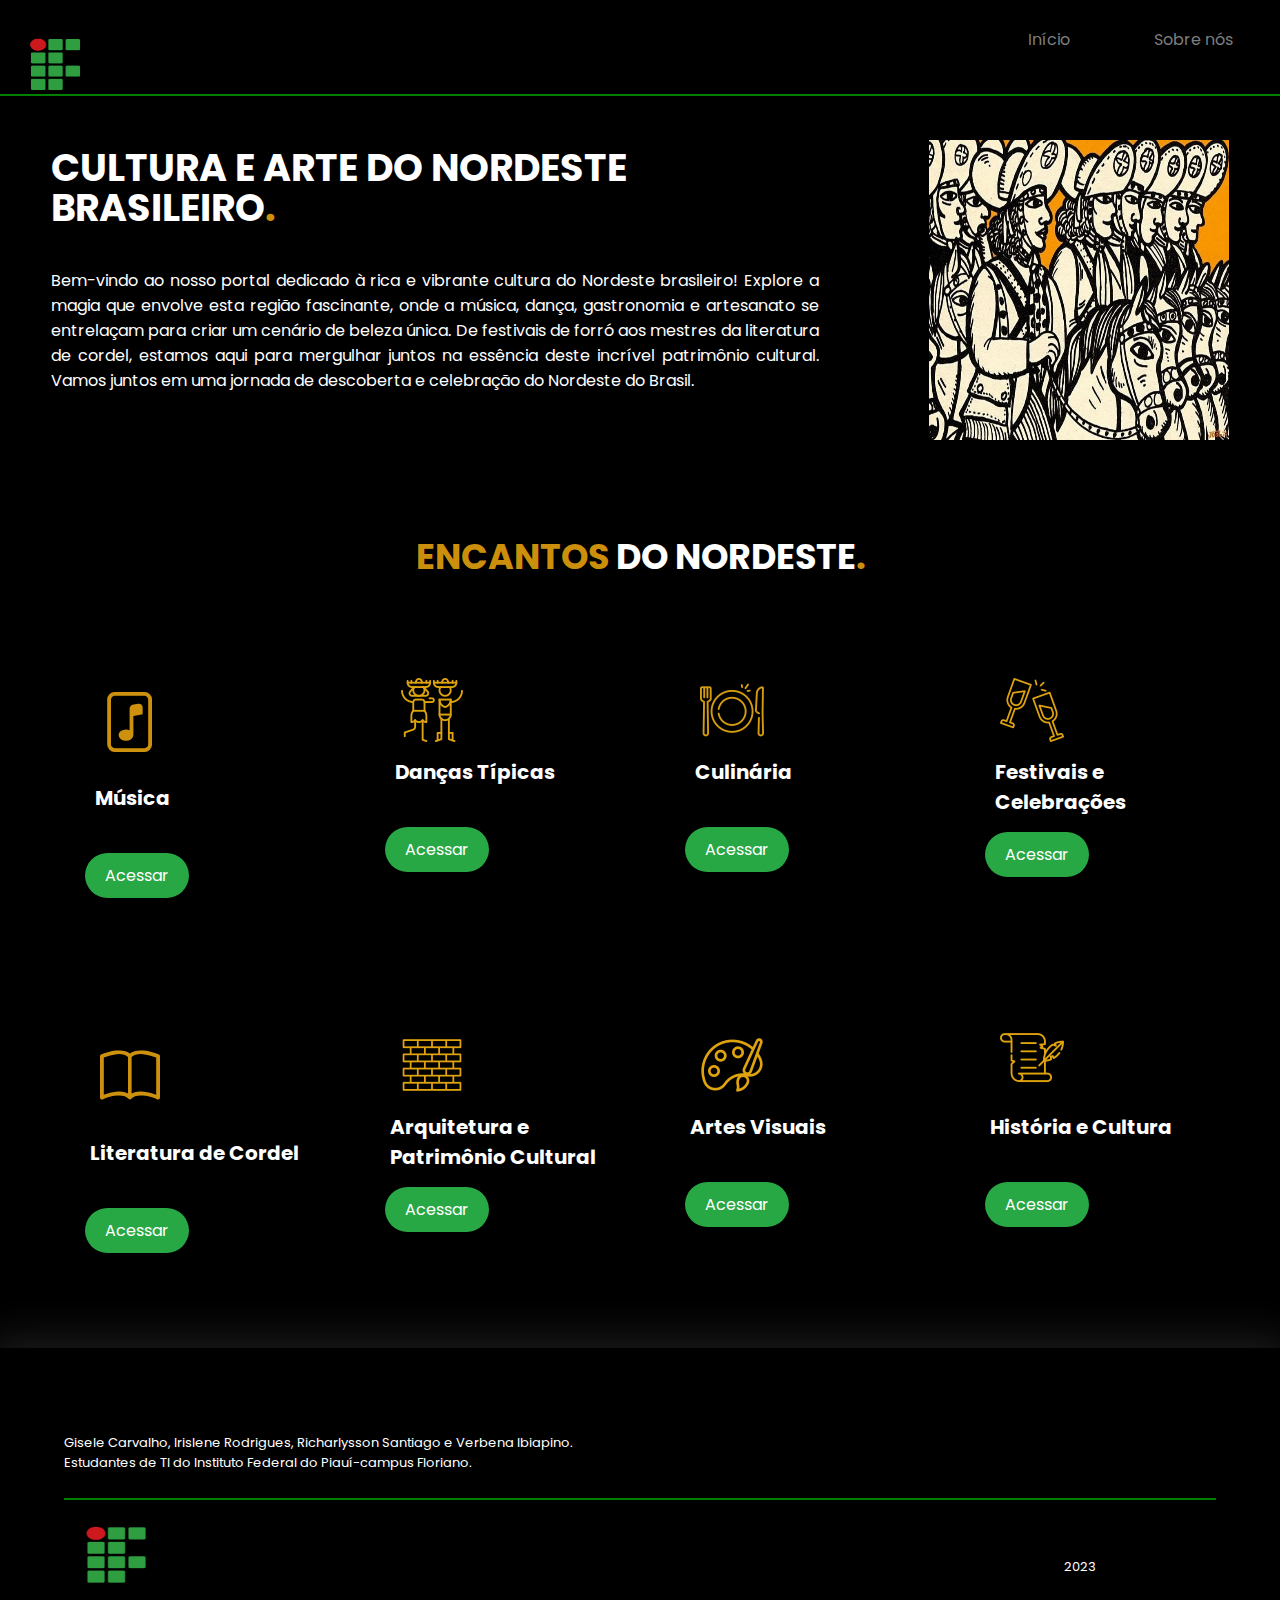
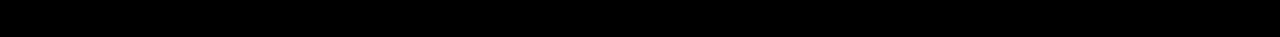
<file: SNCT/index.html>
<!DOCTYPE html>
<html lang="pt-br">

<head>
    <meta charset="UTF-8">
    <meta name="viewport" content="width=device-width, initial-scale=1.0">
    <!--GOOGLE FONTS-->
    <link rel="preconnect" href="https://fonts.googleapis.com">
    <link rel="preconnect" href="https://fonts.gstatic.com" crossorigin>
    <link href="https://fonts.googleapis.com/css2?family=Rubik+Scribble&display=swap" rel="stylesheet">
    <link rel="preconnect" href="https://fonts.googleapis.com">
    <link rel="preconnect" href="https://fonts.gstatic.com" crossorigin>
    <link href="https://fonts.googleapis.com/css2?family=Poppins:ital,wght@0,100;0,200;0,300;0,400;0,500;0,600;0,700;
    0,800;0,900;1,100;1,200;1,300;1,400;1,500;1,600;1,700;1,800;1,900&display=swap" rel="stylesheet">
    <!--FIM GOOGLE FONTS-->
    <!--BOOTSTRAP ICONS-->
    <link rel="stylesheet" href="https://cdn.jsdelivr.net/npm/bootstrap-icons@1.11.1/font/bootstrap-icons.css">
    <!-- FIM BOOTSTRAP ICONS-->
    <link rel="stylesheet" href="style.css" media="all">
    <title>Cultura e Arte do Nordeste Brasileiro</title>
</head>

<body>
    <section id="inicio">

      <header>
            <div class="interface">

                <div class="logo">
                    <a href="#"></a>
                    <img src="Imagens/logo.IFPI.jpg" alt="Logo do IFPI"><!---legenda da imagem--->
                </div> <!---logo-->

                <nav class="menu-desktop">
                    <ul>
                        <li><a href="#inicio">Início</a></li>
                        <li><a href="#sobre">Sobre nós</a></li>
                    </ul>
                </nav>

            </div> <!---interface--->
       </header>

    <main>

        <section class="topo-do-site">
            <div class="interface">
                <div class="flex">
                    <div class="txt-topo-site">
                        <h1>CULTURA E ARTE DO NORDESTE BRASILEIRO<span>.</span></h1>
                        <p>Bem-vindo ao nosso portal dedicado à rica e vibrante cultura do Nordeste brasileiro!
                            Explore a magia que envolve esta região fascinante, onde a música, dança, gastronomia e
                            artesanato se entrelaçam para criar um cenário de beleza única. De festivais de forró aos
                            mestres da literatura de cordel, estamos aqui para mergulhar juntos na essência deste
                            incrível patrimônio cultural. Vamos juntos em uma jornada de descoberta e celebração do
                            Nordeste do Brasil.</p>


                    </div><!--txt-topo-site-->
                    <div class="img-topo-site">
                        <img src="Imagens/img01.jpg" alt="">
                    </div><!--img-topo-site-->
                </div><!--flex-->
            </div><!--interface-->
        </section><!--topo-do-site-->
    </section>

        <section class="encantos">
            <div class="interface">
                <h2 class="título"><span>ENCANTOS</span> DO NORDESTE<span>.</span></h2>
                <div class="flex">

                    <div class="encantos-box">
                        <i class="bi bi-file-music"></i>
                        <h3>Música</h3>
                        <p>Mergulhe na rica diversidade de estilos e artistas musicais do Nordeste brasileiro.</p><br>
                        <a href="música.html" class="btn-acessar">Acessar</a><!--botão de acesso-->
                    </div><!--encantos-box-->

                    <div class="encantos-box">
                        <img src="Imagens/img04.png" alt="">
                        <h3>Danças Típicas</h3>
                        <p>Conheça a rica diversidade de danças tradicionais do Nordeste brasileiro, com destaque para
                        as origens, estilos e influências culturais.</p><br>
                        <a href="dança.html" class="btn-acessar">Acessar</a> <!--botão de acesso-->
                    </div><!--encantos-box-->

                    <div class="encantos-box">
                        <img src="Imagens/img02.png" alt="">
                        <h3>Culinária</h3>
                        <p>Um destaque para os sabores autênticos do Nordeste brasileiro, abordando pratos tradicionais
                            e receitas que refletem a riqueza gastronômica da região.</p><br>
                        <a href="culinária.html" class="btn-acessar">Acessar</a> <!--botão de acesso-->
                    </div><!--encantos-box-->

                    <div class="encantos-box">
                        <img src="Imagens/img03.png" alt="">
                        <h3>Festivais e<br> Celebrações</h3>
                        <p>Esta seção adentra as tradições e eventos culturais singulares desta área,
                        imergindo nas festas, rituais e celebrações que compõem a valiosa herança da região.</p>
                        <a href="festivais e celebrações.html" class="btn-acessar">Acessar</a> <!--botão de acesso-->
                    </div><!--encantos-box-->
                </div><!--flex-->
            </section>
        <section class="encantos-l2">
            <div class="interface">
                <div class="flex">

                    <div class="encantos-box-l2">
                        <i class="bi bi-book"></i>
                        <h3>Literatura de Cordel</a></h3>
                        <p>Explore a tradição única da literatura popular nordestina em forma de versos rimados,
                            abordando sua história, temas e poetas renomados.</p><br>
                        <a href="literatura de cordel.html" class="btn-acessar">Acessar</a><!--botão de acesso-->
                    </div><!--encantos-box-->

                    <div class="encantos-box-l2">
                        <img src="Imagens/img05.png" alt="">
                        <h3>Arquitetura e<br> Patrimônio Cultural</h3>
                        <p>Revela a riqueza arquitetônica e histórica do Nordeste brasileiro, enfatizando sua herança e
                            legado cultural.
                            Apresenta as construções icônicas, os estilos arquitetônicos e a importância do patrimônio
                            cultural da região.</p>
                        <a href="arquitetura e pat. cultural.html" class="btn-acessar">Acessar</a> <!--botão de acesso-->
                    </div><!--encantos-box-->

                    <div class="encantos-box-l2">
                        <img src="Imagens/img06.png" alt="">
                        <h3>Artes Visuais</h3>
                        <p> Esta sessão revela as expressões de arte visual do Nordeste brasileiro,
                            destacando criações de artistas de renome e influências culturais que enriquecem o cenário
                            das artes visuais na região.</p><br>
                        <a href="artes visuais.html" class="btn-acessar">Acessar</a> <!--botão de acesso-->
                    </div><!--encantos-box-->

                    <div class="encantos-box-l2">
                        <img src="Imagens/img07.png" alt="">
                        <h3> História e Cultura</h3>
                        <p>A seção explora o passado e as tradições culturais únicas do Nordeste, mergulhando nas
                            influências e marcos históricos que moldaram a região.</p><br>
                        <a href="história e cultura.html" class="btn-acessar">Acessar<a> <!--botão de acesso-->
                    </div><!--encantos-box-->

                </div><!--flex-->
        </section>

        </div><!--txt-sobre-->
        </div><!--flex-->
        </div><!--interface-->
        </div><!--sobre nós-->
        </section>
    </main>
    <footer>
        <div class="interface">
            <div class="line-footer">

                <div class="logo-footer">
                    <section id="sobre">
                        <br>
                        <p> Gisele Carvalho, Irislene Rodrigues, Richarlysson Santiago e Verbena Ibiapino.</p>
                        <p>Estudantes de TI do Instituto Federal do Piauí-campus Floriano.</p>
                        <br>
                        <div class="line-footer-borda"></div>
                        <br>
                        <img src="Imagens/logo.IFPI.jpg">
                </div><!--logo-footer-->
                <div class="ano">
                    <p>2023</p>
                    <section id="inicio">
                </div>

            </div><!--line-footer-->



        </div><!--line-footer-->
        </div><!--interface-->
    </footer>

</body>

</html>
</file>
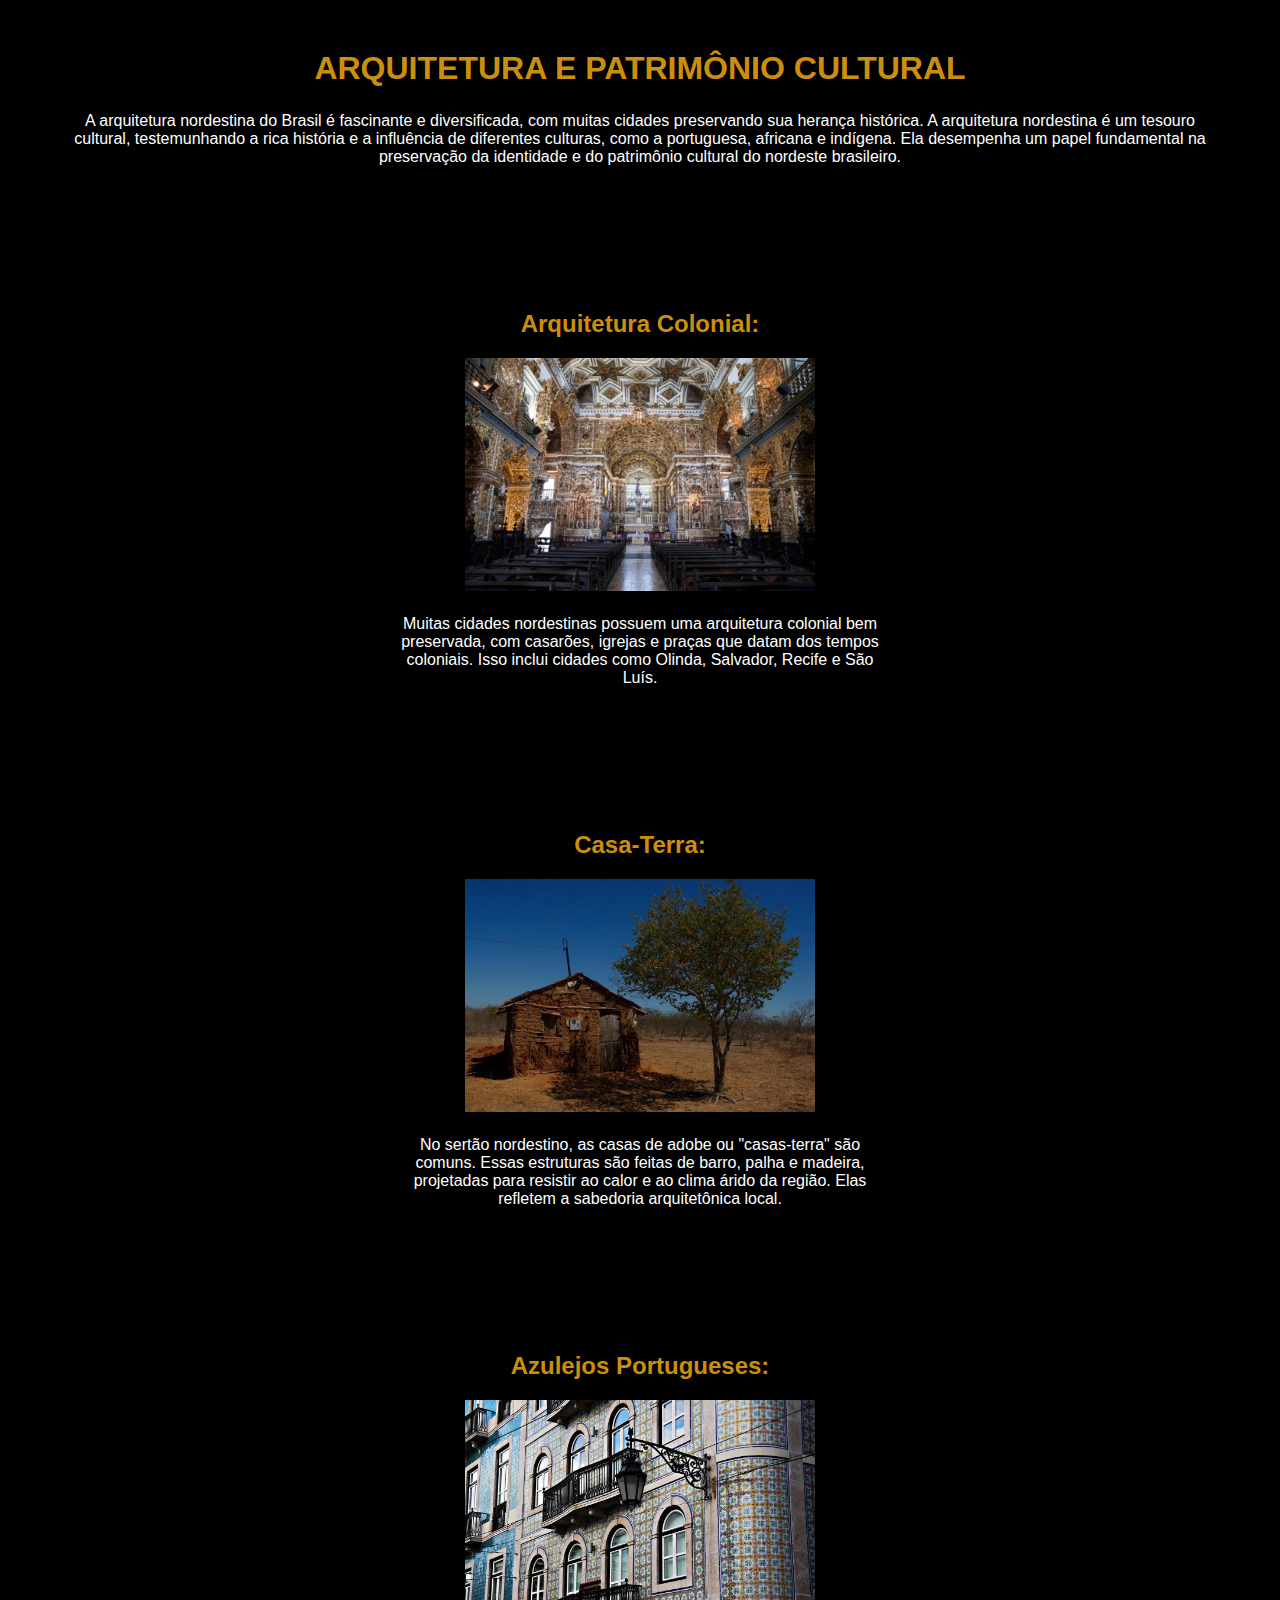
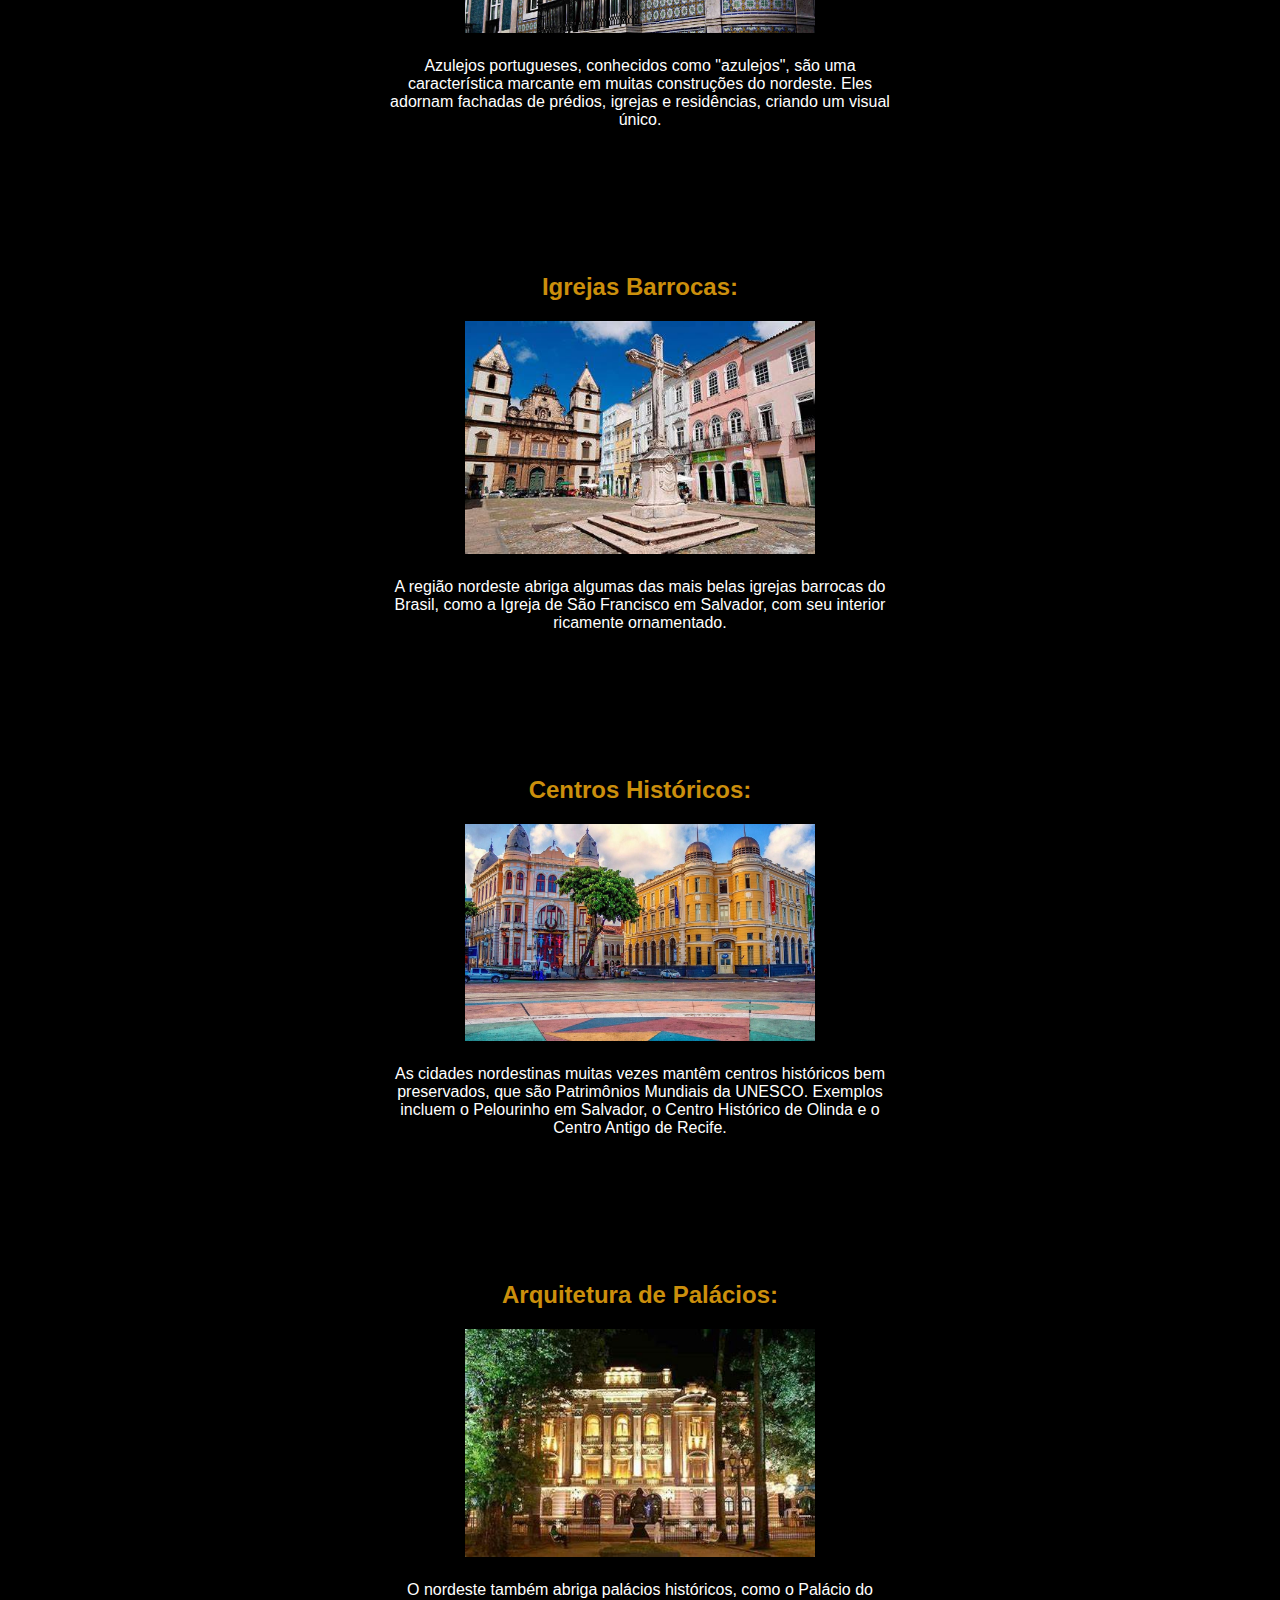
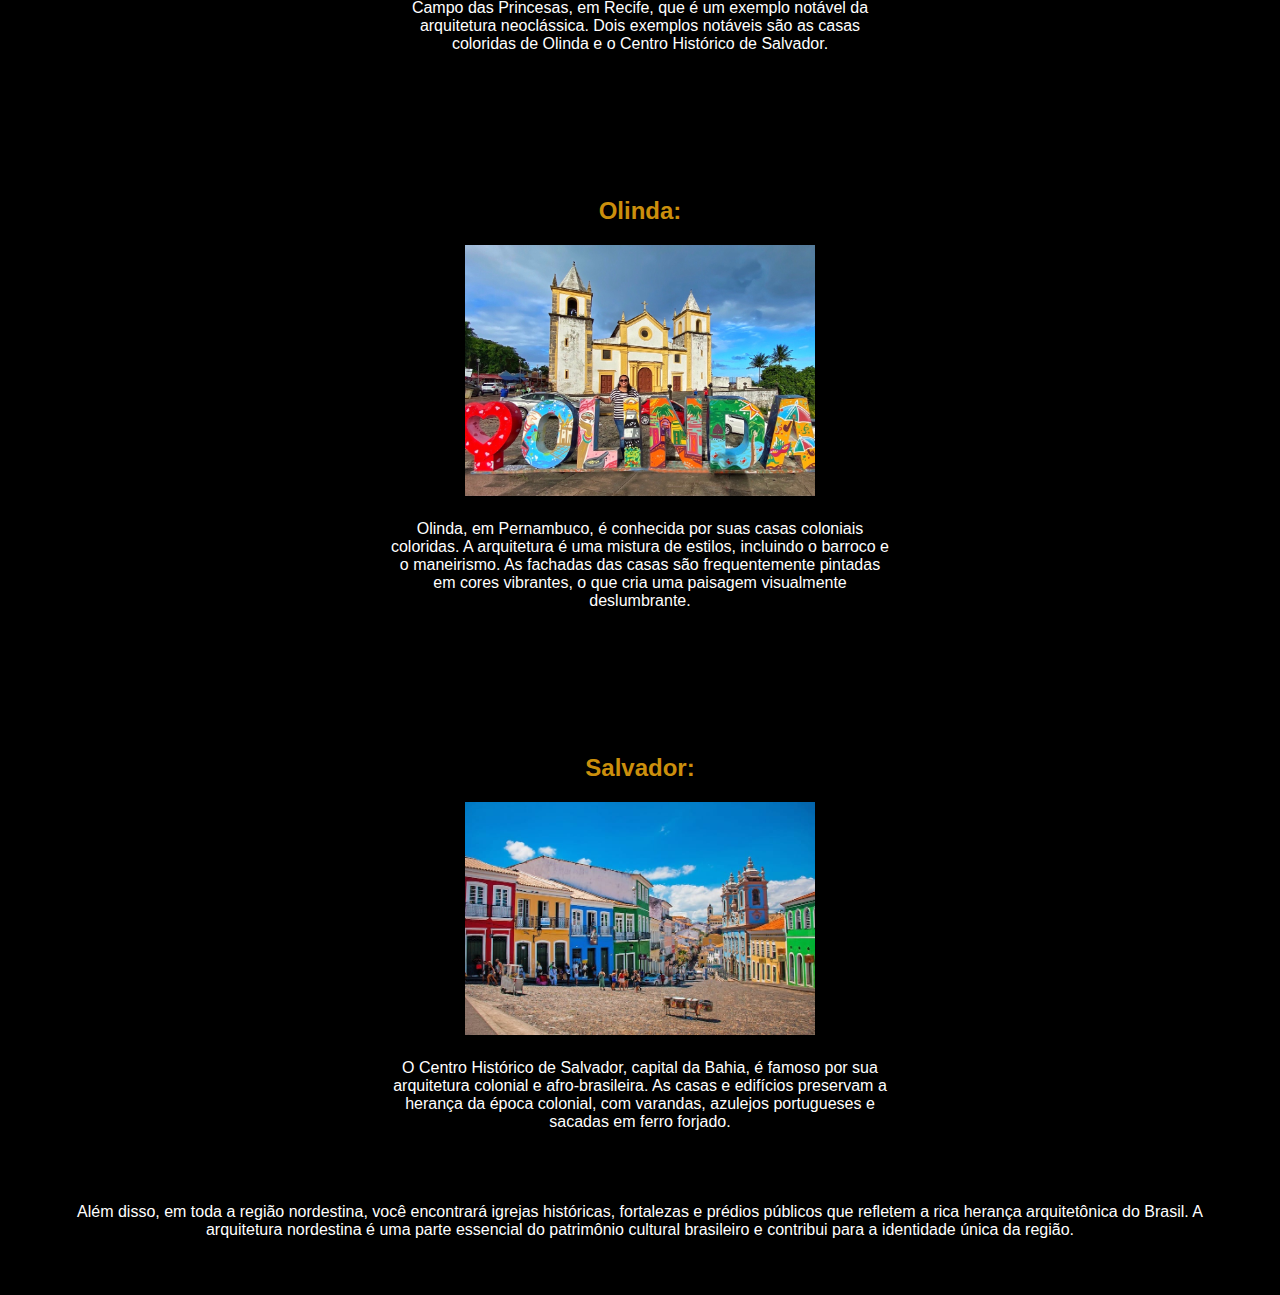
<file: SNCT/ARQUITETURA E PAT. CULTURAL.html>
<!DOCTYPE html>
<html lang="pt-br">
<head>
    <meta charset="UTF-8">
    <meta name="viewport" content="width=device-width, initial-scale=1.0">
    <link rel="stylesheet" href="arquitetura e pat. cultural.css" media="all">
    <title>Arquitetura e Patrimônio Cultural</title>
</head>
<body>
    <h1><span>ARQUITETURA E PATRIMÔNIO CULTURAL</span></h1>
    <div class="intro">
        <p>A arquitetura nordestina do Brasil é fascinante e diversificada, com muitas cidades preservando sua
        herança histórica. A arquitetura nordestina é um tesouro cultural, testemunhando a rica história e a influência de diferentes culturas, como a portuguesa, africana e indígena. Ela desempenha um papel fundamental na preservação da identidade e do patrimônio cultural do nordeste brasileiro.</p>
        <br><br><br><br>
    </div>
    <div class="Ex01">
        <br><br><br><br>
        <h2><span>Arquitetura Colonial:</span></h2>
        <div class="legenda-imagem">
            <img src="Imagens/igreja.jpeg">
            <p>Muitas cidades nordestinas possuem uma arquitetura colonial bem preservada, com casarões, igrejas e praças que datam dos tempos coloniais. Isso inclui cidades como Olinda, Salvador, Recife e São Luís.</p>
        <br><br><br><br>
        </div>
    </div><!--F. Ex01-->
    <div class="Ex02">
        <br><br><br><br>
        <h2><span>Casa-Terra:</span></h2>
        <div class="legenda-imagem">
           <img src="Imagens/casa-de-barro.jpeg">
           <p>No sertão nordestino, as casas de adobe ou "casas-terra" são comuns. Essas estruturas são feitas de barro, palha e madeira, projetadas para resistir ao calor e ao clima árido da região. Elas refletem a sabedoria arquitetônica local.</p>
        <br><br><br><br>
        </div>
    </div><!-- F. Ex02-->
    <div class="Ex03">
        <br><br><br><br>
        <h2><span>Azulejos Portugueses:</span></h2>
        <div class="legenda-imagem">
            <img src="Imagens/azulejo.jpg">
           <p>Azulejos portugueses, conhecidos como "azulejos", são uma característica marcante em muitas construções do nordeste. Eles adornam fachadas de prédios, igrejas e residências, criando um visual único.</p>
        <br><br><br><br>
        </div>
    </div><!--F. Ex03-->
    <div class="Ex04">
        <br><br><br><br>
        <h2><span>Igrejas Barrocas:</span></h2>
        <div class="legenda-imagem">
          <img src="Imagens/igreja de Salvador.jpg">
          <p>A região nordeste abriga algumas das mais belas igrejas barrocas do Brasil, como a Igreja de São Francisco em Salvador, com seu interior ricamente ornamentado.</p>
        <br><br><br><br>
        </div>
    </div><!--F. Ex04-->
    <div class="Ex05">
        <br><br><br><br>
        <h2><span>Centros Históricos:</span></h2>
        <div class="legenda-imagem">
           <img src="Imagens/centro de recife.jpg">
           <p>As cidades nordestinas muitas vezes mantêm centros históricos bem preservados, que são Patrimônios Mundiais da UNESCO. Exemplos incluem o Pelourinho em Salvador, o Centro Histórico de Olinda e o Centro Antigo de Recife.</p>
        <br><br><br><br>
        </div>
    </div><!--F. Ex05-->
    <div class="Ex06">
        <br><br><br><br>
        <h2><span>Arquitetura de Palácios:</span></h2>
        <div class="legenda-imagem">
            <img src="Imagens/palácio.jpg">
            <p> O nordeste também abriga palácios históricos, como o Palácio do Campo das Princesas, em Recife, que é um exemplo notável da arquitetura neoclássica.
            Dois exemplos notáveis são as casas coloridas de Olinda e o Centro Histórico de Salvador.</p>
        <br><br><br><br>
    </div><!--F. Ex06-->
    <div class="Ex07">
        <br><br><br><br>
        <h2><span>Olinda:</span></h2>
        <div class="legenda-imagem">
            <img src="Imagens/olinda.jpeg">
            <p>Olinda, em Pernambuco, é conhecida por suas casas coloniais coloridas. A arquitetura é uma mistura de estilos, incluindo o barroco e o maneirismo. As fachadas das casas são frequentemente pintadas em cores vibrantes, o que cria uma paisagem visualmente deslumbrante.</p>
        <br><br><br><br>
    </div><!--F. Ex07-->
    <div class="Ex08">
        <br><br><br><br>
        <h2><span>Salvador:</span></h2>
        <div class="legenda-imagem">
            <img src="Imagens/salvador.jpeg">
           <p>O Centro Histórico de Salvador, capital da Bahia, é famoso por sua arquitetura colonial e afro-brasileira. As casas e edifícios preservam a herança da época colonial, com varandas, azulejos portugueses e sacadas em ferro forjado.</p>
        <br><br><br><br>
    </div><!--F. Ex08-->
    <div class="fim">
        <p>Além disso, em toda a região nordestina, você encontrará igrejas históricas, fortalezas e 
         prédios públicos que refletem a rica herança arquitetônica do Brasil. A arquitetura nordestina é uma parte essencial do patrimônio cultural brasileiro e contribui para a identidade única da região.</p>
    <br><br>
    </div>

<body>
    
</body>
</html>
</file>
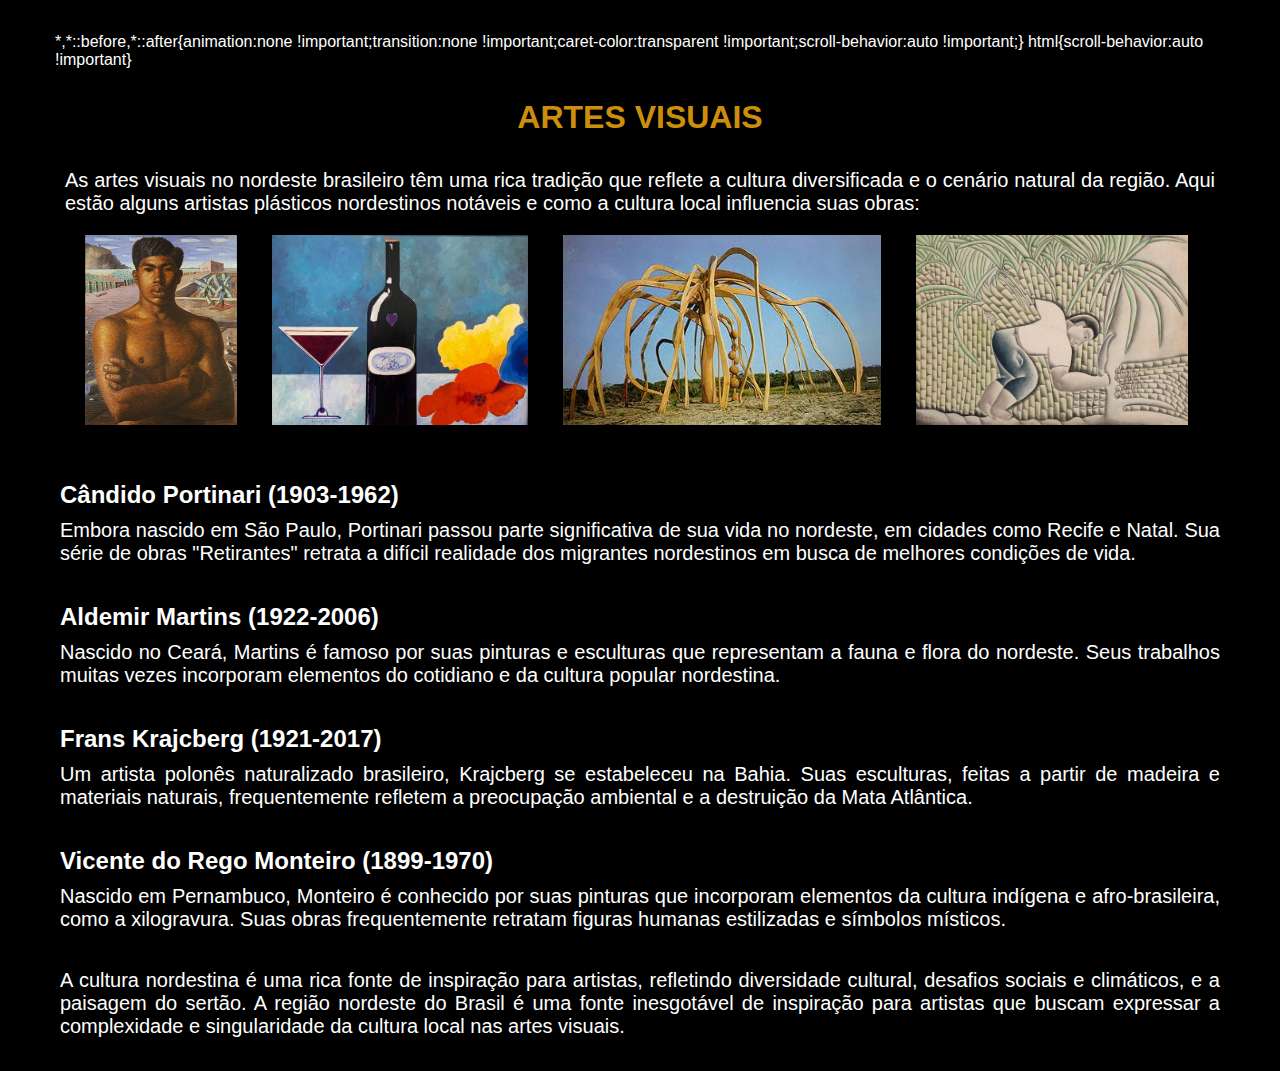
<file: SNCT/ARTES VISUAIS.html>
<!DOCTYPE html>
<html lang="pt-br">
<head>
    <meta charset="UTF-8">
    <meta name="viewport" content="width=device-width, initial-scale=1.0">
    <link rel="stylesheet" href="artes visuais.css" media="all">
</head>
<body>
    <div class="intro">
        <h1><span>ARTES VISUAIS</span></h1>
        <br><br>
        <p>As artes visuais no nordeste brasileiro têm uma rica tradição que reflete a cultura diversificada e o 
        cenário natural da região. Aqui estão alguns artistas plásticos nordestinos notáveis e como a cultura local influencia suas obras:</p>
     </div>
    <div class="container">
        <img src="Imagens/arte01.jpeg">
        <img src="Imagens/arte02.jpeg">
        <img src="Imagens/arte03.jpeg">
        <img src="Imagens/arte04.jpeg">
    </div>
    <br><br>
    <div class="artista01">
       <h2>Cândido Portinari (1903-1962)</h2>
       <p>Embora nascido em São Paulo, Portinari passou parte significativa de sua vida no nordeste, em cidades como Recife e Natal. Sua série de obras "Retirantes" retrata a difícil realidade dos migrantes nordestinos em busca de melhores condições de vida.</p>
    </div>
    <br><br>
    <div class="artista02">
        <h2>Aldemir Martins (1922-2006)</h2>
        <p> Nascido no Ceará, Martins é famoso por suas pinturas e esculturas que representam a fauna e flora do nordeste. Seus trabalhos muitas vezes incorporam elementos do cotidiano e da cultura popular nordestina.</p>
    </div>
    <br><br>
    <div class="artista03">
        <h2>Frans Krajcberg (1921-2017)</h2>
        <p>Um artista polonês naturalizado brasileiro, Krajcberg se estabeleceu na Bahia. Suas esculturas, feitas a partir de madeira e materiais naturais, frequentemente refletem a preocupação ambiental e a destruição da Mata Atlântica.</p>
    </div>
    <br><br>
    <div class="artista04">
        <h2>Vicente do Rego Monteiro (1899-1970)</h2>
        <p>Nascido em Pernambuco, Monteiro é conhecido por suas pinturas que incorporam elementos da cultura indígena e afro-brasileira, como a xilogravura. Suas obras frequentemente retratam figuras humanas estilizadas e símbolos místicos.</p>
    </div>
    <br><br>
    <div class="fim">
     <p>A cultura nordestina é uma rica fonte de inspiração para artistas, refletindo diversidade cultural, desafios sociais e climáticos, e a paisagem do sertão. A região nordeste do Brasil é uma fonte inesgotável de inspiração para artistas que buscam expressar a complexidade e singularidade da cultura local nas artes visuais.</p>
    </div>
    <br><br>

</body>
</html>
</file>
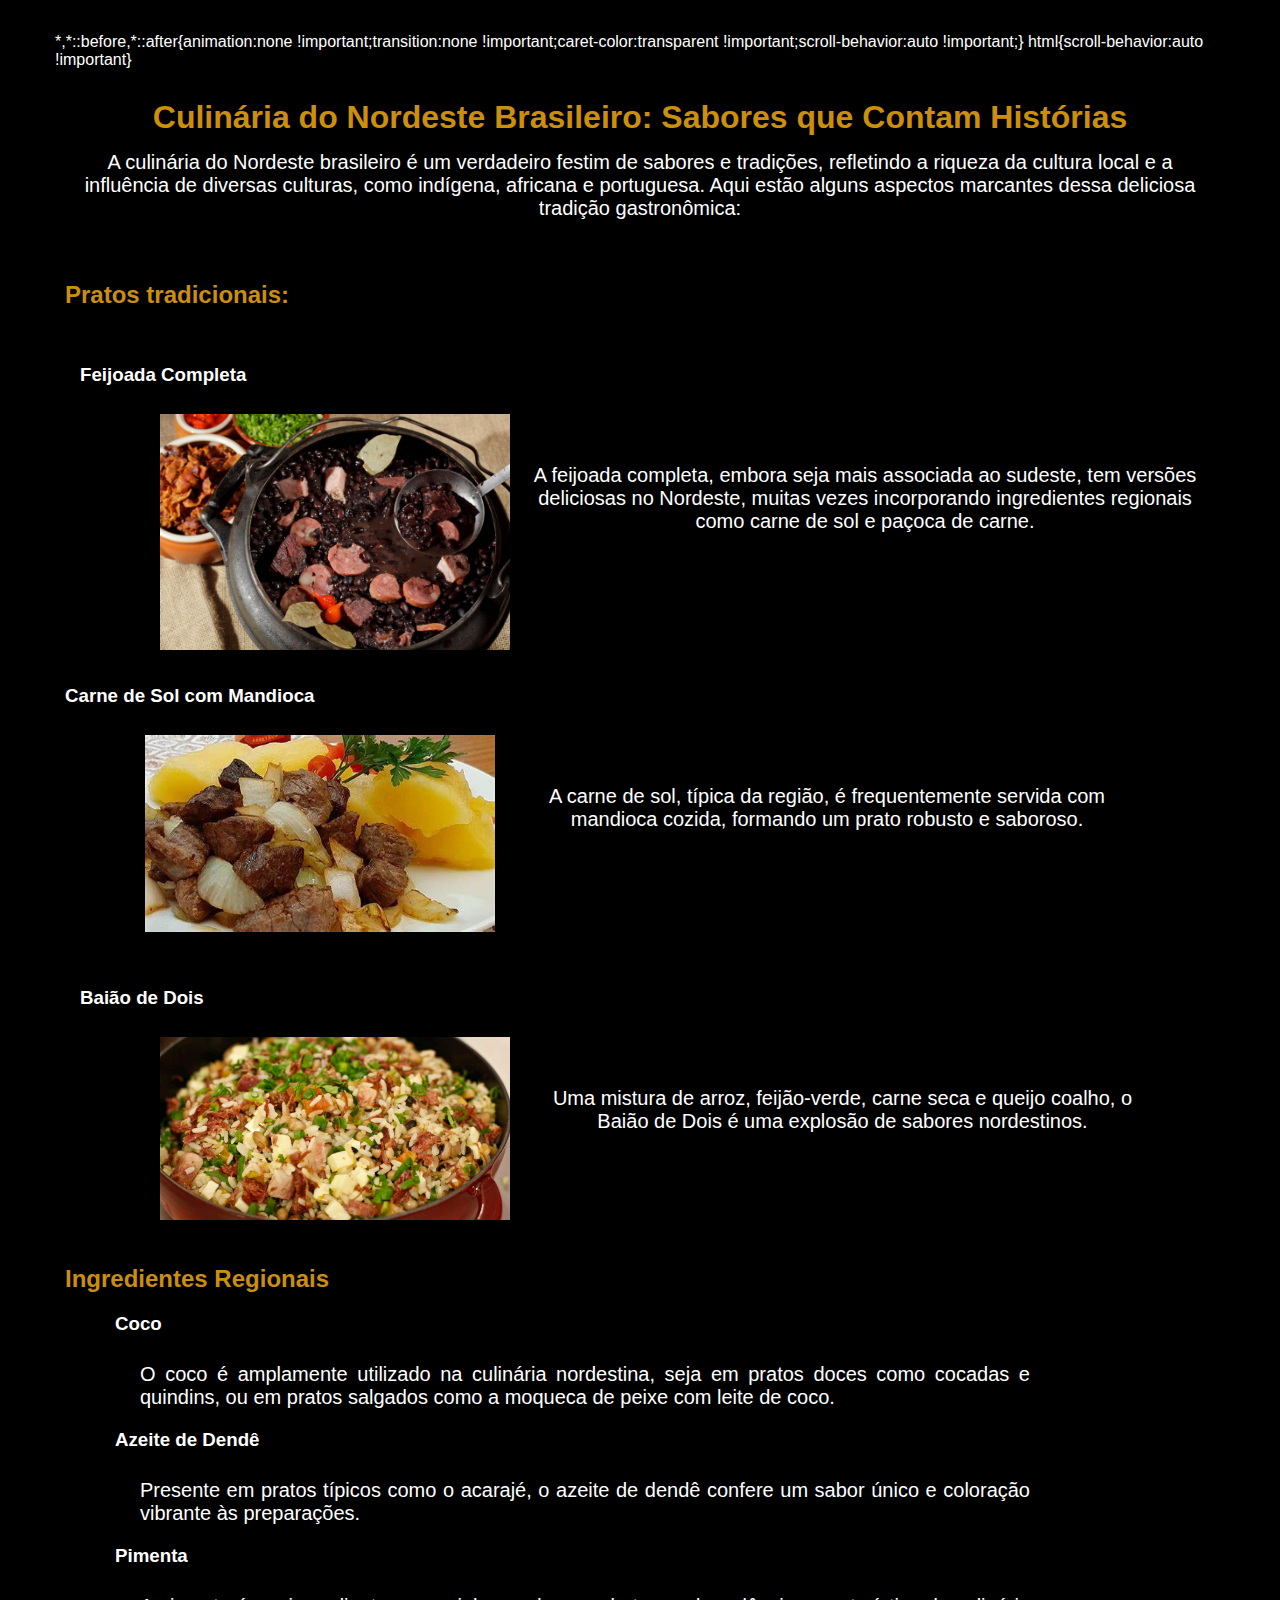
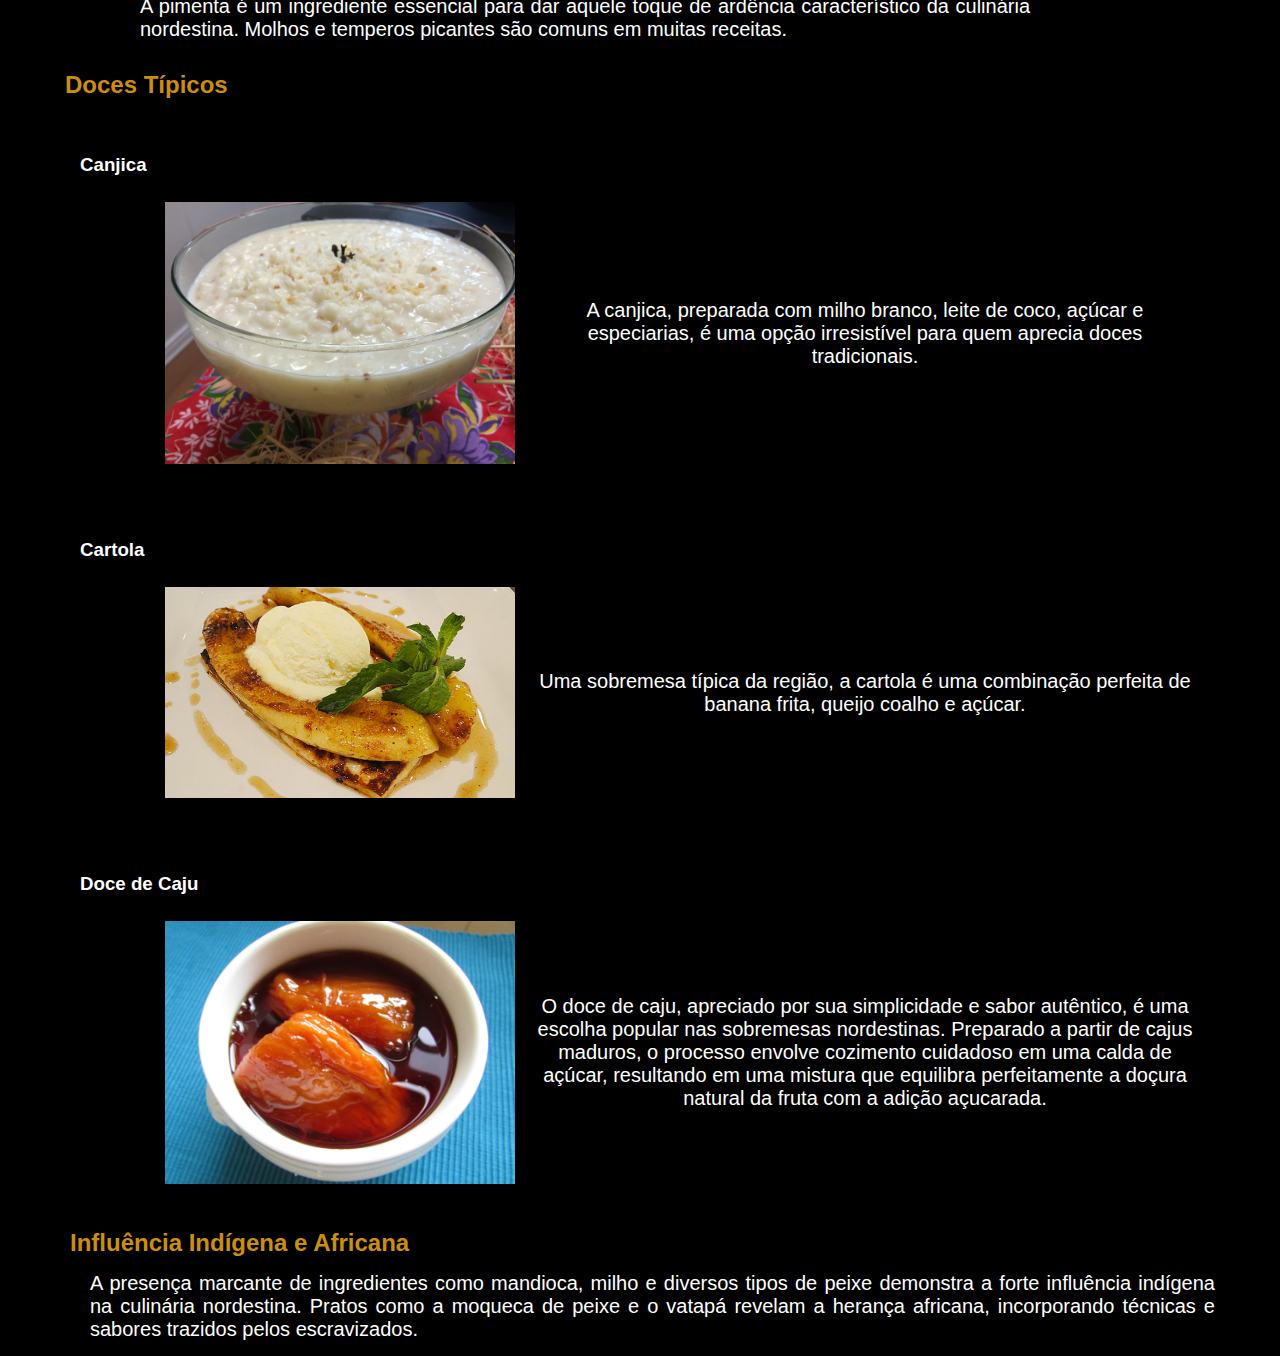
<file: SNCT/Culinária.html>
<!DOCTYPE html>
<html lang="pt-br">
<head>
    <meta charset="UTF-8">
    <meta name="viewport" content="width=device-width, initial-scale=1.0">
    <link rel="stylesheet" href="culinária.css" media="all">
</head>
<body>
    <div class="intro">
        <h1><span>Culinária do Nordeste Brasileiro: Sabores que Contam Histórias</span></h1>
        <p>A culinária do Nordeste brasileiro é um verdadeiro festim de sabores e tradições, refletindo a riqueza da cultura local e a influência de diversas culturas, como indígena, africana e portuguesa. Aqui estão alguns aspectos marcantes dessa deliciosa tradição gastronômica:</p>
    </div><br><br><br>
    <div class="t1">
       <h2><span>Pratos tradicionais:</span></h2>
       <div class="prato01">
            <h3>Feijoada Completa</h3><br><br>
            <img src="Imagens/feijoada.jpg">
            <p>A feijoada completa, embora seja mais associada ao sudeste, tem versões deliciosas no Nordeste, muitas vezes incorporando ingredientes regionais como carne de sol e paçoca de carne.</p  >
        </div>   
        <div class="prato02">
            <h3>Carne de Sol com Mandioca</h3><br><br>
            <img src="Imagens/carne de sol.jpg">
            <p>A carne de sol, típica da região, é frequentemente servida com mandioca cozida, formando um prato robusto e saboroso.</p>
        </div> 
        <div class="prato03">
            <h3>Baião de Dois</h3><br><br>
            <img src="Imagens/baião de dois.jpg">
            <p>Uma mistura de arroz, feijão-verde, carne seca e queijo coalho, o Baião de Dois é uma explosão de sabores nordestinos.</p>
        </div>
    </div>
        <div class="Ingredientes">
            <h2><span>Ingredientes Regionais</span></h2><br>
            <div class="ingred01">
                <h3>Coco</h3><br><br>
                <p>O coco é amplamente utilizado na culinária nordestina, seja em pratos doces como cocadas e quindins, ou em pratos salgados como a moqueca de peixe com leite de coco.</p>
             </div>
             <div class="ingred02">
                <h3>Azeite de Dendê</h3><br><br>
                <p>Presente em pratos típicos como o acarajé, o azeite de dendê confere um sabor único e coloração vibrante às preparações.</p>
             </div>
             <div class="ingred03">
                <h3>Pimenta</h3><br><br>
                <p>A pimenta é um ingrediente essencial para dar aquele toque de ardência característico da culinária nordestina. Molhos e temperos picantes são comuns em muitas receitas.</p>
             </div>
        </div>
        <div class="Doces">
            <h2><span>Doces Típicos</span></h2>
            <div class="doce01">
              <h3>Canjica</h3><br><br><br>
              <div class="legenda-imagem">
                <img src="Imagens/canjica.jpg">
                <p>A canjica, preparada com milho branco, leite de coco, açúcar e especiarias, é uma opção irresistível para quem aprecia doces tradicionais.</p> 
              </div>
            </div>
            <div class="doce02">
              <h3>Cartola</h3><br><br><br>
              <div class="legenda-imagem">
                 <img src="Imagens/cartola.jpg">
                 <p>Uma sobremesa típica da região, a cartola é uma combinação perfeita de banana frita, queijo coalho e açúcar.</p>
               </div>
            </div>
            <div class="doce03">
                <h3>Doce de Caju</h3><br><br><br>
                <div class="legenda-imagem">
                   <img src="Imagens/doce de caju.jpg">
                   <p>O doce de caju, apreciado por sua simplicidade e sabor autêntico, é uma escolha popular nas sobremesas nordestinas. Preparado a partir de cajus maduros, o processo envolve cozimento cuidadoso em uma calda de açúcar, resultando em uma mistura que equilibra perfeitamente a doçura natural da fruta com a adição açucarada.</p>
                </div>
        </div>
        <div class="influencias">
            <h2><span>Influência Indígena e Africana</span></h2>
            <p>A presença marcante de ingredientes como mandioca, milho e diversos tipos de peixe demonstra a forte influência indígena na culinária nordestina.
                Pratos como a moqueca de peixe e o vatapá revelam a herança africana, incorporando técnicas e sabores trazidos pelos escravizados.</p>
        </div>

</body>
</html>
</file>
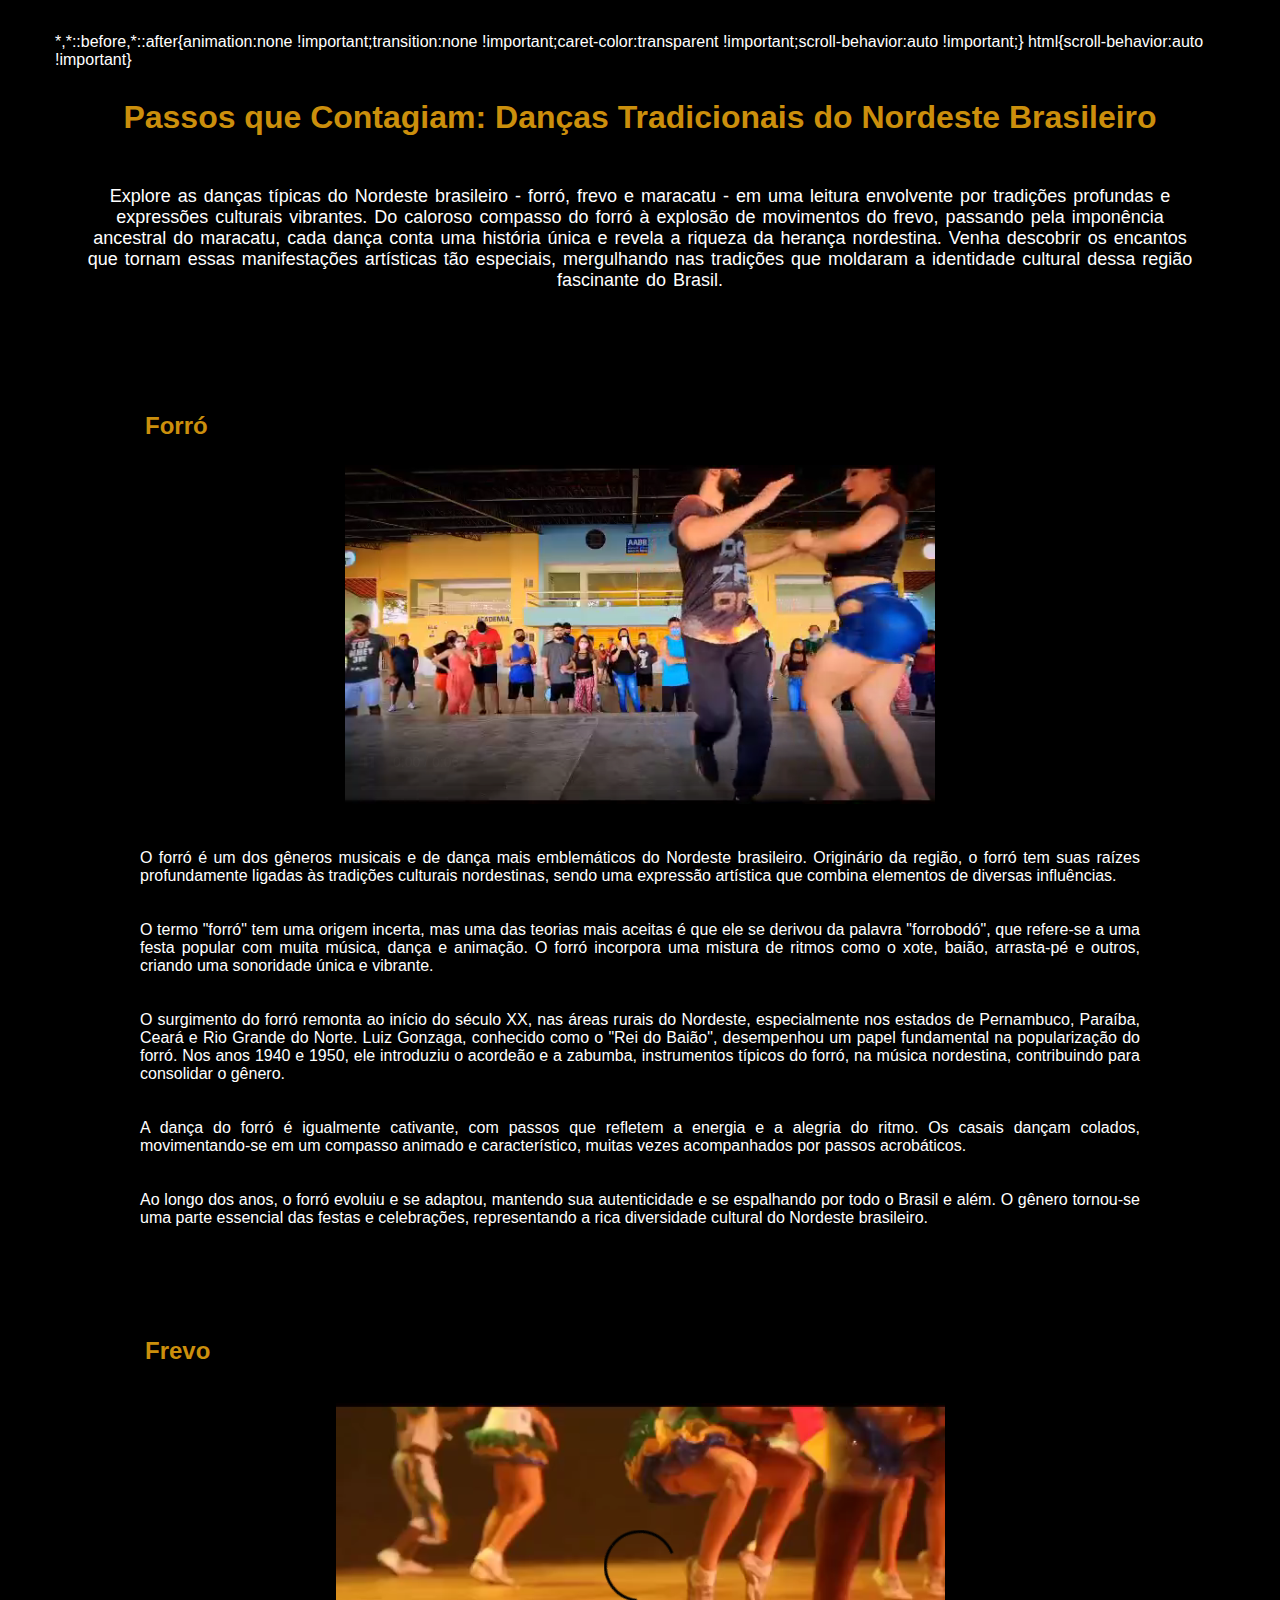
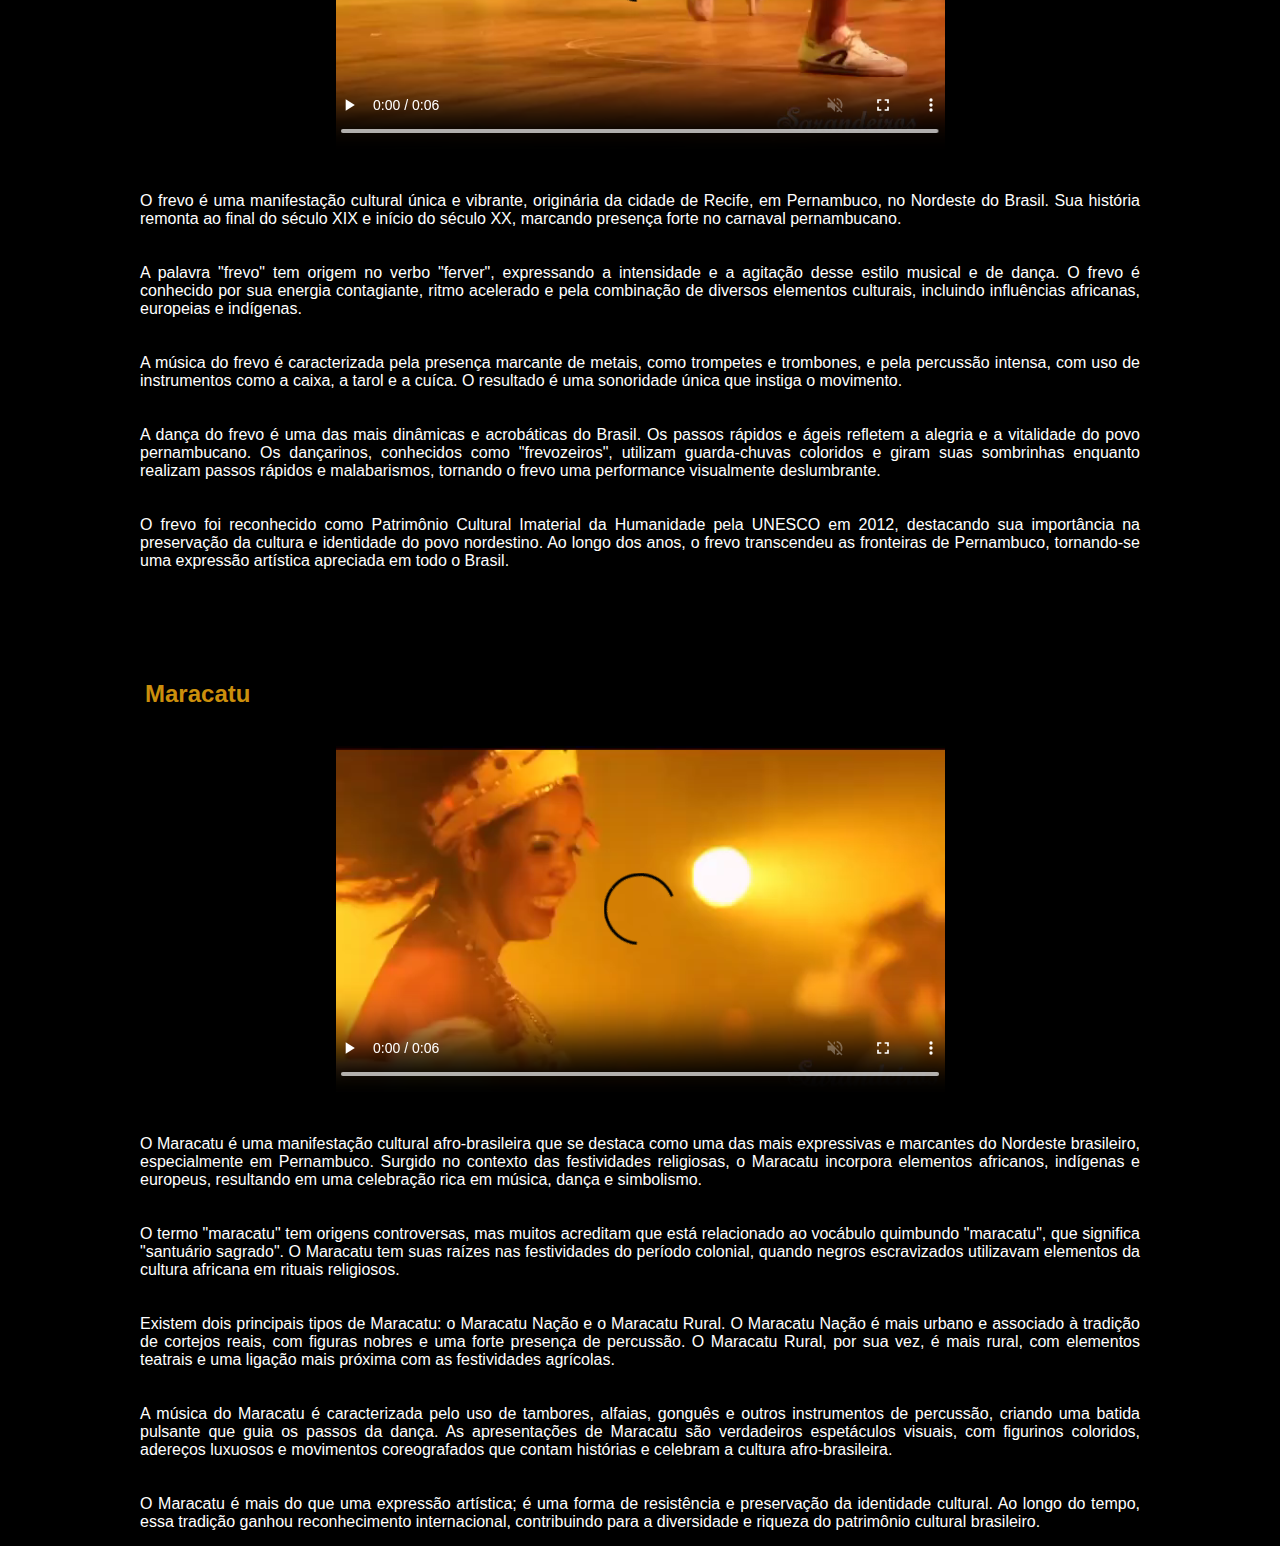
<file: SNCT/DANÇA.html>
<!DOCTYPE html>
<html lang="pt-br">
<head>
    <meta charset="UTF-8">
    <meta name="viewport" content="width=device-width, initial-scale=1.0">
    <link rel="stylesheet" href="dança.css" media="all">
    
</head>
<body>
    <div class="intro">
        <h1><span>Passos que Contagiam: Danças Tradicionais do Nordeste Brasileiro</span></h1>
        <p>Explore as danças típicas do Nordeste brasileiro - forró, frevo e maracatu - em
        uma leitura envolvente por tradições profundas e expressões culturais vibrantes. Do
        caloroso compasso do forró à explosão de movimentos do frevo, passando pela 
        imponência ancestral do maracatu, cada dança conta uma história única e revela a
        riqueza da herança nordestina. Venha descobrir os encantos que tornam essas
        manifestações artísticas tão especiais, mergulhando nas tradições que moldaram a 
        identidade cultural dessa região fascinante do Brasil.</p>
    </div>
    <div class="forro">
        <br><br>
        <h2><span>Forró</span></h2>
          <div class="video-legenda">
            <video width="600" height="360" controls loop autoplay muted>
            <source src="Vídeos/forró.mp4" type="video/mp4">
            </video>
            <p>O forró é um dos gêneros musicais e de dança mais emblemáticos do Nordeste 
            brasileiro. Originário da região, o forró tem suas raízes profundamente ligadas 
            às tradições culturais nordestinas, sendo uma expressão artística que combina 
            elementos de diversas influências.
            <br><br><br>
            O termo "forró" tem uma origem incerta, mas uma das teorias mais aceitas é que 
            ele se derivou da palavra "forrobodó", que refere-se a uma festa popular com 
            muita música, dança e animação. O forró incorpora uma mistura de ritmos como o 
            xote, baião, arrasta-pé e outros, criando uma sonoridade única e vibrante.
            <br><br><br>
            O surgimento do forró remonta ao início do século XX, nas áreas rurais do
            Nordeste, especialmente nos estados de Pernambuco, Paraíba, Ceará e Rio Grande 
            do Norte. Luiz Gonzaga, conhecido como o "Rei do Baião", desempenhou um papel 
            fundamental na popularização do forró. Nos anos 1940 e 1950, ele introduziu o 
            acordeão e a zabumba, instrumentos típicos do forró, na música nordestina, 
            contribuindo para consolidar o gênero.
            <br><br><br>
            A dança do forró é igualmente cativante, com passos que refletem a energia e a 
            alegria do ritmo. Os casais dançam colados, movimentando-se em um compasso 
            animado e característico, muitas vezes acompanhados por passos acrobáticos.
            <br><br><br>
            Ao longo dos anos, o forró evoluiu e se adaptou, mantendo sua autenticidade e se
            espalhando por todo o Brasil e além. O gênero tornou-se uma parte essencial das
            festas e celebrações, representando a rica diversidade cultural do Nordeste
             brasileiro.
        
            
            
            
            
        </p>
          </div>
    </div><!-- F. FORRÓ -->
    <div class="frevo">
        <h2><span>Frevo</span></h2>
        <br><br>
        <div class="video-legenda">
            <video width="640" height="360" controls loop autoplay muted>
            <source src="Vídeos/frevo.mp4" type="video/mp4">
            </video>
        <p>O frevo é uma manifestação cultural única e vibrante, originária da cidade de 
            Recife, em Pernambuco, no Nordeste do Brasil. Sua história remonta ao final do 
            século XIX e início do século XX, marcando presença forte no carnaval 
            pernambucano.
            <br><br><br>
            A palavra "frevo" tem origem no verbo "ferver", expressando a intensidade e a 
            agitação desse estilo musical e de dança. O frevo é conhecido por sua energia 
            contagiante, ritmo acelerado e pela combinação de diversos elementos culturais,
            incluindo influências africanas, europeias e indígenas.
            <br><br><br>
            A música do frevo é caracterizada pela presença marcante de metais, como
            trompetes e trombones, e pela percussão intensa, com uso de instrumentos como a 
            caixa, a tarol e a cuíca. O resultado é uma sonoridade única que instiga o 
            movimento.
            <br><br><br>
            A dança do frevo é uma das mais dinâmicas e acrobáticas do Brasil. Os passos 
            rápidos e ágeis refletem a alegria e a vitalidade do povo pernambucano. Os 
            dançarinos, conhecidos como "frevozeiros", utilizam guarda-chuvas coloridos e
            giram suas sombrinhas enquanto realizam passos rápidos e malabarismos, tornando
            o frevo uma performance visualmente deslumbrante.
            <br><br><br>
            O frevo foi reconhecido como Patrimônio Cultural Imaterial da Humanidade pela
            UNESCO em 2012, destacando sua importância na preservação da cultura e identidade
            do povo nordestino. Ao longo dos anos, o frevo transcendeu as fronteiras de 
            Pernambuco, tornando-se uma expressão artística apreciada em todo o Brasil.
            
            
            
            
        </p>
        </div>
    </div><!-- F. FREVO -->
    <div class="maracatu">
        <h2><span>Maracatu</span></h2>
        <br><br>
        <div class="video-legenda">
            <video width="640" height="360" controls loop autoplay muted>
            <source src="Vídeos/maracatu.mp4" type="video/mp4">
            </video>
        <p>O Maracatu é uma manifestação cultural afro-brasileira que se destaca como uma 
            das mais expressivas e marcantes do Nordeste brasileiro, especialmente em
            Pernambuco. Surgido no contexto das festividades religiosas, o Maracatu incorpora
            elementos africanos, indígenas e europeus, resultando em uma celebração rica em 
            música, dança e simbolismo.
            <br><br><br>
            O termo "maracatu" tem origens controversas, mas muitos acreditam que está 
            relacionado ao vocábulo quimbundo "maracatu", que significa "santuário sagrado".
            O Maracatu tem suas raízes nas festividades do período colonial, quando negros 
            escravizados utilizavam elementos da cultura africana em rituais religiosos.
            <br><br><br>
            Existem dois principais tipos de Maracatu: o Maracatu Nação e o Maracatu Rural. 
            O Maracatu Nação é mais urbano e associado à tradição de cortejos reais, com
            figuras nobres e uma forte presença de percussão. O Maracatu Rural, por sua vez,
            é mais rural, com elementos teatrais e uma ligação mais próxima com as 
            festividades agrícolas.
            <br><br><br>
            A música do Maracatu é caracterizada pelo uso de tambores, alfaias, gonguês e 
            outros instrumentos de percussão, criando uma batida pulsante que guia os passos
            da dança. As apresentações de Maracatu são verdadeiros espetáculos visuais, com 
            figurinos coloridos, adereços luxuosos e movimentos coreografados que contam 
            histórias e celebram a cultura afro-brasileira.
            <br><br><br>
            O Maracatu é mais do que uma expressão artística; é uma forma de resistência e 
            preservação da identidade cultural. Ao longo do tempo, essa tradição ganhou 
            reconhecimento internacional, contribuindo para a diversidade e riqueza do 
            patrimônio cultural brasileiro.
        </p>
        </div>
    </div><!-- F. MARACATU -->


    
    
</body>
</html>
</file>
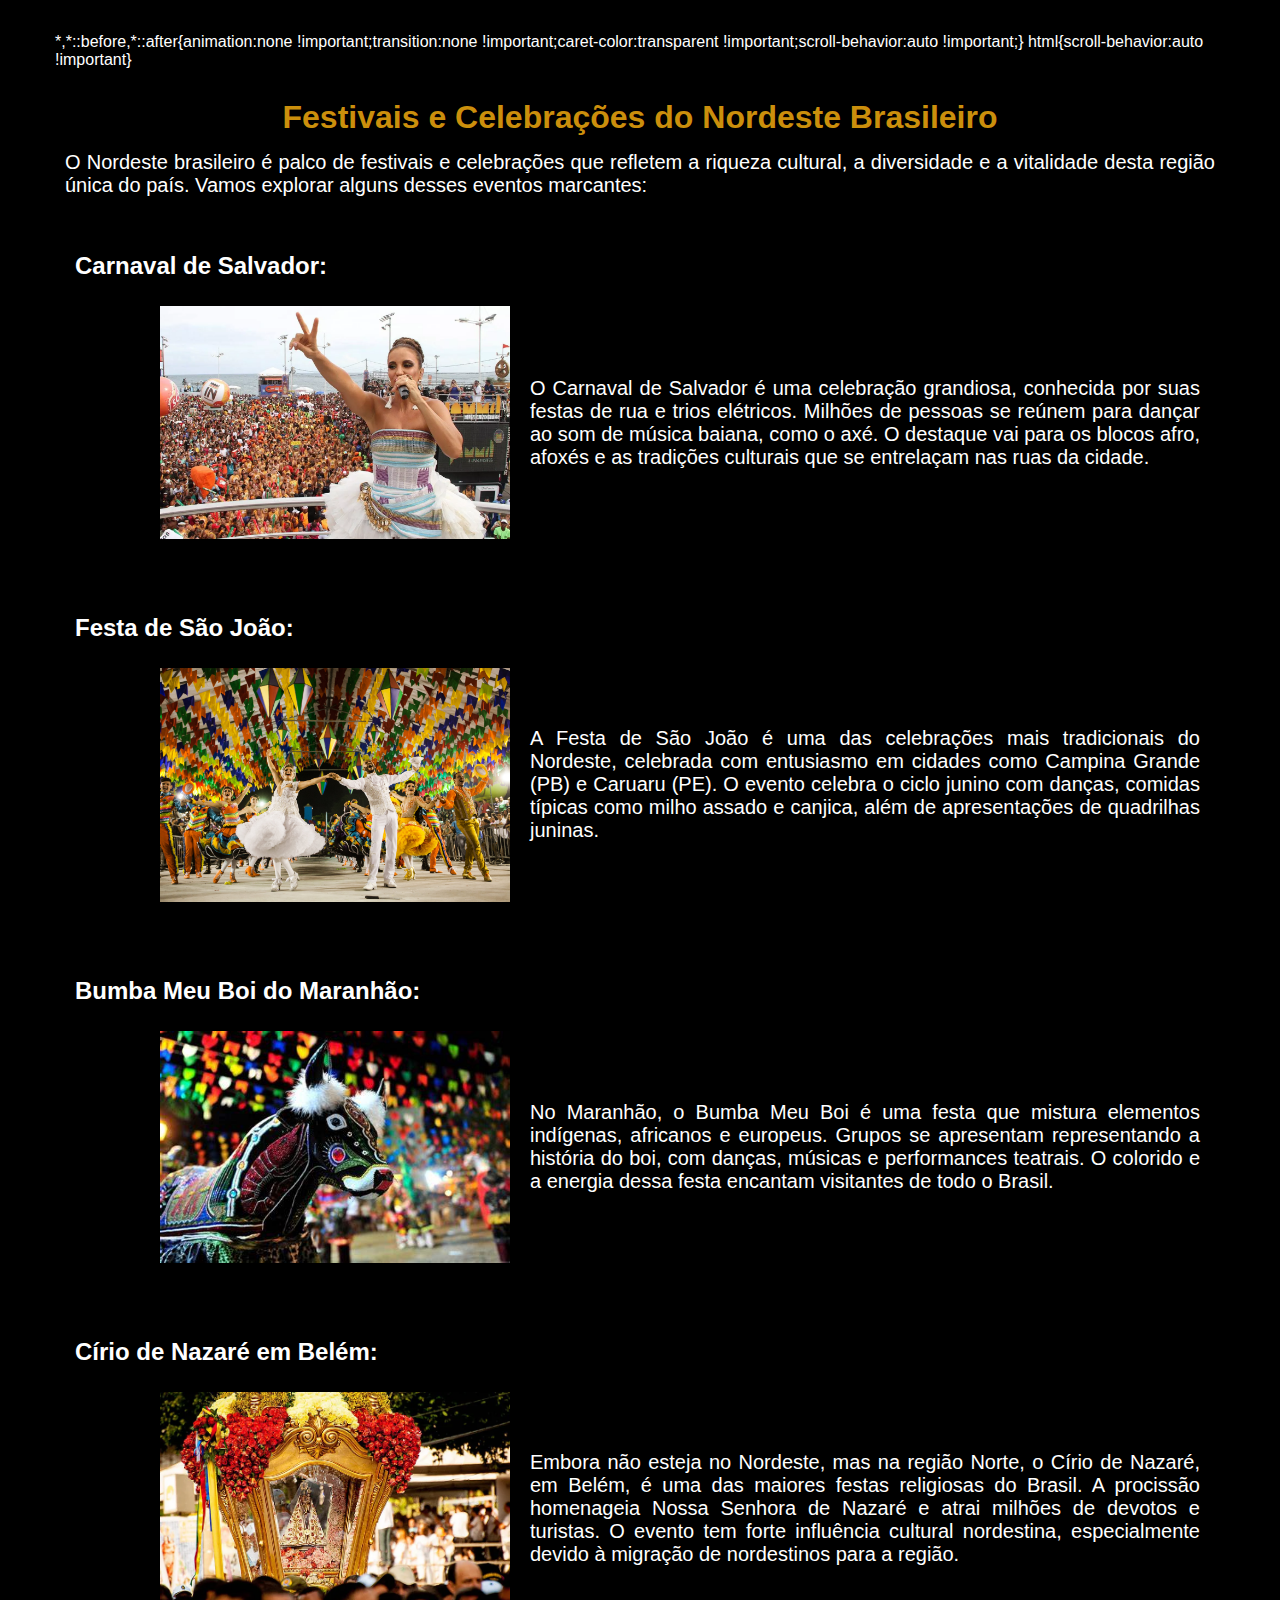
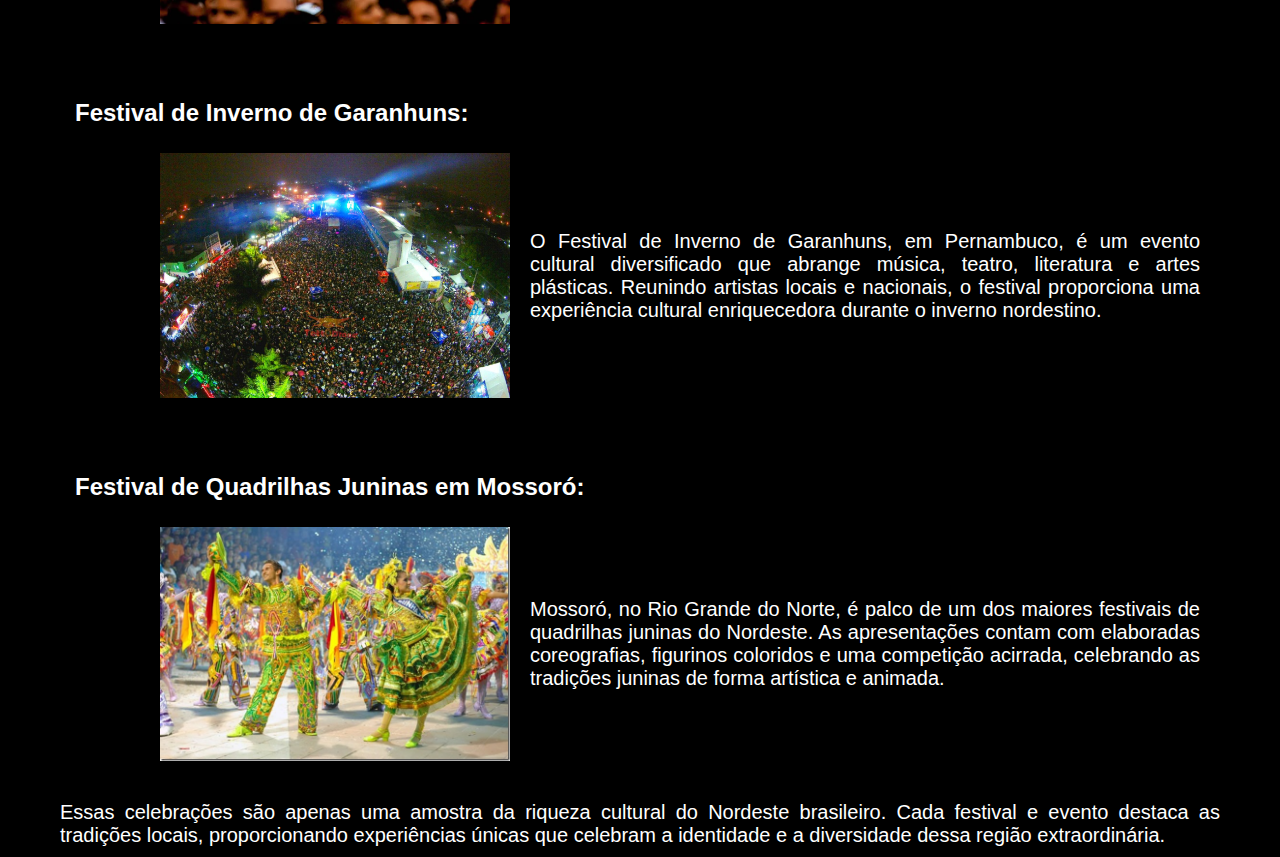
<file: SNCT/Festivais e Celebrações.html>
<!DOCTYPE html>
<html lang="pt-br">
<head>
    <meta charset="UTF-8">
    <meta name="viewport" content="width=device-width, initial-scale=1.0">
    <link rel="stylesheet" href="festivais e celebrações.css" media="all">
</head>
<body>
    <div class="intro">
        <h1><span>Festivais e Celebrações do Nordeste Brasileiro</span></h1><br>
        <p>O Nordeste brasileiro é palco de festivais e celebrações que refletem a riqueza cultural, a diversidade e a vitalidade desta região única do país. Vamos explorar alguns desses eventos marcantes:</p>
    </div><br>
    <div class="evento01">
        <h2>Carnaval de Salvador:</h2><br><br><br>
        <div class="legenda-imagem">
            <img src="Imagens/carnaval de salvador.webp">
            <p>O Carnaval de Salvador é uma celebração grandiosa, conhecida por suas festas de rua e trios elétricos. Milhões de pessoas se reúnem para dançar ao som de música baiana, como o axé. O destaque vai para os blocos afro, afoxés e as tradições culturais que se entrelaçam nas ruas da cidade.</p>
        </div>
    </div>
    <div class="evento02">
        <h2>Festa de São João:</h2><br><br><br>
        <div class="legenda-imagem">
           <img src="Imagens/são joão.jpg">
           <p>A Festa de São João é uma das celebrações mais tradicionais do Nordeste, celebrada com entusiasmo em cidades como Campina Grande (PB) e Caruaru (PE). O evento celebra o ciclo junino com danças, comidas típicas como milho assado e canjica, além de apresentações de quadrilhas juninas.</p>
        </div>
    </div>
    <div class="evento03">
        <h2>Bumba Meu Boi do Maranhão:</h2><br><br><br>
        <div class="legenda-imagem">
           <img src="Imagens/bumba meu boi.jpg">
           <p>No Maranhão, o Bumba Meu Boi é uma festa que mistura elementos indígenas, africanos e europeus. Grupos se apresentam representando a história do boi, com danças, músicas e performances teatrais. O colorido e a energia dessa festa encantam visitantes de todo o Brasil.</p>
        </div>
    </div>
    <div class="evento04">
        <h2>Círio de Nazaré em Belém:</h2><br><br><br>
        <div class="legenda-imagem">
            <img src="Imagens/Círio de Nazaré.webp">
           <p>Embora não esteja no Nordeste, mas na região Norte, o Círio de Nazaré, em Belém, é uma das maiores festas religiosas do Brasil. A procissão homenageia Nossa Senhora de Nazaré e atrai milhões de devotos e turistas. O evento tem forte influência cultural nordestina, especialmente devido à migração de nordestinos para a região.</p>
        </div>
    </div>
    <div class="evento05">
        <h2>Festival de Inverno de Garanhuns:</h2><br><br><br>
        <div class="legenda-imagem">
            <img src="Imagens/festival Garanhus.jpg">
           <p>O Festival de Inverno de Garanhuns, em Pernambuco, é um evento cultural diversificado que abrange música, teatro, literatura e artes plásticas. Reunindo artistas locais e nacionais, o festival proporciona uma experiência cultural enriquecedora durante o inverno nordestino.</p>
        </div>
    </div>
    <div class="evento06">
        <h2>Festival de Quadrilhas Juninas em Mossoró:</h2><br><br><br>
        <div class="legenda-imagem">
            <img src="Imagens/mossoró.jpg">
           <p>Mossoró, no Rio Grande do Norte, é palco de um dos maiores festivais de quadrilhas juninas do Nordeste. As apresentações contam com elaboradas coreografias, figurinos coloridos e uma competição acirrada, celebrando as tradições juninas de forma artística e animada.</p>
        </div>
    </div>
    <div class="fim">
        <p>Essas celebrações são apenas uma amostra da riqueza cultural do Nordeste brasileiro. Cada festival e evento destaca as tradições locais, proporcionando experiências únicas que celebram a identidade e a diversidade dessa região extraordinária.</p>
    </div>
</body>
</html>
</file>
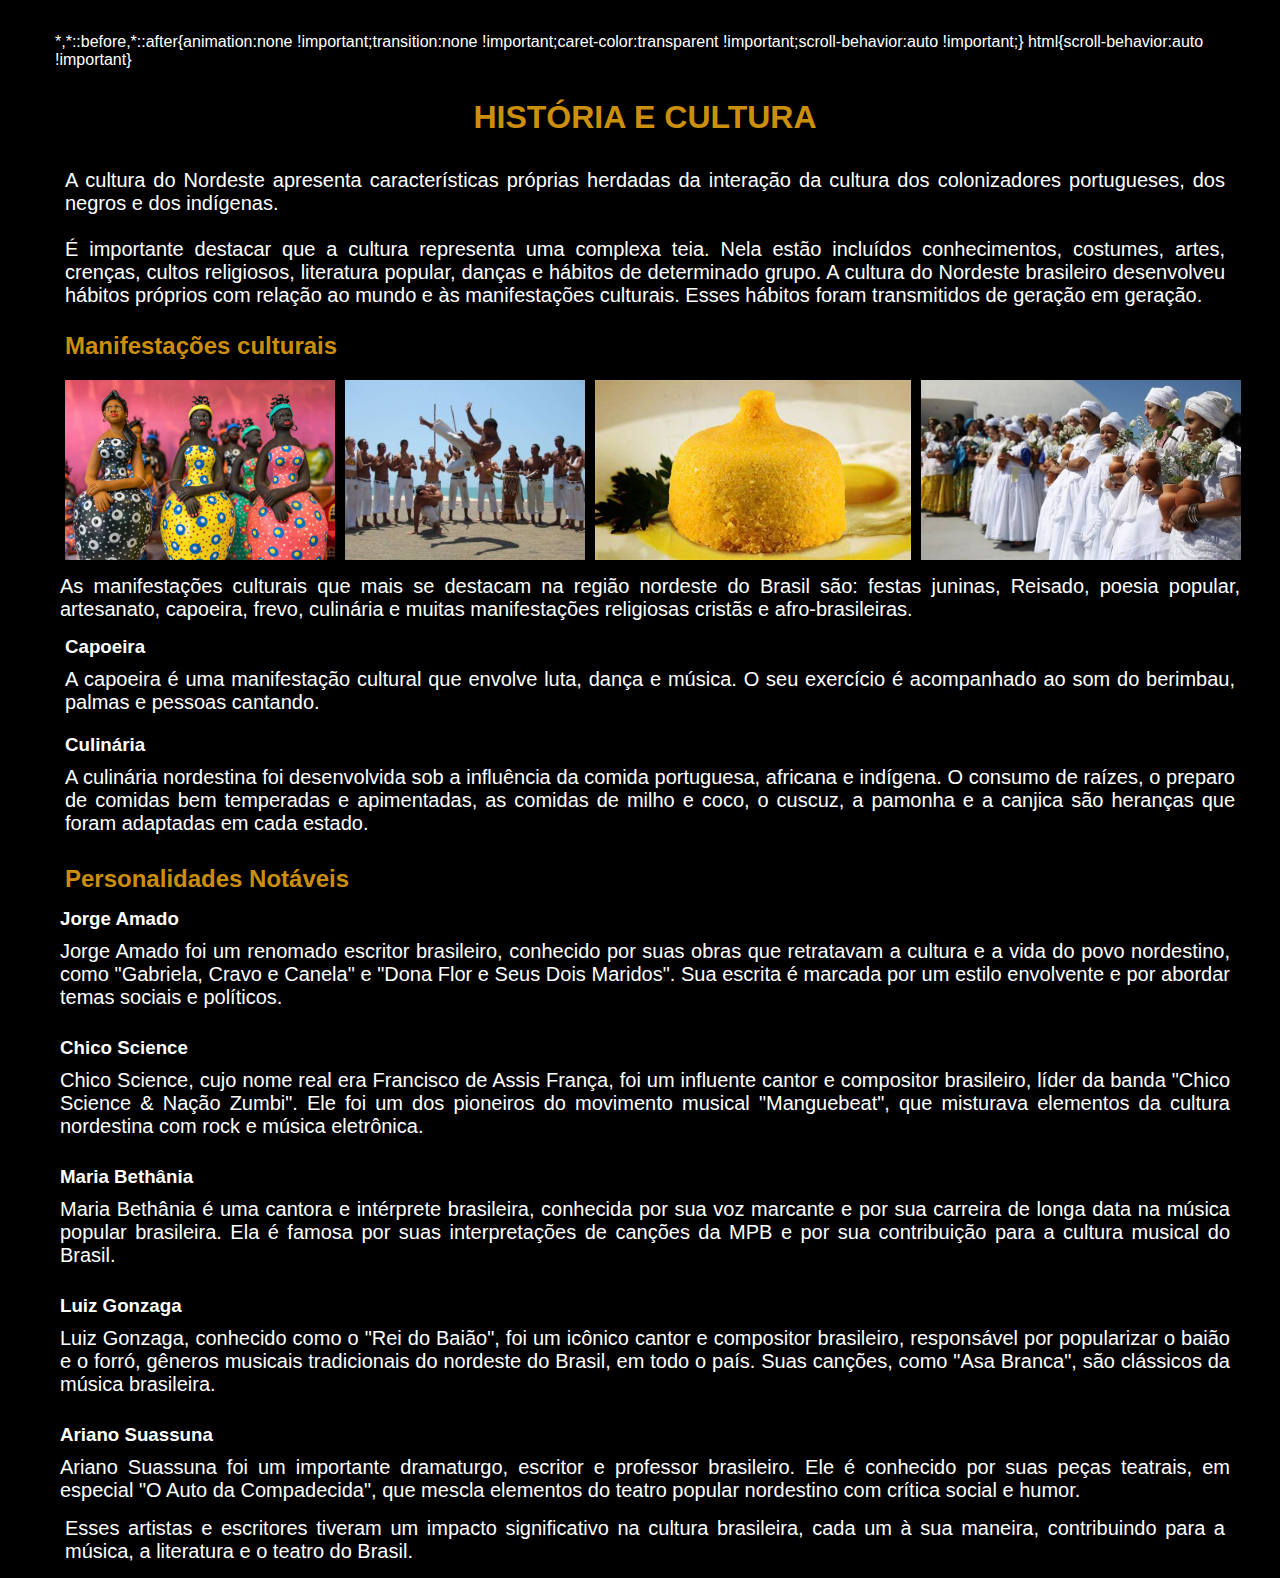
<file: SNCT/HISTÓRIA E CULTURA.html>
<!DOCTYPE html>
<html lang="pt-br">
<head>
    <meta charset="UTF-8">
    <meta name="viewport" content="width=device-width, initial-scale=1.0">
    <link rel="stylesheet" href="história e cultura.css" media="all">
    
</head>
<body>
    <div class="intro">
        <h1><span>HISTÓRIA E CULTURA</span></h1>
        <br><br>
        <p>A cultura do Nordeste apresenta características próprias herdadas da interação da cultura dos colonizadores portugueses, dos negros e dos indígenas.<br><br>
        É importante destacar que a cultura representa uma complexa teia. Nela estão incluídos conhecimentos, costumes, artes, crenças, cultos religiosos, literatura popular, danças e hábitos de determinado grupo.
        A cultura do Nordeste brasileiro desenvolveu hábitos próprios com relação ao mundo e às manifestações culturais. Esses hábitos foram transmitidos de geração em geração.</p>
    </div><!-- F. INTRO-->
    <div class="manifestações">
        <h2><span>Manifestações culturais</span></h2>
        <br>
        <div class="container">
           <img src="Imagens/boneca baiana.jpeg">
           <img src="Imagens/capoeira.jpeg">
           <img src="Imagens/cuscuz.jpg">
           <img src="Imagens/candomblé.jpeg">
        </div>
        <p>As manifestações culturais que mais se destacam na região nordeste do Brasil são: festas juninas, Reisado, poesia popular, artesanato, capoeira, frevo, culinária e muitas manifestações religiosas cristãs e afro-brasileiras.</p>
        <div class="manif01">
            <h3>Capoeira</h3> 
            <p>A capoeira é uma manifestação cultural que envolve luta, dança e música. O seu exercício é acompanhado ao som do berimbau, palmas e pessoas cantando.</p>
        </div><!--F. MANIF01-->
        <div class="manif02">
            <h3>Culinária</h3>
            <p>A culinária nordestina foi desenvolvida sob a influência da comida portuguesa,
            africana e indígena. O consumo de raízes, o preparo de comidas bem temperadas e 
            apimentadas, as comidas de milho e coco, o cuscuz, a pamonha e a canjica são heranças que foram adaptadas em cada estado.</p>
        </div><!--F. MANIF02-->
    </div><!-- F. MANIFESTAÇÂO -->
    <div class="personalidades">
        <h2><span>Personalidades Notáveis</span></h2>
        <br>
        <h3>Jorge Amado</h3>
        <p>Jorge Amado foi um renomado escritor brasileiro, conhecido por suas obras que retratavam a cultura e a vida do povo nordestino, como "Gabriela, Cravo e Canela" e "Dona Flor e Seus Dois Maridos". Sua escrita é marcada por um estilo envolvente e por abordar temas sociais e políticos.</p>
        <br><br>
        <h3>Chico Science</h3>
        <p>Chico Science, cujo nome real era Francisco de Assis França, foi um influente cantor e compositor brasileiro, líder da banda "Chico Science & Nação Zumbi". Ele foi um dos pioneiros do movimento musical "Manguebeat", que misturava elementos da cultura nordestina com rock e música eletrônica.</p>
        <br><br>
        <h3>Maria Bethânia</h3>
        <p>Maria Bethânia é uma cantora e intérprete brasileira, conhecida por sua voz marcante e por sua carreira de longa data na música popular brasileira. Ela é famosa por suas interpretações de canções da MPB e por sua contribuição para a cultura musical do Brasil.</p>
        <br><br>
        <h3>Luiz Gonzaga</h3>
        <p>Luiz Gonzaga, conhecido como o "Rei do Baião", foi um icônico cantor e compositor brasileiro, responsável por popularizar o baião e o forró, gêneros musicais tradicionais do nordeste do Brasil, em todo o país. Suas canções, como "Asa Branca", são clássicos da música brasileira.</p>
        <br><br>
        <h3>Ariano Suassuna</h3>
        <p>Ariano Suassuna foi um importante dramaturgo, escritor e professor brasileiro. Ele é conhecido por suas peças teatrais, em especial "O Auto da Compadecida", que mescla elementos do teatro popular nordestino com crítica social e humor.</p>
     <div class="fim">
        <p>Esses artistas e escritores tiveram um impacto significativo na cultura brasileira, cada um à sua maneira, contribuindo para a música, a literatura e o teatro do Brasil.</p>
     </div>
    </div>



        
    </div>

</body>
</html>
</file>
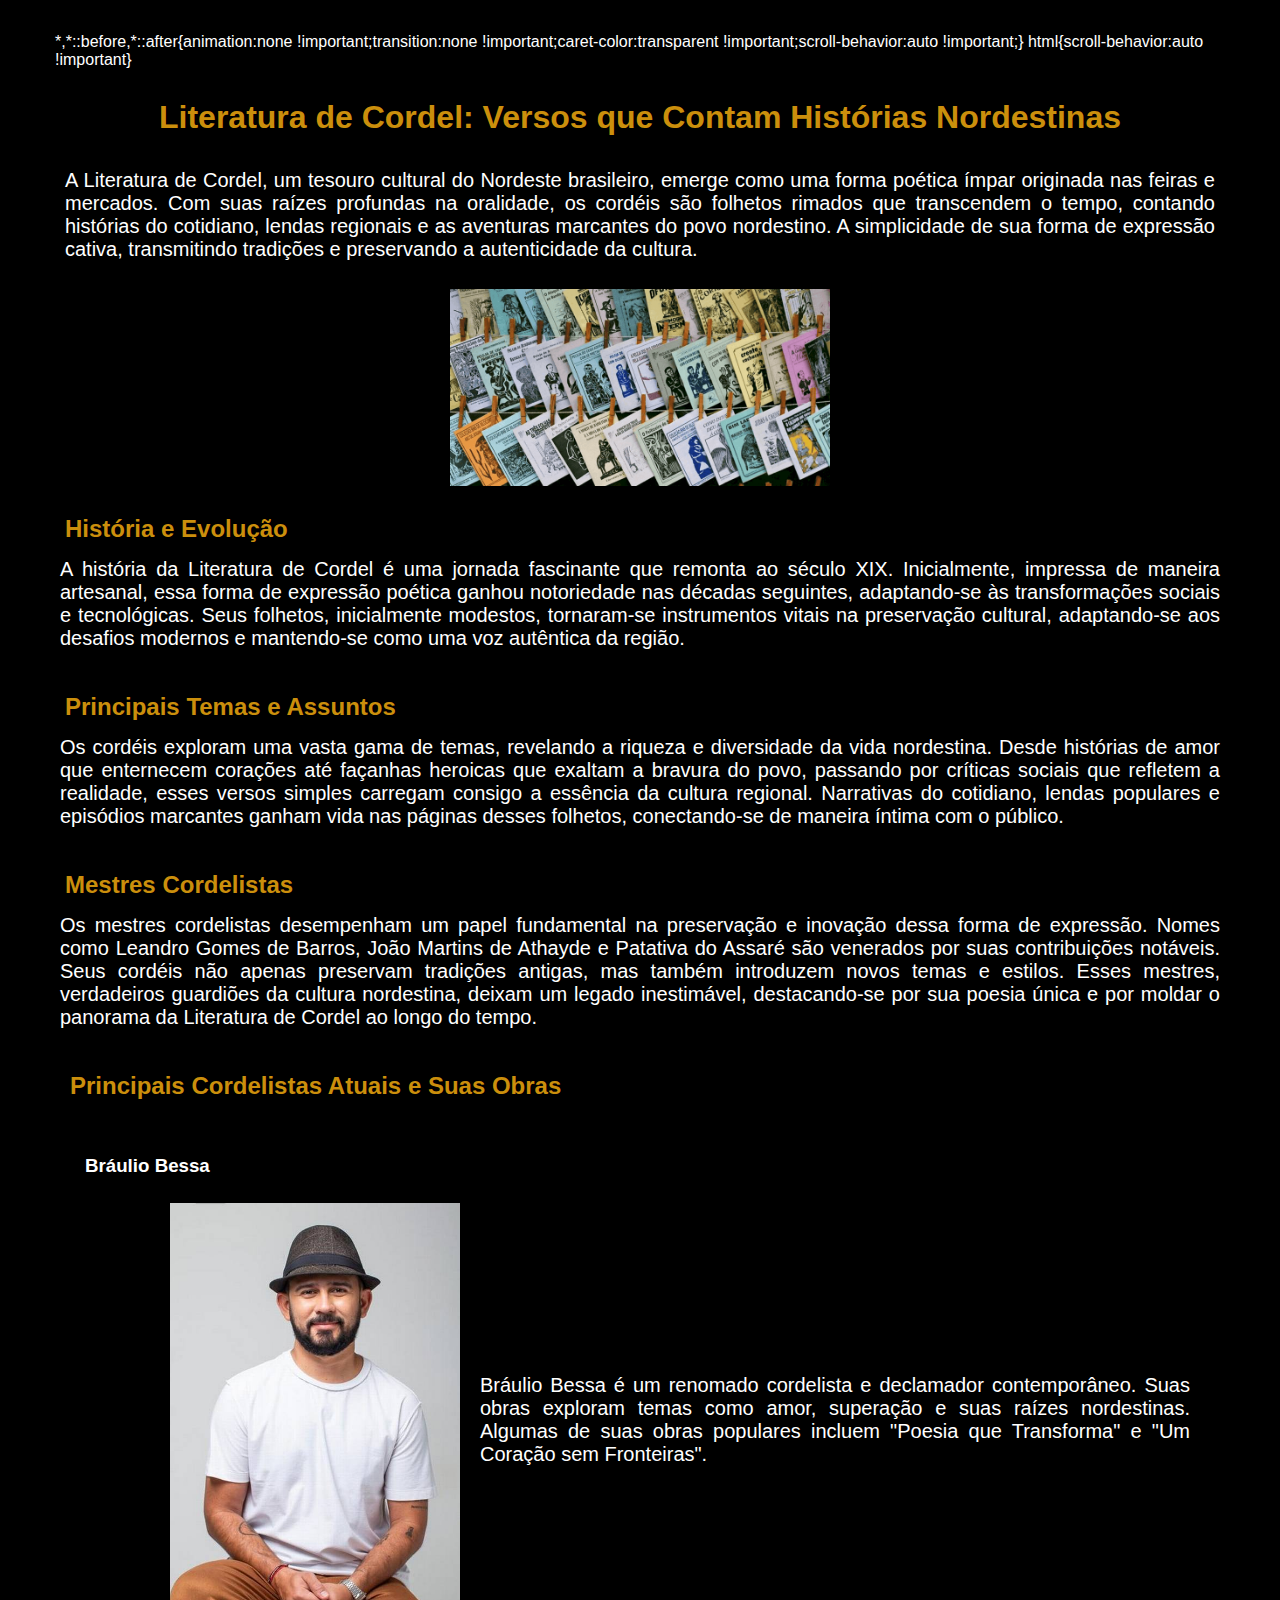
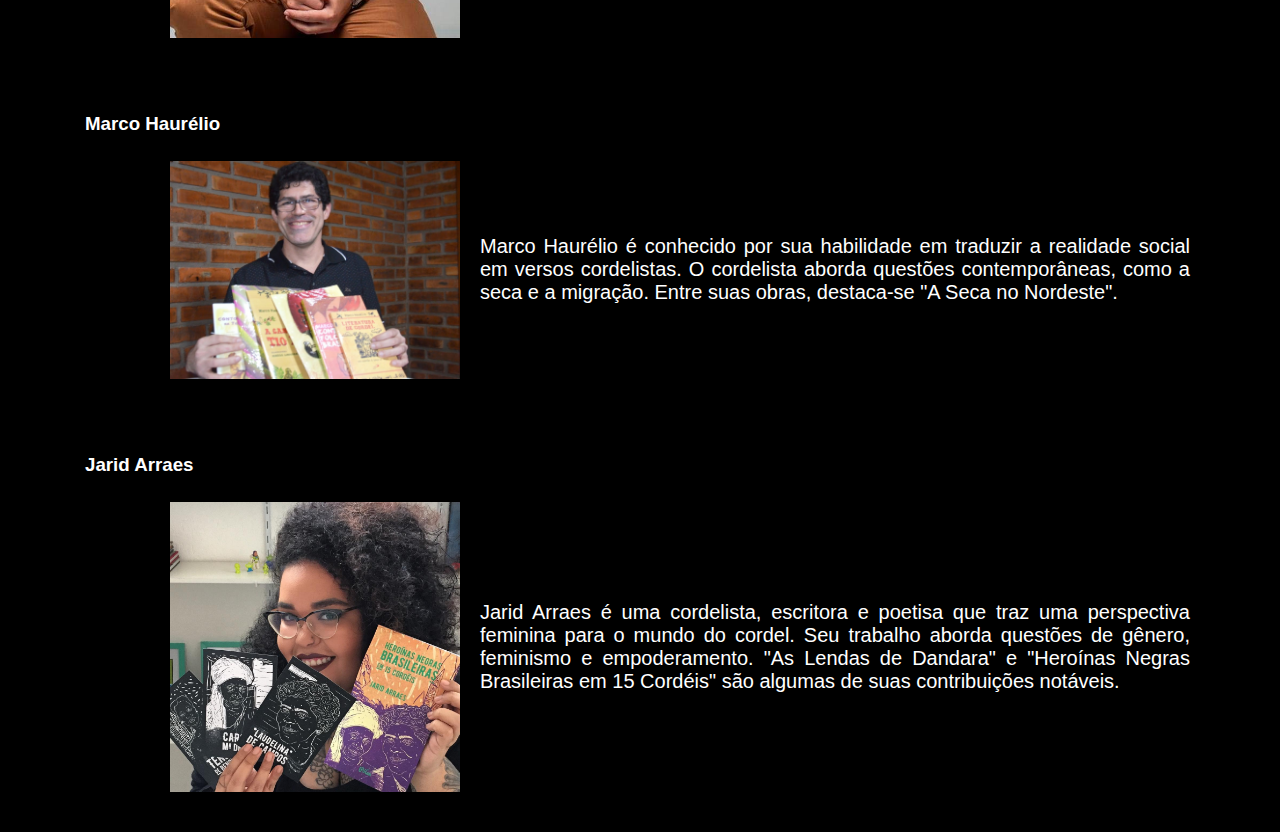
<file: SNCT/LITERATURA DE CORDEL.html>
<!DOCTYPE html>
<html lang="pt-br">
<head>
    <meta charset="UTF-8">
    <meta name="viewport" content="width=device-width, initial-scale=1.0">
    <link rel="stylesheet" href="literatura de cordel.css" media="all">
</head>
<body>
    <div class="intro">
        <h1><span>Literatura de Cordel: Versos que Contam Histórias Nordestinas</span></h1>
        <br><br>
        <p>A Literatura de Cordel, um tesouro cultural do Nordeste brasileiro, emerge como uma forma poética ímpar originada nas feiras e mercados. Com suas raízes profundas na oralidade, os cordéis são folhetos rimados que transcendem o tempo, contando histórias do cotidiano, lendas regionais e as aventuras marcantes do povo nordestino. A simplicidade de sua forma de expressão cativa, transmitindo tradições e preservando a autenticidade da cultura.</p>
        <br><br>
        <img src="Imagens/cordel.png">
    </div><!--F. INTRO-->
    <div class="historia">
        <h2><span>História e Evolução</span></h2>
        <p>A história da Literatura de Cordel é uma jornada fascinante que remonta ao século XIX. Inicialmente, impressa de maneira artesanal, essa forma de expressão poética ganhou notoriedade nas décadas seguintes, adaptando-se às transformações sociais e tecnológicas. Seus folhetos, inicialmente modestos, tornaram-se instrumentos vitais na preservação cultural, adaptando-se aos desafios modernos e mantendo-se como uma voz autêntica da região.</p>
    </div><br><br>
    <div class="temas">
       <h2><span>Principais Temas e Assuntos</span></h2>
       <p>Os cordéis exploram uma vasta gama de temas, revelando a riqueza e diversidade da vida nordestina. Desde histórias de amor que enternecem corações até façanhas heroicas que exaltam a bravura do povo, passando por críticas sociais que refletem a realidade, esses versos simples carregam consigo a essência da cultura regional. Narrativas do cotidiano, lendas populares e episódios marcantes ganham vida nas páginas desses folhetos, conectando-se de maneira íntima com o público.</p>
    </div><br><br>
    <div class="mestres">
        <h2><span>Mestres Cordelistas</span></h2>
        <p>Os mestres cordelistas desempenham um papel fundamental na preservação e inovação dessa forma de expressão. Nomes como Leandro Gomes de Barros, João Martins de Athayde e Patativa do Assaré são venerados por suas contribuições notáveis. Seus cordéis não apenas preservam tradições antigas, mas também introduzem novos temas e estilos. Esses mestres, verdadeiros guardiões da cultura nordestina, deixam um legado inestimável, destacando-se por sua poesia única e por moldar o panorama da Literatura de Cordel ao longo do tempo.
    <br><br>
    <div class="cordelistasAtuais">
        <h2><span>Principais Cordelistas Atuais e Suas Obras</span></h2><br>
        <div class="braulio">
           <h3>Bráulio Bessa</h3><br><br><br>
            <div class="legenda-imagem">
              <img src="Imagens/Bráulio.jpg">
              <p>Bráulio Bessa é um renomado cordelista e declamador contemporâneo. Suas obras exploram temas como amor, superação e suas raízes nordestinas. Algumas de suas obras populares incluem "Poesia que Transforma" e "Um Coração sem Fronteiras".</p>
             </div>
         </div><!--F. BRÁULIO-->
      
        <div class="marco">
          <h3>Marco Haurélio</h3><br><br><br>
          <div class="legenda-imagem">
            <img src="Imagens/Marco.jpg">
            <p>Marco Haurélio é conhecido por sua habilidade em traduzir a realidade social em versos cordelistas. O cordelista aborda questões contemporâneas, como a seca e a migração. Entre suas obras, destaca-se "A Seca no Nordeste".</p>
         </div>
        </div><!--F. MARCO-->
        <div class="jarid">
          <h3>Jarid Arraes</h3><br><br><br>
          <div class="legenda-imagem">
            <img src="Imagens/Jarid.jpg">
            <p>Jarid Arraes é uma cordelista, escritora e poetisa que traz uma perspectiva feminina para o mundo do cordel. Seu trabalho aborda questões de gênero, feminismo e empoderamento. "As Lendas de Dandara" e "Heroínas Negras Brasileiras em 15 Cordéis" são algumas de suas contribuições notáveis.</p>
          </div>
        </div><!--F. JARID-->

    
    </div>
    
</body>
</html>
</file>
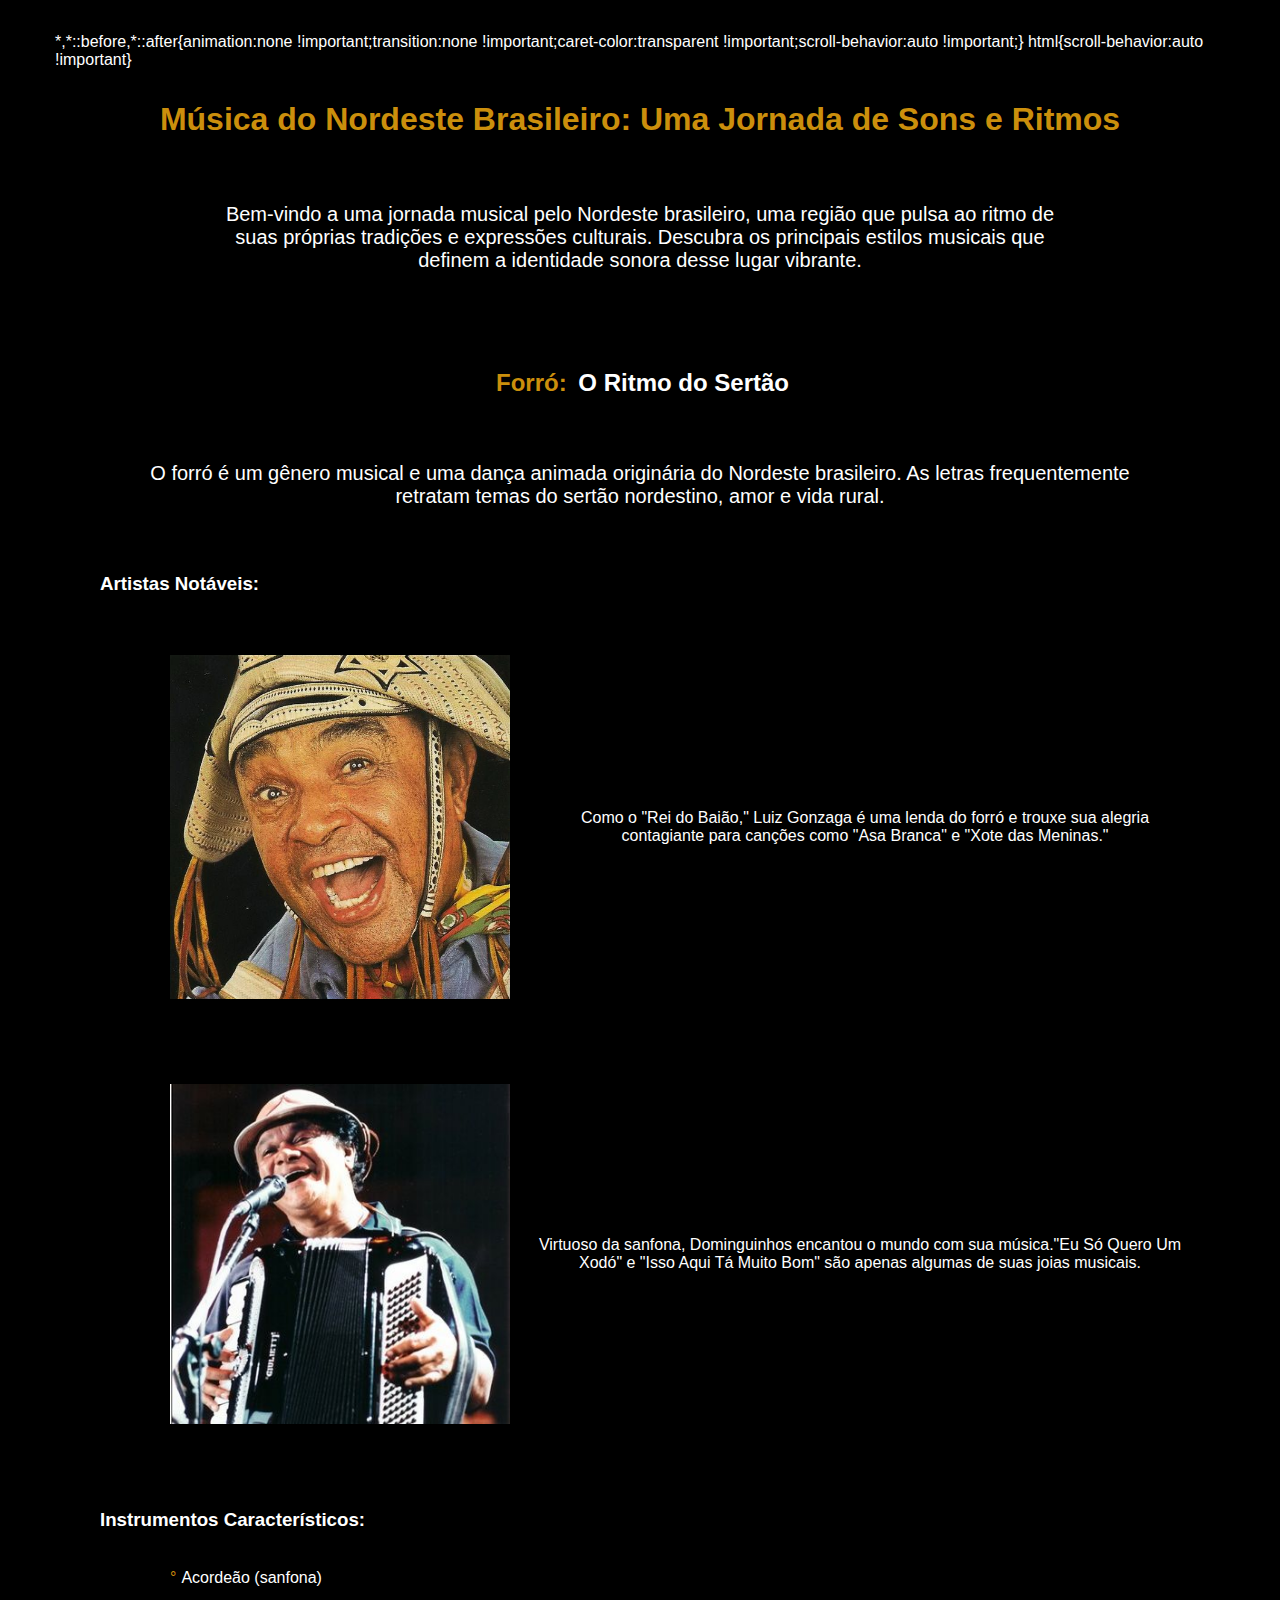
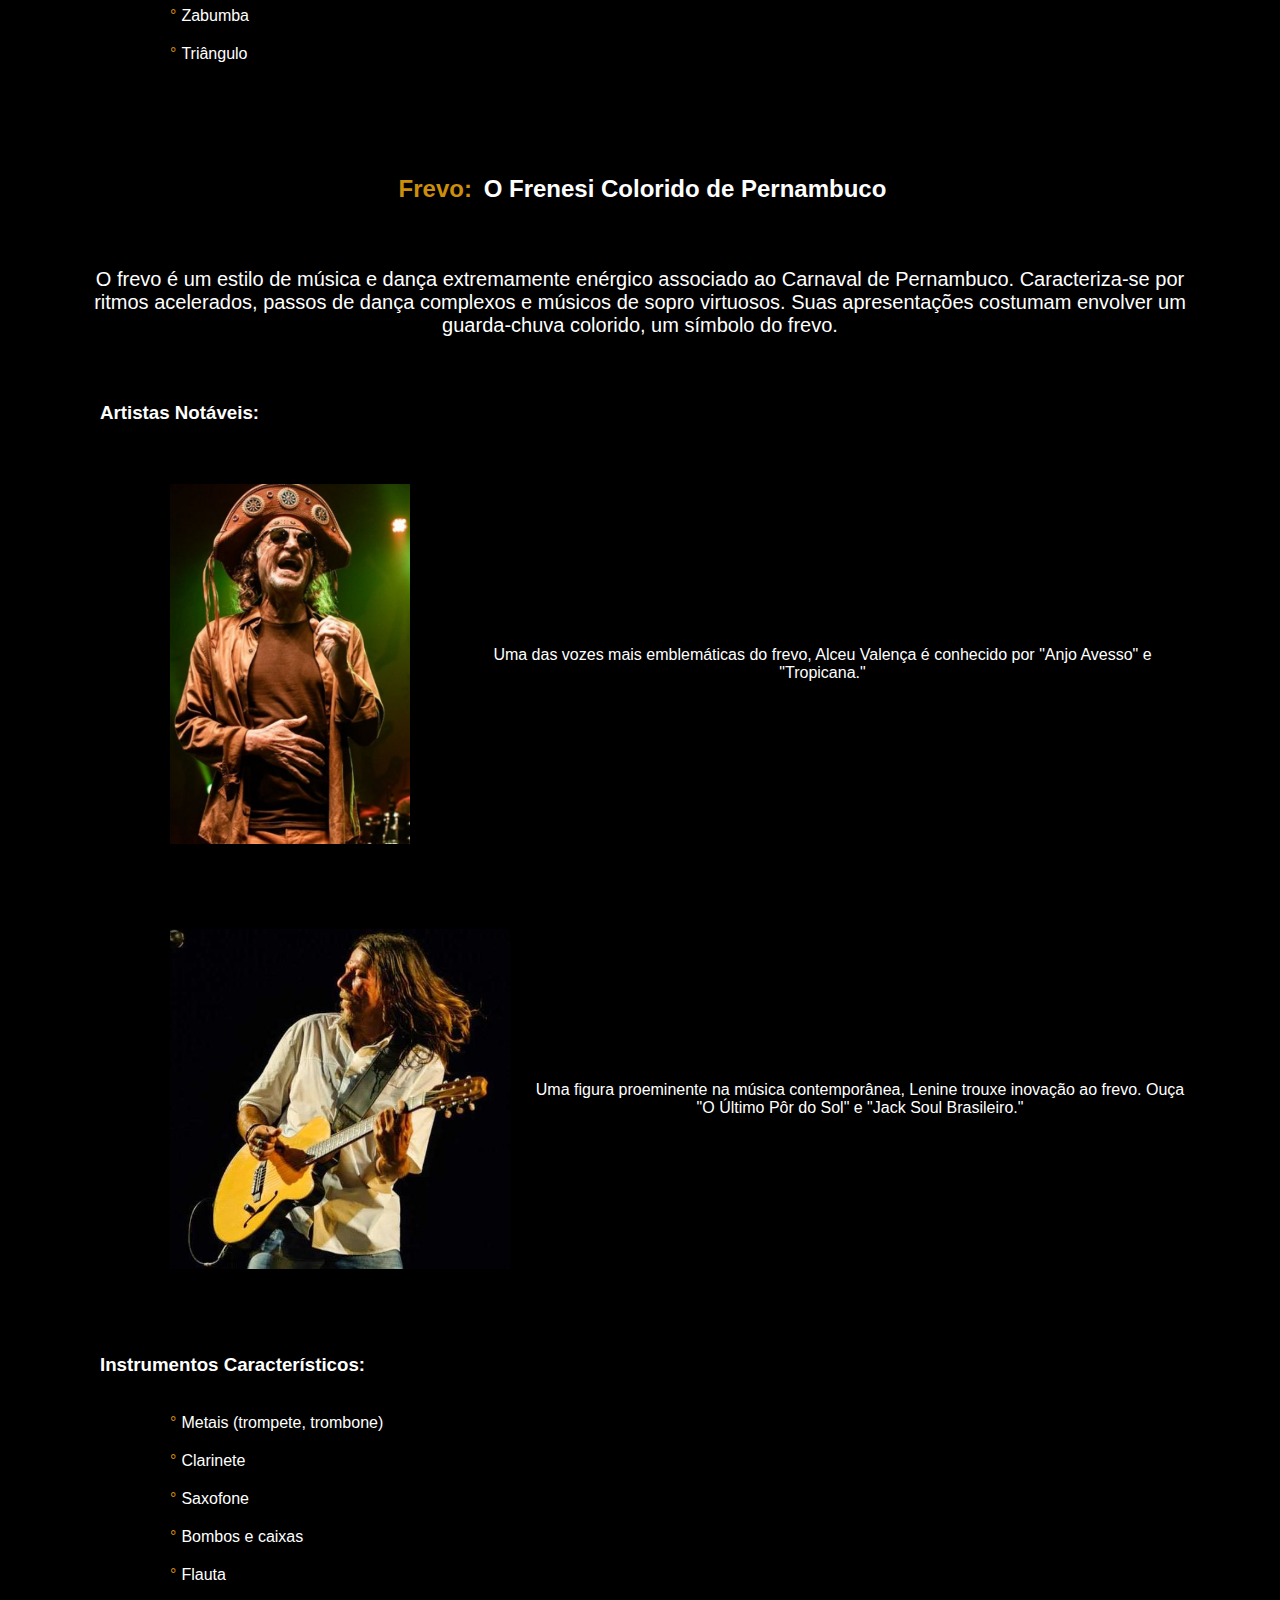
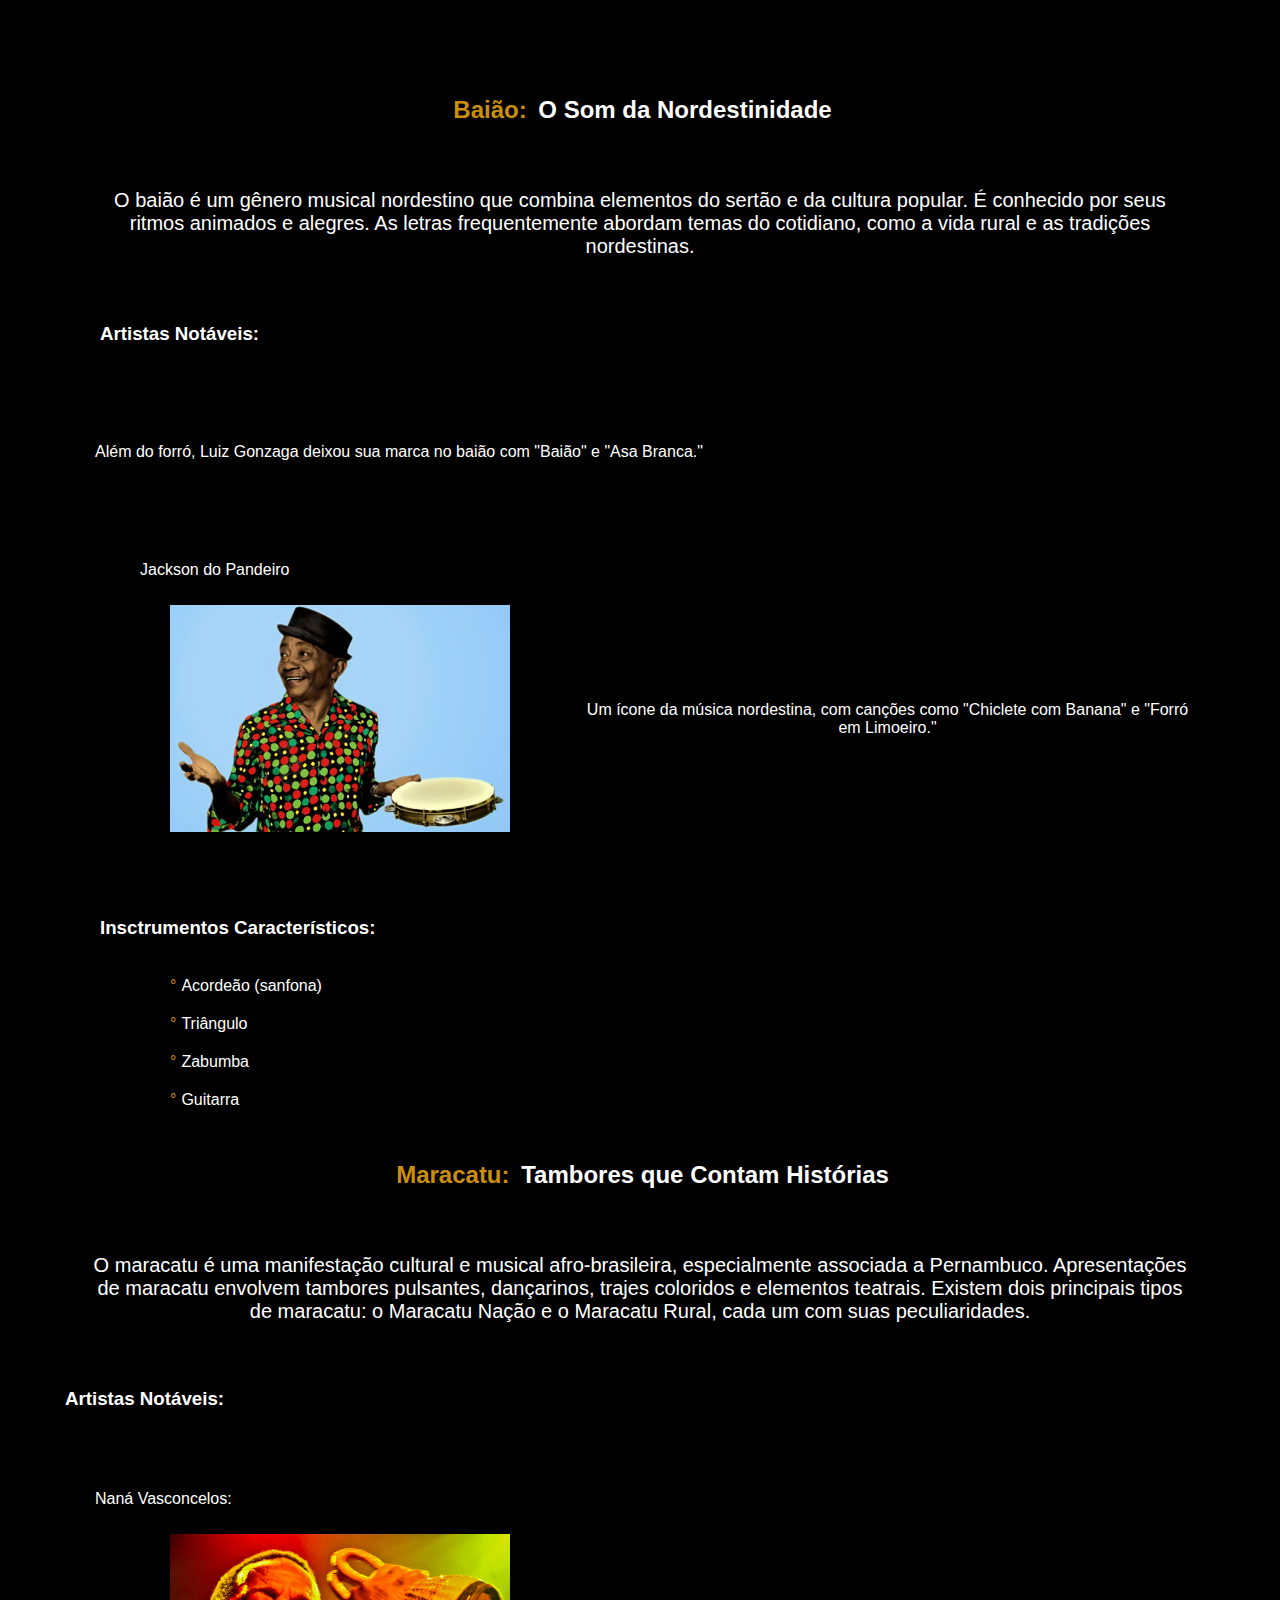
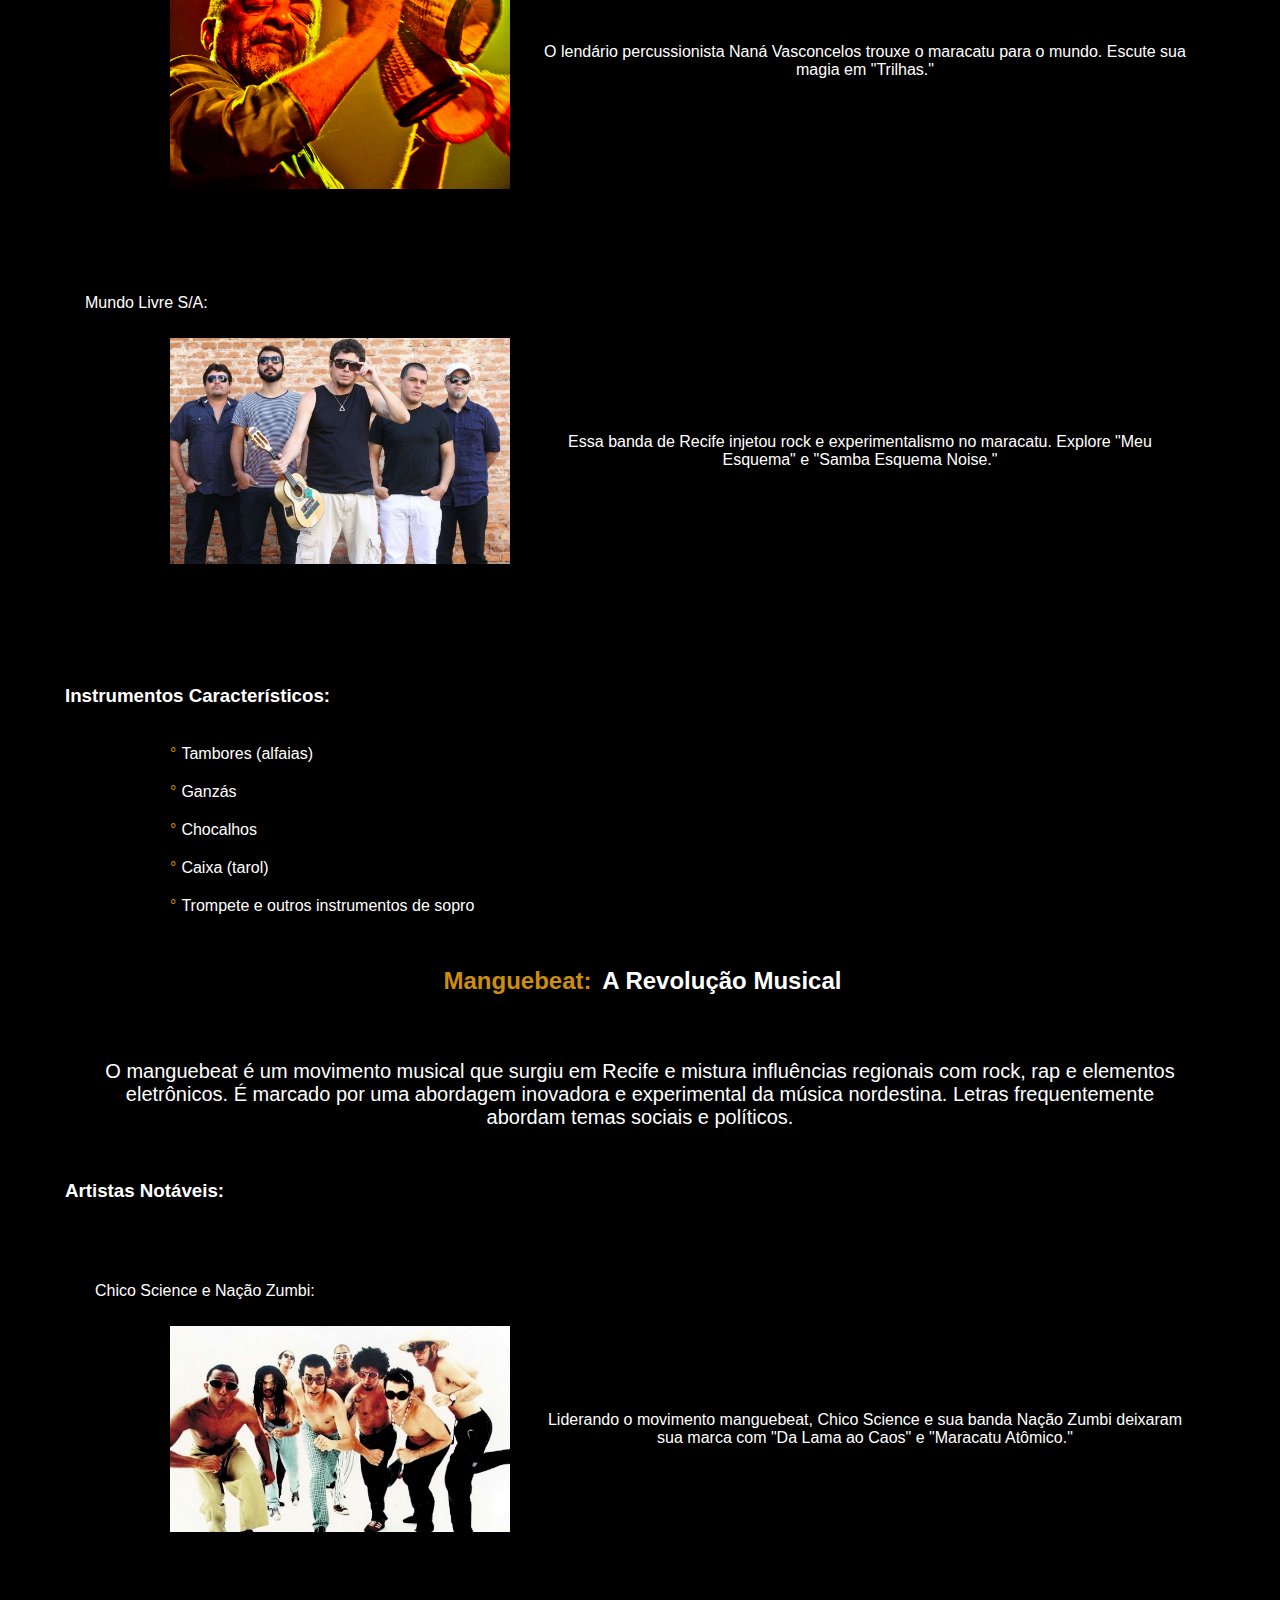
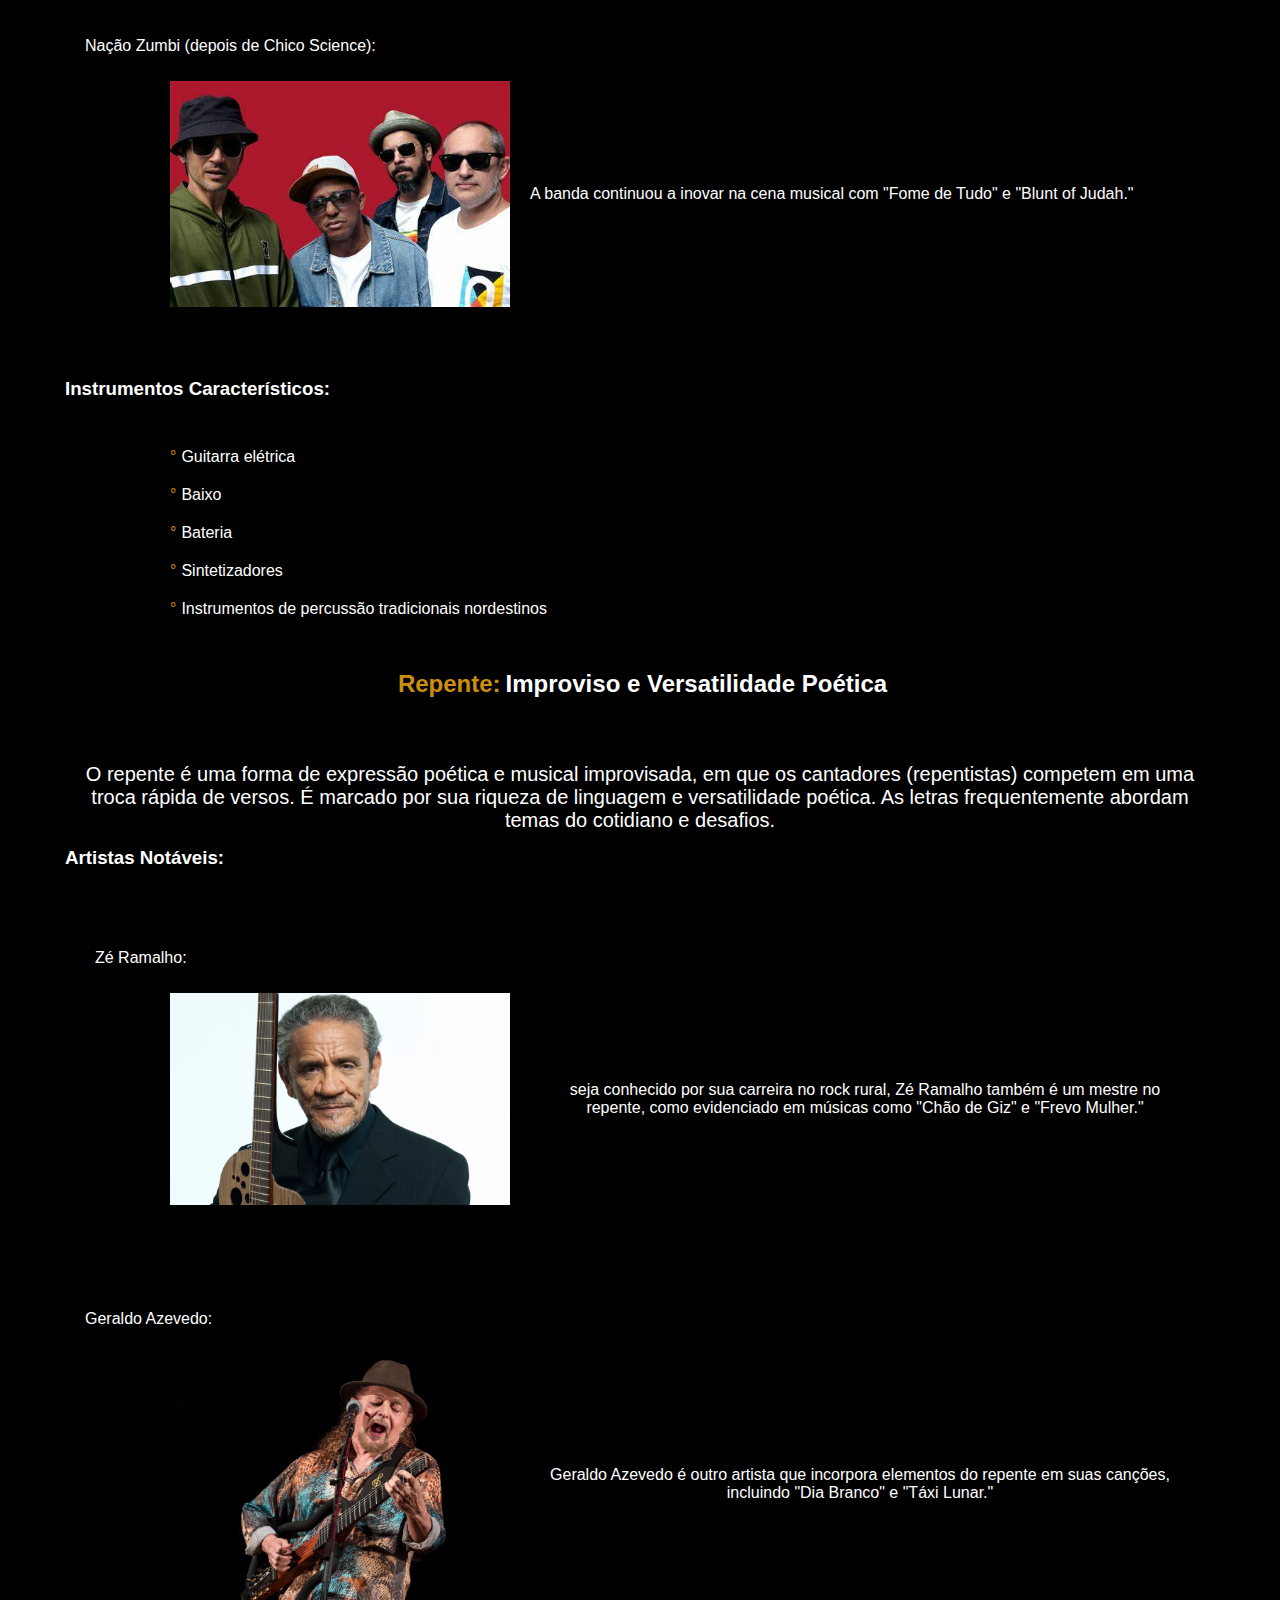
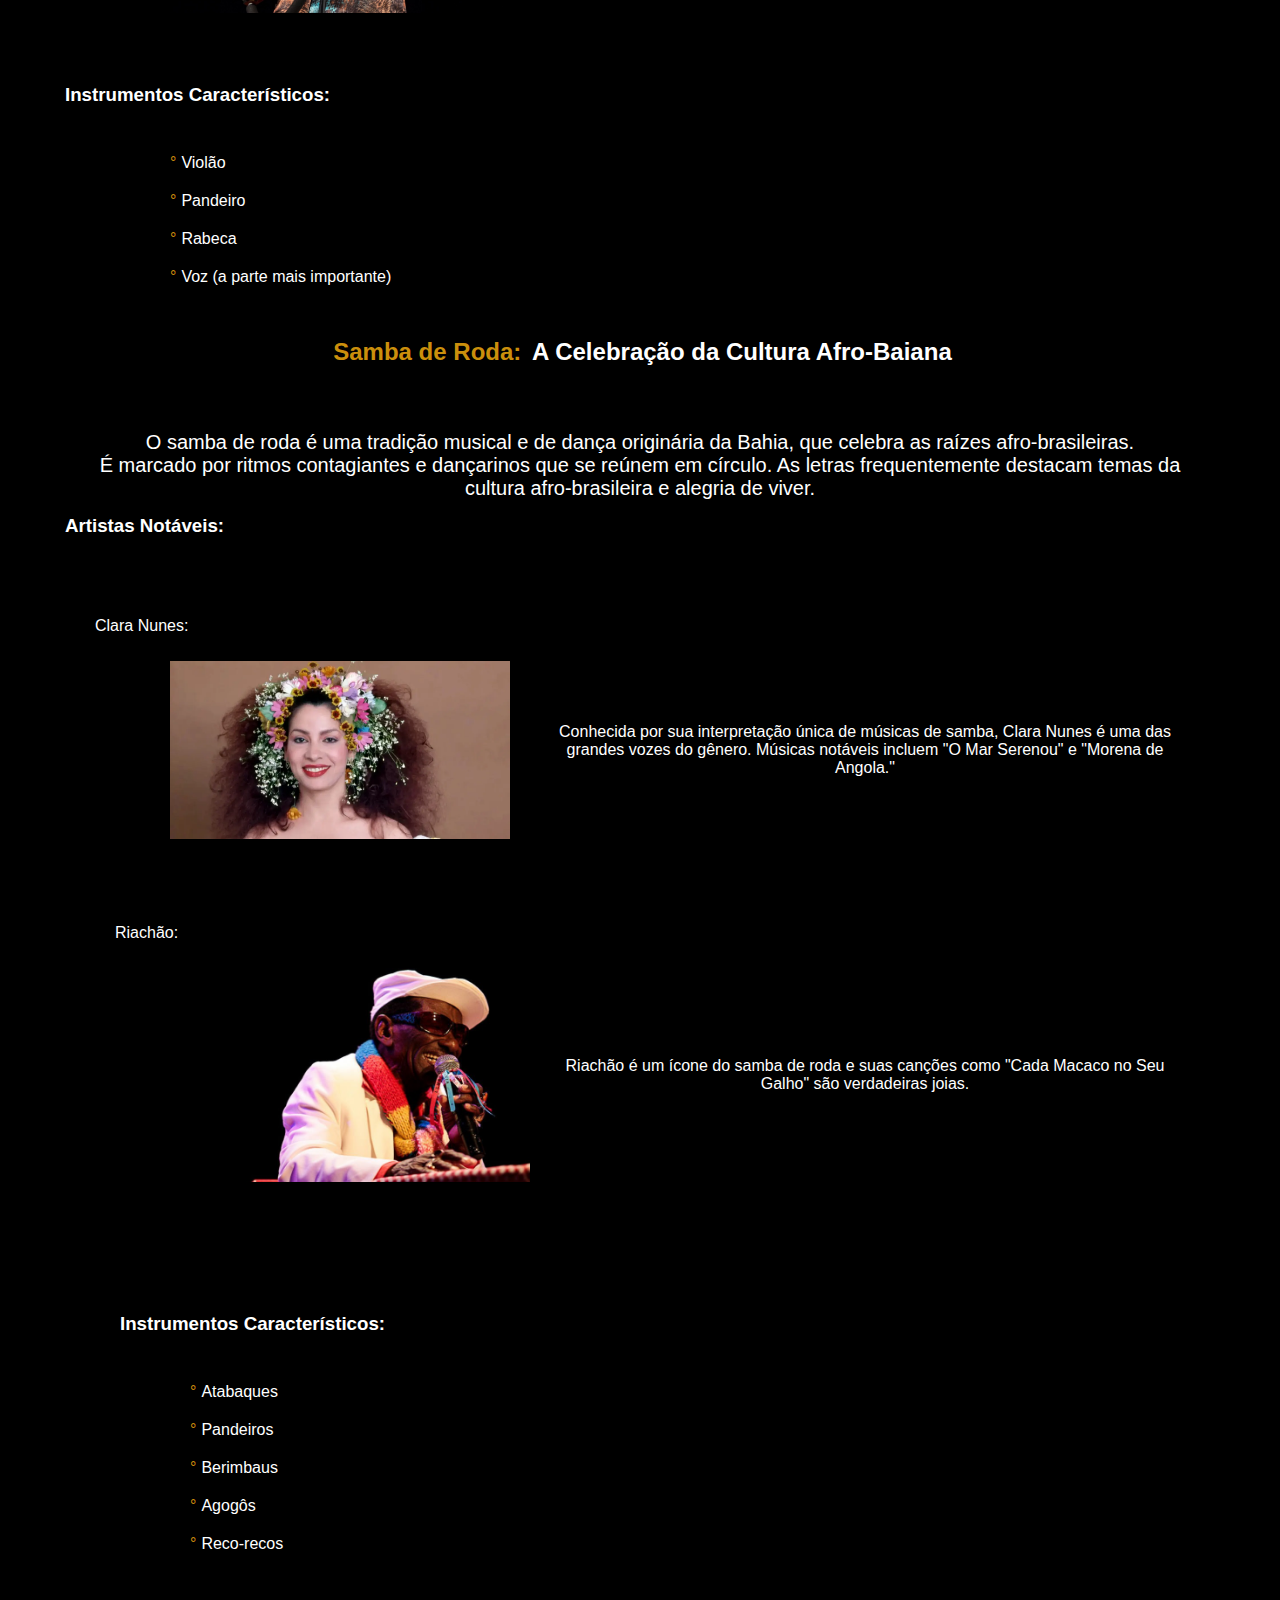
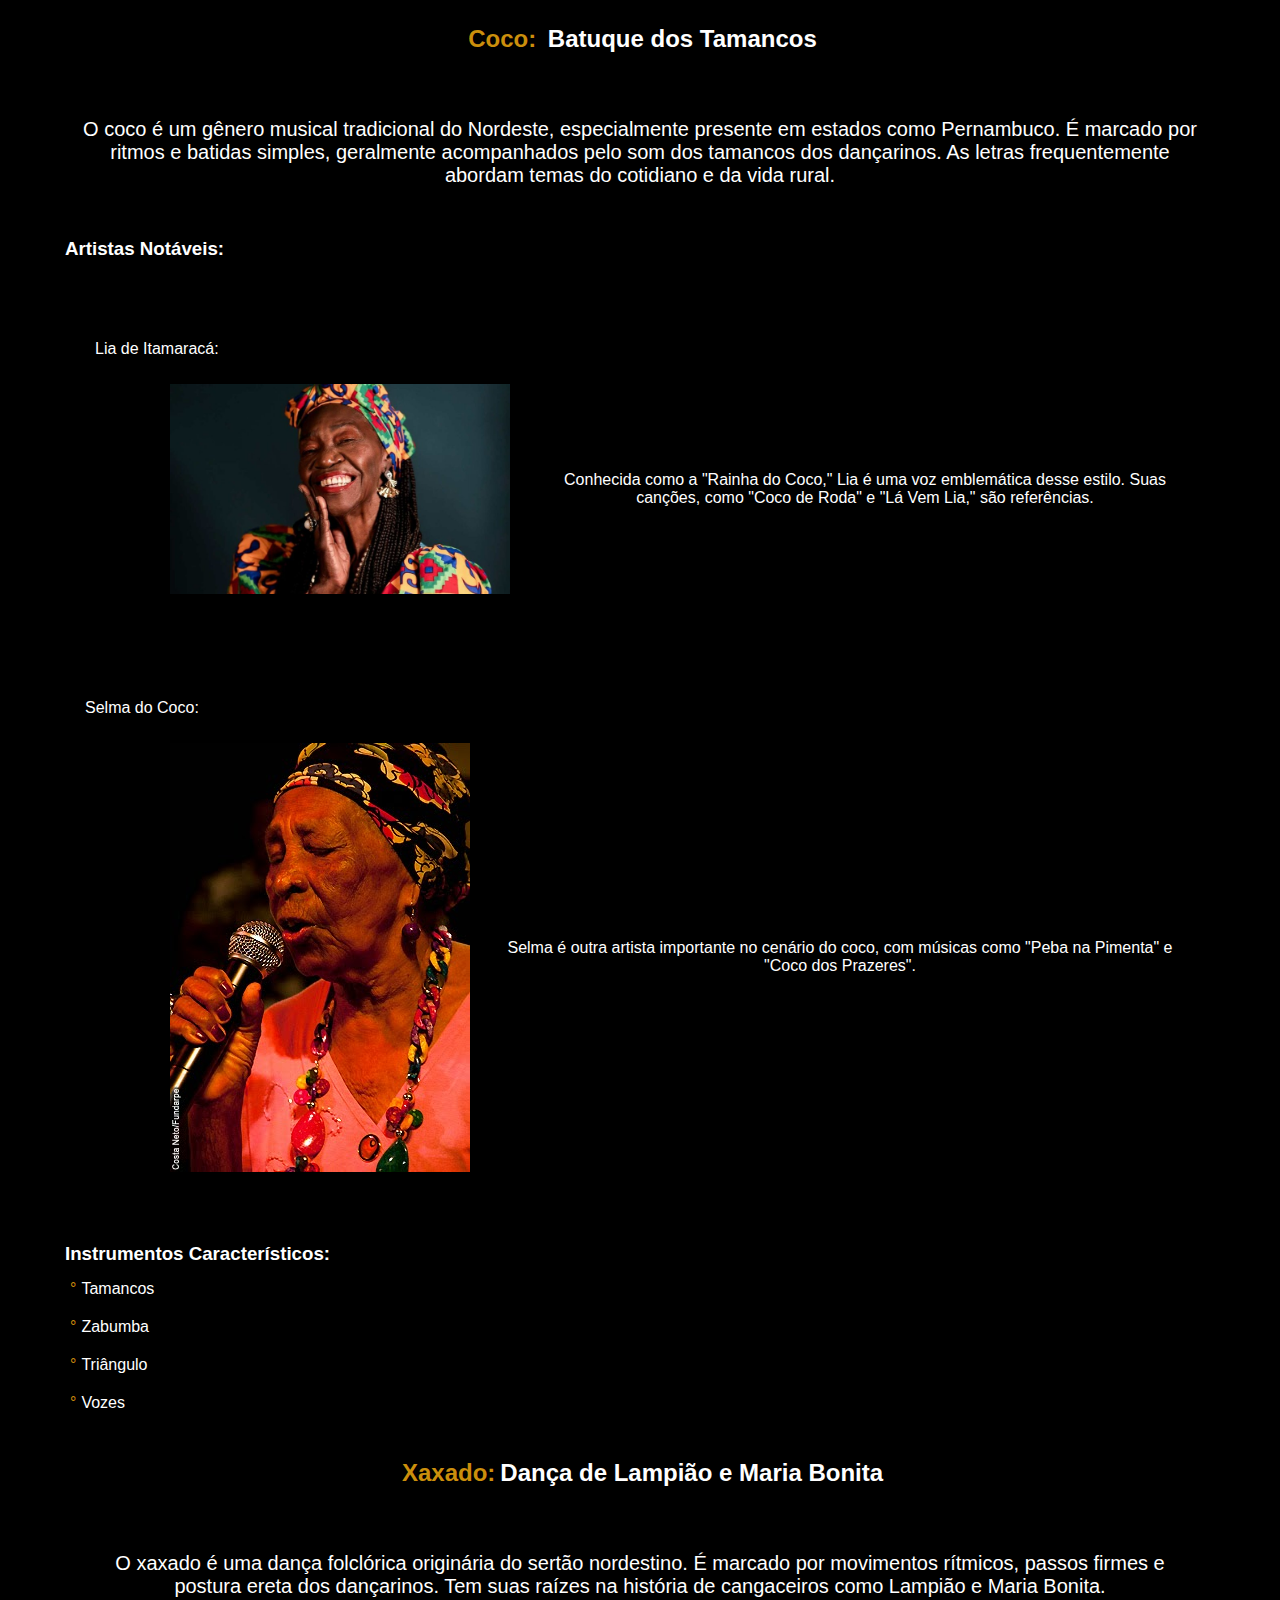
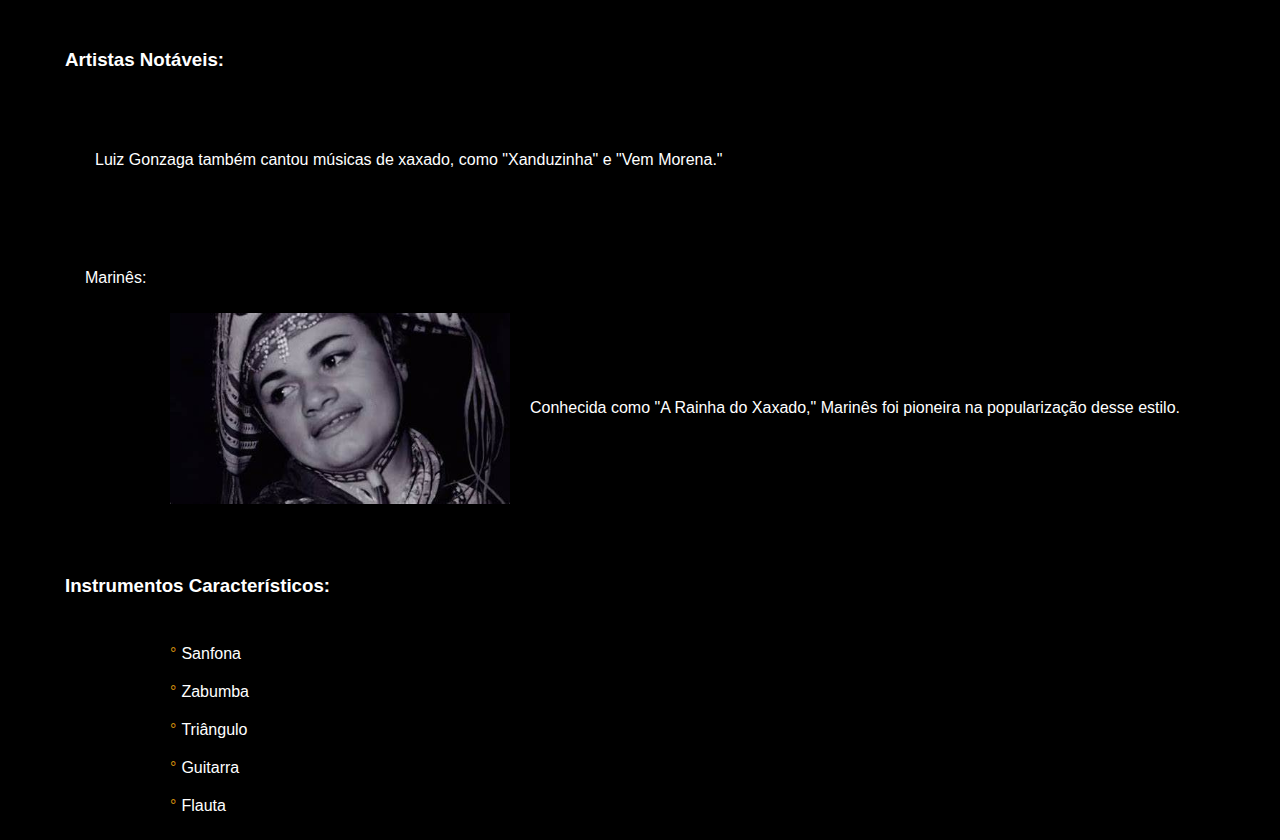
<file: SNCT/MUSICA.html>
<!DOCTYPE html>
<html lang="pt-br">
<head>
    <meta charset="UTF-8">
    <meta name="viewport" content="width=device-width, initial-scale=1.0">
    <link rel="stylesheet" href="musica.css" media="all">
</head>

<body>
    <div class="intro">
        <h1><span>Música do Nordeste Brasileiro: Uma Jornada de Sons e Ritmos</span></h1>
        <p>Bem-vindo a uma jornada musical pelo Nordeste brasileiro, uma região que pulsa ao ritmo de suas próprias
        tradições e expressões culturais. Descubra os principais estilos musicais que definem a identidade sonora desse lugar vibrante.</p>
    </div>
    
    <section> <!--ESTILO FORRÓ-->
        <div class="forro">
            <div class="intro"><!--INTRO-->
              <h2><span>Forró:</span> O Ritmo do Sertão</h2>
              <p>O forró é um gênero musical e uma dança animada originária do Nordeste brasileiro. As letras
              frequentemente retratam temas do sertão nordestino, amor e vida rural.</p>
            </div> <!-- F. INTRO-->
            <h3>Artistas Notáveis:</h3>
            <div class="LuizG"><!--LUIZ G-->
                <div class="legenda-imagem">
                  <img src="Imagens/LuizGonzaga.jpg" alt="Luiz Gonzaga">
                  <p>Como o "Rei do Baião," Luiz Gonzaga é uma lenda do forró e
                  trouxe sua alegria contagiante para canções como "Asa Branca" e "Xote das Meninas."</p>
                </div><!--F. LEGENDA - IMAGEM -->
            </div> <!--F. LUIZ G-->

            <div class="Dominguinhos"><!--DOMINGUINHOS-->
                <div class="legenda-imagem">
                  <img src="Imagens/Dominguinhos.jpg">
                  <p>Virtuoso da sanfona, Dominguinhos encantou o mundo com sua música."Eu
                   Só Quero Um Xodó" e "Isso Aqui Tá Muito Bom" são apenas algumas de suas joias musicais.</p>
                </div><!--F. LEGENDA - IMAGEM -->
            </div><!--F. DOMINGUINHOS-->
           
            
              <h3>Instrumentos Característicos:</h3>
              <br><br>
            <ul>
                <li><span>°</span>Acordeão (sanfona)</li>
                <br>
                <li><span>°</span>Zabumba</li>
                <br>
                <li><span>°</span>Triângulo</li>
            </ul>
        
        </div><!--F. FORRÓ-->
    </section>

    <section>

        <div class="frevo"><!--FREVO-->
            <div class="intro"><!--INTRO-->
              <h2><span>Frevo:</span> O Frenesi Colorido de Pernambuco</h2>
               <p>O frevo é um estilo de música e dança extremamente enérgico associado ao Carnaval de Pernambuco.
                Caracteriza-se por ritmos acelerados, passos de dança complexos e músicos de sopro virtuosos.
                Suas apresentações costumam envolver um guarda-chuva colorido, um símbolo do frevo.</p>
            </div><!--F. INTRO-->
            <h3>Artistas Notáveis:</h3>
            <div class="AlceuV"><!-- ALCEU V.-->
                <div class="legenda-imagem"><!-- LEGENDA-IMAGEM -->
                  <img src="Imagens/AlceuValença.jpg">
                  <p>Uma das vozes mais emblemáticas do frevo, Alceu Valença é conhecido por "Anjo
                  Avesso" e "Tropicana."</p>
                </div><!-- F. LEGENDA-IMAGEM -->
            </div><!--F. ALCEU V.-->
            <div class="Lenine"><!--LENINE-->
               <div class="legenda-imagem"><!-- LEGENDA-IMAGEM -->
                 <img src="Imagens/Lenine.jpg">
                 <p>Uma figura proeminente na música contemporânea, Lenine trouxe inovação ao frevo. Ouça "O
                  Último Pôr do Sol" e "Jack Soul Brasileiro."</p>
               </div><!-- F. LEGENDA-IMAGEM -->
            </div><!--F. LENINE-->
            <h3>Instrumentos Característicos:</h3><br><br>
              <ul>
                <li><span>°</span>Metais (trompete, trombone)</li><br>
                <li><span>°</span>Clarinete</li><br>
                <li><span>°</span>Saxofone</li><br>
                <li><span>°</span>Bombos e caixas</li><br>
                <li><span>°</span>Flauta</li>
             </ul>
        </div><!-- FREVO -->
    </section>
    <section>
        <div class="baião"><!--BAIÃO-->
            <div class="intro"><!--INTRO-->
              <h2><span>Baião:</span> O Som da Nordestinidade</h2>
               <p>O baião é um gênero musical nordestino que combina elementos do sertão e da cultura popular. É conhecido
                por seus ritmos animados e alegres.
                As letras frequentemente abordam temas do cotidiano, como a vida rural e as tradições nordestinas.</p>
            </div><!--F. INTRO-->
            <h3>Artistas Notáveis:</h3><br><br>
            <div class="LuizG">
              <p>Além do forró, Luiz Gonzaga deixou sua marca no baião com "Baião" e "Asa
              Branca."</p>
            </div>
            <div class="Jackson"><!--jACKSON-->
                <p>Jackson do Pandeiro</p><br><br><br>
                <div class="legenda-imagem"><!-- LEGENDA-IMAGEM -->
                  <img src="Imagens/Jackson.jpg">
                  <p>Um ícone da música nordestina, com canções como "Chiclete com
                   Banana" e "Forró em Limoeiro."</p>
                </div><!-- LEGENDA-IMAGEM -->
            </div><!--F. jACKSON-->
            
           <h3>Insctrumentos Característicos:</h3><br><br>
              <ul>
                <li><span>°</span>Acordeão (sanfona)</li><br>
                <li><span>°</span>Triângulo</li><br>
                <li><span>°</span>Zabumba</li><br>
                <li><span>°</span>Guitarra</li>
              </ul>
        </div><!-- F. BAIÃO -->
      </section>
      <section>
        <div class="Maracatu">
            <div class="intro">
              <h2><span>Maracatu:</span> Tambores que Contam Histórias</h2>
               <p>O maracatu é uma manifestação cultural e musical afro-brasileira, especialmente associada a Pernambuco.
                Apresentações de maracatu envolvem tambores pulsantes, dançarinos, trajes coloridos e elementos
                teatrais.
                Existem dois principais tipos de maracatu: o Maracatu Nação e o Maracatu Rural, cada um com suas
                peculiaridades.</strong>
            </div><!-- F. INTRO-->
            <h3>Artistas Notáveis:</h3>
            <div class="Nana">
                <p>Naná Vasconcelos:</p><br><br><br>
                <div class="legenda-imagem">
                  <img src="Imagens/Naná.jpg">
                <p>O lendário percussionista Naná Vasconcelos trouxe o maracatu para o
                  mundo. Escute sua magia em "Trilhas."</p>
                </div><!-- LEGENDA-IMAGEM -->
            </div><!-- F. NANÁ -->
            <div class="MundoL">
                <p>Mundo Livre S/A:</p><br><br><br>
                <div class="legenda-imagem">
                  <img src="Imagens/MundoLivre.jpg">
                  </p> Essa banda de Recife injetou rock e experimentalismo no maracatu.
                  Explore "Meu Esquema" e "Samba Esquema Noise."</p>
                </div><!--F. LEGENDA-IMAGEM -->
            </div><!-- F. MUNDOL-->
            <br><br><br>
            <h3>Instrumentos Característicos:</h3><br><br>
              <ul>
                <li><span>°</span>Tambores (alfaias)</li><br>
                <li><span>°</span>Ganzás</li><br>
                <li><span>°</span>Chocalhos</li><br>
                <li><span>°</span>Caixa (tarol)</li><br>
                <li><span>°</span>Trompete e outros instrumentos de sopro</li>
            </ul>
        </div><!-- F. MARACATU-->
      </section>
      <section>
        <div class="Manguebeat">
            <div class="intro">
               <h2><span>Manguebeat:</span> A Revolução Musical</h2>
               <p>O manguebeat é um movimento musical que surgiu em Recife e mistura influências regionais com rock, rap e
                elementos eletrônicos.
                É marcado por uma abordagem inovadora e experimental da música nordestina. Letras frequentemente abordam
                temas sociais e políticos.</p>
            </div><!--INTRO-->
            <br><br><br>
            <h3>Artistas Notáveis:</h3>
            <div class="ChicoEnacao">
                <p>Chico Science e Nação Zumbi:</p><br><br><br>
                <div class="legenda-imagem">
                   <img src="Imagens/Chico&Nação.jpg">
                   <p>Liderando o movimento manguebeat, Chico Science e sua banda
                    Nação Zumbi deixaram sua marca com "Da Lama ao Caos" e "Maracatu Atômico."</p>
                </div><!--LEGENDA-IMAGEM -->
            </div><!--F. CHICOeNAÇÃO-->
            <div class="NacaoZumbi">
                <p>Nação Zumbi (depois de Chico Science):</p><br><br><br>
                <div class="legenda-imagem">
                  <img src="Imagens/Nação.jpg">
                  <p>A banda continuou a inovar na cena musical com "Fome de Tudo" e "Blunt of Judah."</p>
                </div><!--LEGENDA-IMAGEM -->
            </div><!--NAÇÃO ZUMBI-->
            <br><br><br>
            <h3>Instrumentos Característicos:</h3>
            <br>
               <ul>
                 <li><span>°</span>Guitarra elétrica</li><br>
                 <li><span>°</span>Baixo</li><br>
                 <li><span>°</span>Bateria</li><br>
                 <li><span>°</span>Sintetizadores</li><br>
                 <li><span>°</span>Instrumentos de percussão tradicionais nordestinos</li>
               </ul>
        </div><!-- F. MANGUEBEAT-->
      </section>
      <section>
        <div class="Repente">
          <div class="intro">
                <h2><span>Repente:</span>Improviso e Versatilidade Poética</h2>
                <p>O repente é uma forma de expressão poética e musical improvisada, em que os cantadores (repentistas)
                competem em uma troca rápida de versos.
                É marcado por sua riqueza de linguagem e versatilidade poética. As letras frequentemente abordam temas
                do cotidiano e desafios.</p>
          </div><!--F. INTRO-->
            <h3>Artistas Notáveis:</h3>
              <div class="Ramalho">
                  <p>Zé Ramalho:</p><br><br><br>
                  <div class="legenda-imagem">
                    <img src="Imagens/Ramalho.webp">
                    <p>seja conhecido por sua carreira no rock rural, Zé Ramalho também é um
                  mestre no repente, como evidenciado em músicas como "Chão de Giz" e "Frevo Mulher."</p>
                  </div>
              </div>
              <div class="Geraldo">
                <p>Geraldo Azevedo:</p><br><br><br>
                <div class="legenda-imagem">
                  <img src="Imagens/Geraldo.jpg">
                  <p>Geraldo Azevedo é outro artista que incorpora elementos do repente em
                  suas canções, incluindo "Dia Branco" e "Táxi Lunar."</p>
                </div>
              </div>
            <br><br><br>
            <h3>Instrumentos Característicos:</h3><br>
               <ul>
                <li><span>°</span>Violão</li><br>
                <li><span>°</span>Pandeiro</li><br>
                <li><span>°</span>Rabeca</li><br>
                <li><span>°</span>Voz (a parte mais importante)</li>
        </div><!-- F. REPENTE-->
      </section>
      <section>
        <div class="Samba">
          <div class="intro">
              <h2><span>Samba de Roda:</span> A Celebração da Cultura Afro-Baiana</h2>
              <p>O samba de roda é uma tradição musical e de dança originária da Bahia, que celebra as raízes
              afro-brasileiras.<br>
              É marcado por ritmos contagiantes e dançarinos que se reúnem em círculo. As letras frequentemente destacam
              temas da cultura afro-brasileira e alegria de viver.</p>
          </div><!-- F. INTRO-->
            <h3>Artistas Notáveis:</h3>
            <div class="Clara">
              <p>Clara Nunes:</p><br><br><br>
              <div class="legenda-imagem">
                <img src="Imagens/Clara.webp">
                <p>Conhecida por sua interpretação única de músicas de samba, Clara Nunes é uma das
                 grandes vozes do gênero. Músicas notáveis incluem "O Mar Serenou" e "Morena de Angola."</p>
              </div>
            <div class="Riachao">
              <p>Riachão:</p><br><br><br>
              <div class="legenda-imagem">
                <img src="Imagens/Riachão.jpg">
                <p>Riachão é um ícone do samba de roda e suas canções como "Cada Macaco no Seu Galho"
                são verdadeiras joias.</p>
              </div>
            </div>
           
          <br><br><br>
            <h3>Instrumentos Característicos:</h3><br>
              <ul>
                <li><span>°</span>Atabaques</li><br>
                <li><span>°</span>Pandeiros</li><br>
                <li><span>°</span>Berimbaus</li><br>
                <li><span>°</span>Agogôs</li><br>
                <li><span>°</span>Reco-recos</li>
              </ul>
        </div><!-- F. SAMBA -->
      </section>
      <section>
        <div class="Coco">
          <div class="intro">
            <h2><span>Coco:</span> Batuque dos Tamancos</h2>
            <p>O coco é um gênero musical tradicional do Nordeste, especialmente presente em estados como Pernambuco. É
            marcado por ritmos e batidas simples, geralmente acompanhados pelo som dos tamancos dos dançarinos.
            As letras frequentemente abordam temas do cotidiano e da vida rural.</p>
          </div><!-- F. INTRO -->
           <br><br><br>
           <h3>Artistas Notáveis:</h3>
          <div class="Lia">
              <p>Lia de Itamaracá:</p><br><br><br>
              <div class="legenda-imagem">
                <img src="Imagens/Lia.jpg">
                <p>Conhecida como a "Rainha do Coco," Lia é uma voz emblemática desse estilo.
                Suas canções, como "Coco de Roda" e "Lá Vem Lia," são referências.</p>
              </div>
          </div>
          <div class="Selma">
              <p>Selma do Coco:</p><br><br><br>
              <div class="legenda-imagem">
                <img src="Imagens/Selma.jpg">
                <p>Selma é outra artista importante no cenário do coco, com músicas como "Peba
                na Pimenta" e "Coco dos Prazeres".</p>
              </div>
          </div>
            <br><br><br>
            <h3>Instrumentos Característicos:</h3><br>
              <li><span>°</span>Tamancos</li><br>
              <li><span>°</span>Zabumba</li><br>
              <li><span>°</span>Triângulo</li><br>
              <li><span>°</span>Vozes</li>
        </div><!-- F. COCO -->
      </section>
      <section>
        <div class="Xaxado">
           <div class="intro">
              <h2><span>Xaxado:</span>Dança de Lampião e Maria Bonita</h2>
              <p>O xaxado é uma dança folclórica originária do sertão nordestino. É marcado por movimentos rítmicos,
              passos firmes e postura ereta dos dançarinos. Tem suas raízes na história de cangaceiros como Lampião
              e Maria Bonita.</p>
           </div><!-- F. INTRO-->
           <br><br><br>
           <h3>Artistas Notáveis:</h3><br>
              <div class="LuizG">
                <p>Luiz Gonzaga também cantou músicas de xaxado, como "Xanduzinha" e "Vem Morena."</p>
              </div>
              <div class="Marines">
                <p>Marinês:</p><br><br><br>
               <div class="legenda-imagem">
                 <img src="Imagens/Marinês.jpg">
                 <p>Conhecida como "A Rainha do Xaxado," Marinês foi pioneira na popularização desse estilo.</p>
                </div>
              </div>

            <br><br><br>
            <h3>Instrumentos Característicos:</h3><br>
              <ul>
                <li><span>°</span>Sanfona</li><br>
                <li><span>°</span>Zabumba</li><br>
                <li><span>°</span>Triângulo</li><br>
                <li><span>°</span>Guitarra</li><br>
                <li><span>°</span>Flauta</li>
              </ul>
       </div><!-- F. XAXADO-->
      </section>


</body>
</html>
</file>
<file: SNCT/style.css>
/* ESTILO GERAL */
*{
    margin: 0;
    padding: 0;
    box-sizing: border-box;
    font-family: 'Poppins', sans-serif;

}

body{
    background-color: black;
    height: 100vh;

}

.interface{
    max-width: 1265px;
    margin: 0 auto;

}

h2.título{
    color: #fff;
    font-size: 35px;
    text-align: center;
    margin-top: 50px;

}

h2.título span{
    color: rgba(241, 170, 15, 0.856);
} 

.flex{
    display: flex;
}

/*ESTILO DO CABEÇALHO*/

header{
    position: fixed;
    width: 100%;
    top: 0;
    z-index: 1000;
    background-color: black; /* Cor de fundo do cabeçalho */
    color: white; /* Cor do texto do cabeçalho */
    padding: 2px;
    border-bottom: 2px solid green; /* Borda inferior do cabeçalho */
    opacity: 0.7; /* Inicialmente, o cabeçalho é invisível */
    transition: opacity 0.3s ease; /* Adiciona uma transição suave */
}
header:hover, header:active {
    opacity: 1; /* Torna totalmente visível quando o mouse está sobre o cabeçalho ou clicado */ 
}

header > .interface{
    display: flex;
    align-items: right;
    justify-content: space-between;
    margin-top: 10px;
    
   
}

header a{
    color: #7d7d7d;
    text-decoration: none; /* tira o sublinhado */
    display: inline-block; /* zoom nas opções de menu */
    transition: .2s; /* tempo de zoom */
}

header a:hover{
    color: #fff;
    transform: scale(1.05); /* tamanho do zoom */
}

header nav ul{
    list-style-type: none;
}

header nav ul li{
    display: inline-block;
    padding: 0 40px;
    margin-top: 15px;

}

/* ESTILO DO TOPO DO SITE */

.logo img{
    width: 55px; /*largura*/
    height: 55px; /*comprimento*/
    margin-left: 20px;

}
section.topo-do-site{
    padding: 40px 4%;
    margin-top: 100px;

}

section.topo-do-site .flex{
   align-items: center;
   justify-content: center;  
   gap: 90px;
    
}

.topo-do-site h1{
    color: #fff;
    font-size: 38px;
    line-height: 40px;
}

.topo-do-site .txt-topo-site h1 span{
    color: rgba(241, 170, 15, 0.856);
}

.topo-do-site .txt-topo-site p{
    color: #fff;
    margin: 40px 0;
    text-align: justify;

}

.topo-do-site .img-topo-site img{
    position: relative;
    animation: flutuar 2s ease-in-out infinite alternate;
    width: 300px; /*largura*/
    height: 300px; /*comprimento*/

}

@keyframes flutuar{
    0%{
        top: 0;

    }
    100%{
        top: 30px;
    }
}

/* ESTILO DOS ENCANTOS NORDESTINOS*/

.encantos, .encantos-l2 {
    display: flex;
    justify-content: center; /* Centraliza horizontalmente */
    align-items: center; /* Centraliza verticalmente */
    flex-wrap: wrap; /* Permite quebra de linha se necessário */
    gap: 10px; /* Espaço entre os itens */
    padding-left: 10px;
    padding-right: 10px;
}
 
/*BOTÃO DE ACESSO ÀS PÁGINAS*/
.btn-acessar {
    background-color: #28a745; /* Cor de fundo verde */
    color: white;
    border: none;
    padding: 10px 20px;
    font-size: 16px;
    cursor: pointer;
    border-radius: 25px; /* Bordas arredondadas */
    transition: background-color 0.3s, transform 0.3s;
    margin-top: auto; 
    display: inline-block;
    text-decoration: none; /* Remove o sublinhado do link */
    margin-left: 5px;
}


.btn-acessar:hover {
    background-color: #218838; /* Cor verde escuro ao passar o mouse */
    transform: scale(1.05);
}

.btn-acessar:active {
    background-color: #1e7e34; /* Cor verde ainda mais escuro ao clicar */
}


/* Configurações na linha 1*/
.encantos .encantos-box{
    color: #fff;
    padding: 40px;
    border-radius: 20px;
    margin-top: 55px; /* espaçamento dos elementos com o título na vertical*/
    transition: .2s;
    width: 300px;
}

.encantos .encantos-box h3{
    margin: 15px 0;
    font-size: 20px;
    margin-left: 15px;
}

.encantos .encantos-box:hover{
    transform: scale(1.05);
    box-shadow: 0 0 8px #ffffffa8;
}

/* Configuração dos ícones*/
.encantos .encantos-box i, img{
    font-size: 60px;
    color: rgba(241, 170, 15, 0.856);
    display: block; /* Garantir que o ícone esteja centralizado */
    margin-left: 20px;

}

.encantos .encantos-box p{
    text-align: justify;
    padding: 10px;
    display: none; /* Inicialmente oculto */
    color: #333;
    font-size: 14px;
    transition: opacity 0.3s;
    opacity: 0;
    position: absolute;
    top: 100%;
    left: 50%;
    transform: translateX(-50%);
    background-color: white;
    padding: 10px 20px;
    border-radius: 5px;
    box-shadow: 0 0 10px rgba(0, 0, 0, 0.1);
    width: 280px;
    z-index: 10;
    margin: 10px auto;
}

.encantos-box:hover p{
    display: block; /* Exibe ao passar o mouse */
    opacity: 1;
}



/* Configuração do título */
.interface h3 a{
    font-size: 25px;
    margin: 15px 0;
    text-decoration: none; 
    color:#fff

}
.interface h3 a:hover{
    color: rgb(211, 184, 127);
}



/* Configurações na linha 2*/

.encantos-l2 .encantos-box-l2{
    color: #fff;
    padding: 40px;
    border-radius: 20px;
    margin-top: 55px; /* espaçamento dos elementos com o título na vertical*/
    transition: .2s;
    width: 300px;


}
.encantos-l2 .encantos-box-l2 h3{
    margin: 15px 0;
    font-size: 20px;
    margin-left: 10px;
}

.encantos-l2 .encantos-box-l2:hover{
    transform: scale(1.05);
    box-shadow: 0 0 8px #ffffffa8;
}

/* Configuração dos ícones*/
.encantos-l2 .encantos-box-l2 i, img{
    font-size: 60px;
    color: rgba(241, 170, 15, 0.856);
    display: block; /* Garantir que o ícone esteja centralizado */
    margin-left: 20px;

}

.encantos-l2 .encantos-box-l2 p{
    text-align: justify;
    padding: 10px;
    display: none; /* Inicialmente oculto */
    color: #333;
    font-size: 14px;
    transition: opacity 0.3s;
    opacity: 0;
    position: absolute;
    top: 100%;
    left: 50%;
    transform: translateX(-50%);
    background-color: white;
    padding: 10px 20px;
    border-radius: 5px;
    box-shadow: 0 0 10px rgba(0, 0, 0, 0.1);
    width: 280px;
    z-index: 10;
    margin: 10px auto;
}
.encantos-box-l2:hover p{
    display: block; /* Exibe ao passar o mouse */
    opacity: 1;
}

/* ESTILO DO SOBRE */

section.sobre-nós{
    padding: 80px 4%;

}

section.sobre-nós .flex{
    align-items: center;
    gap: 70px;
}

.sobre-nós .txt-sobre-nós{
    color: #fff;
}

.sobre-nós .txt-sobre-nós h2{
    font-size: 40px;
    margin-bottom: 30px; /* espaço entre o span e descrição*/
    
}

.sobre-nós .txt-sobre-nós h2 span{
    color:rgba(241, 170, 15, 0.856);

}

.sobre-nós .txt-sobre-nós p{
    text-align: justify; /* deixa texto alinhado*/
}

/* ESTILO DO RODAPÉ */

footer{
    margin-top: 55px;
    padding: 40px 5%;
    box-shadow: 0 0 40px 10px #ffffff1d;
    margin-right: 0;
}

.interface .logo-footer img{
    width: 65px; /*largura*/
    height: 60px; /*comprimento*/

}

footer .line-footer{
    padding: 20px 0;
}

footer .line-footer .ano{ 
    margin-left: 1000px; /* mover na vertical */
    margin-top: -28px; /* mover na horizontal*/

}
footer .line-footer-borda{
    border-bottom: 2px solid green;
}


footer p{
    color: #fff;
    font-size: 13px; 
    font-family:  'Poppins';

}

/* RESPONSIVIDADE */

@media screen and (max-width: 1200px){
    /* CLASSES GERAIS */
   
    .flex{
        flex-direction: column;
    }
     
    h2.título{
        font-size: 25px;
        line-height: 30px ;
        margin-bottom: 25px;

    }


    /* CABEÇALHO */
    .menu-desktop{
        display: none;
    }

    /* TOPO DO SITE */
    section.topo-do-site{
        padding: 20px 8%;
    
    }
    
    .topo-do-site h1{
        font-size: 25px;
        line-height: 30px;
    }
    
    .topo-do-site .txt-topo-site p{
        font-size: 15px;
    
    }

    .topo-do-site .img-topo-site img{
        width: 100%;
        margin-left: 5px;
    }

    section.topo-do-site .flex{
        gap: 40px;
         
    }

    /* ENCANTOS */

    .encantos .encantos-box h3{
        margin-left: -30px;

    }

    .encantos-l2 .encantos-box-l2 h3{
        margin-left: -30px;
    }

    .encantos-l3 .encantos-box-l3 h3{
        margin-left: -30px;

    }
    .encantos, .encantos-l2, .encantos-l3{
        padding: 40px 8%;
    }
    .encantos p, .encantos-l2 p, .encantos-l3 p{
        margin-left: -30px;
        margin-right: -1580px;
        text-align: center;

    }
    .encantos-box, .encantos-box-l2, .encantos-box-l3{
        margin-right: 20px;
        margin-left: 20px;

    }
    .encantos .encantos-box, .encantos-l2 .encantos-box-l2, .encantos-l3 .encantos-box-l3{
        margin-top: 5px;
    }
    .encantos .encantos-box i, img{
        margin-left: -30px;
    }

    .encantos-l2 .encantos-box-l2 img{
        margin-left: -30px;
    } 

    .encantos-l3 .encantos-box-l3 img{
        margin-left: -30px;
    }

    .encantos .encantos-box p, .encantos-l2 .encantos-box-l2 p, .encantos-l3 .encantos-box-l3 p{
        width: 200px;
        font-size: 15px;
    }

    /* RODAPÉ */
    .interface .logo-footer img{
      margin-left: 10px;
    }
    
    .interface .ano p{
        margin-left: -770px;
    }

    footer p{
        font-size: 10px;

    }

   
}
</file>
<file: SNCT/arquitetura e pat. cultural.css>
/* ESTILO GERAL */
*{
    
    box-sizing: border-box;
    font-family: 'Poppins', sans-serif;
    color: #fff;
    margin: 0 auto;
    align-items: justify;
  
}
body{
    background-color: black;
    height: 100vh;
    margin-left: 20px;
    margin-right: 20px;
    text-align: center;

}
span{
    color: rgba(241, 170, 15, 0.856);
}
.legenda-imagem p{
    width: 500px;
    margin-top: 20px;
}

/* INTRO */
h1{
    margin-top: 50px;
}

.intro p{
    margin-top: 25px;
    margin-left: 35px;
    margin-right: 35px;
}
/* TODOS OS EXEMPLOS */
.legenda-imagem img{
    width: 350px;
    right: 350px;
    margin-top: 20px;
  
}
/* FIM */
.fim p{
    margin-left: 35px;
    margin-right: 35px;
    margin-bottom: 20px;
    text-align: center;
}

/* RESPONSIVIDADE */
@media screen and (max-width: 700px){
    .legenda-imagem img, .legenda-imagem p, .intro p, .fim p {
        width: 100%;
        margin-left: 0;
        margin-right: 0;
        justify-content: center;
    }

    h1 {
        font-size: 24px;
    }
}
</file>
<file: SNCT/artes visuais.css>
*{
    margin: 0 auto;
    padding: 5px;
    box-sizing: border-box;
    font-family: 'Poppins', sans-serif;
    color: #fff;
    display: inline-block; /* importante */
    max-width: 1200px;

  
}
body{
    background-color: black;
    height: 100vh;
}
p{
    font-size: 20px;
    text-align: justify;
}

span{
    color: rgba(241, 170, 15, 0.856);
}
.intro{
    text-align: center;
}
.intro p{
    text-align: justify;
    margin-left: 5px;
    margin-right: 5px;
}
.container{
    display: flex;
}

.container img{
    height: 200px;
    object-fit: cover; /* Isso garantirá que a proporção original seja mantida */
    margin-right: 0; /* Remover a margem direita padrão para evitar espaçamento entre as imagens */
    margin-left: 25px;
  
}

/* RESPONSIVIDADE */
@media screen and (max-width: 700px) {
    .container img {
       margin-top: 5px;
       width: 100%;

    }
    /* Adiciona estilo para organizar imagens em colunas */
    .container {
       flex-direction: column; /* Organiza as imagens em uma coluna */
        align-items: center; /* Centraliza as imagens na tela */
    }
    h1 {
        font-size: 24px; /* Reduz o tamanho da fonte do título */
    }
    h2{
       font-size: 22px; 
    }
    p{
        font-size: 15px;
        width: 100%;
    }

}
</file>
<file: SNCT/culinária.css>
*{
    margin: 0 auto;
    padding: 5px;
    box-sizing: border-box;
    font-family: 'Poppins', sans-serif;
    color: #fff;
    display: inline-block; /* importante */
    max-width: 1200px;

  
}
body{
    background-color: black;
    height: 100vh;
}
p{
    font-size: 20px;
    text-align: justify;
}

span{
    color: rgba(241, 170, 15, 0.856);
}
.intro{
    text-align: center;
}
.intro p{
    margin-left: 5px;
    margin-right: 5px;
}

/* T1 - PRATO01 */
.t1 .prato01{
    padding: 20px;
    margin-top: 20px;
}

.t1 .prato01 img, p{
    display: flex;
    justify-content: center;
    align-items: center;
    text-align: center;
    

}
.t1 .prato01 img{
    margin-left: 80px;
    float: left;
    margin-right: 10px;
    right: 360px;
    width: 360px;
}
.t1 .prato01 p{
    margin-top: 50px;
}

/* PRATO 02 */

.t1 .prato01{
    padding: 20px;
    margin-top: 20px;
}

.t1 .prato02 img, p{
    display: flex;
    justify-content: center;
    align-items: center;
    text-align: center;
    

}
.t1 .prato02 img{
    margin-left: 80px;
    float: left;
    margin-right: 10px;
    right: 360px;
    width: 360px;
}
.t1 .prato02 p{
    margin-top: 50px;
}

/* PRATO 03 */

.t1 .prato03{
    padding: 20px;
    margin-top: 20px;
}

.t1 .prato03 img, p{
    display: flex;
    justify-content: center;
    align-items: center;
    text-align: center;
    

}
.t1 .prato03 img{
    margin-left: 80px;
    float: left;
    margin-right: 10px;
    right: 360px;
    width: 360px;
}
.t1 .prato03 p{
    margin-top: 50px;
}

/* INGREDIENTES */
.Ingredientes p{
   width: 900px;
   text-align: justify;
   margin-left: 75px ;
}
.Ingredientes h3{
    margin-left: 50px;
}

/* DOCES - DOCE01 */
.doce01{
    padding: 20px;
    margin-top: 20px;
}

.doce01 .legenda-imagem{
    display: flex;
    justify-content: center;
    align-items: center;
    margin-top: -25px;
    text-align: center;

}
.doce01 .legenda-imagem img{
    margin-left: 80px;
    float: left;
    margin-right: 10px;
    right: 360px;
    width: 360px;
}

/* DOCE02*/
.doce02{
    padding: 20px;
    margin-top: 20px;
}

.doce02 .legenda-imagem{
    display: flex;
    justify-content: center;
    align-items: center;
    margin-top: -25px;
    text-align: center;

}
.doce02 .legenda-imagem img{
    margin-left: 80px;
    float: left;
    margin-right: 10px;
    right: 360px;
    width: 360px;
}

/* DOCE03 */
.doce03{
    padding: 20px;
    margin-top: 20px;
}

.doce03 .legenda-imagem{
    display: flex;
    justify-content: center;
    align-items: center;
    margin-top: -25px;
    text-align: center;

}
.doce03 .legenda-imagem img{
    margin-left: 80px;
    float: left;
    margin-right: 10px;
    right: 360px;
    width: 360px;
}

/* INFLUÊNCIAS */
.influencias p{
    text-align: justify;
    margin-left: 25px;
}

@media screen and (max-width: 700px) {
    * {
        max-width: 100%;
        box-sizing: border-box; /* Adicionando box-sizing para evitar problemas de largura */
    }

    body {
        padding: 10px; /* Adicionando um pequeno espaçamento ao redor do conteúdo */
    }

    /* Estilos para os pratos e doces */
   .t1 img, .Doces img{
      margin-left: 40px;
    }

    /* Ajustando a largura e o alinhamento das imagens */
    .t1 img, .Doces .legenda-imagem {
        width: 100%;
        height: auto; /* Mantendo a proporção da imagem */
        display: block; /* Removendo o espaçamento extra abaixo da imagem */
        margin-right: 25px;
    }
    .t1 p, .Doces p, .legenda-imagem p{
        margin-left: -100px;
    }
    
    /* Ajustando o espaçamento para os ingredientes */

    .t1 img{
      margin-left: 40px;
    }
    .Ingredientes h3{
        margin-left: 0; /* Alinhando o título à esquerda */
    }
    .Ingredientes p, .Doces p, .t1 p{
        margin-left: 20px ;

    }

    h1{
        font-size: 24px;
    }
    h2{
        font-size: 22px;
    }
    h3 {
        font-size: 20px;
    }

    p {
        font-size: 16px;
        margin: 10px 0;
        text-align: justify;
    }
    
}
</file>
<file: SNCT/dança.css>
*{
    margin: 0 auto;
    padding: 5px;
    box-sizing: border-box;
    font-family: 'Poppins', sans-serif;
    color: #fff;
    display: inline-block; /* importante */
    max-width: 1200px;
  
}
body{
    background-color: black;
    height: 100vh;

}
span{
   color: rgba(241, 170, 15, 0.856);
}

.intro{
    text-align: center;
    

}

.intro p{
   margin-top: 35px;
   margin-left: 20px;
   margin-right: 20px;
   font-size: 18px;
   word-spacing: 2px;

}
.video-legenda{
    text-align: center;
 }
 
/* FORRÓ */

.forro p{
    margin-left: 75px;
    margin-right: 75px;
    margin-top: 25px;
    text-align: justify;

}

.forro h2{
    margin-top: 60px;
    margin-left: 80px;
}

/* FREVO */
.frevo{
    margin-top: 20px;
}

.frevo p{
    margin-left: 75px;
    margin-right: 75px;
    margin-top: 25px;
    text-align: justify;

}

.frevo h2{
    margin-top: 60px;
    margin-left: 80px;
}

/* MARACATU */

.maracatu{
    margin-top: 20px;
}

.maracatu p{
    margin-left: 75px;
    margin-right: 75px;
    margin-top: 25px;
    text-align: justify;

}

.maracatu h2{
    margin-top: 60px;
    margin-left: 80px;
}

/* RESPONSIVIDADE */
@media screen and (max-width: 700px){   
    .intro {
        padding: 40px 4%;
       
    }
    .intro p{
        text-align: center;
        margin-left: 10px;
        margin-right: 10px
    }
    h1{
        font-size: 24px;
        line-height: 24px;
    }

    .forro p,
    .frevo p,
    .maracatu p {
        margin: 15px 10px;
        font-size: 15px ;
    }

    .forro h2,
    .frevo h2,
    .maracatu h2 {
        margin-left: 10px;
        font-size: 22px;
    }

    .video-legenda video {
        width: 100%;
        height: auto;
    }


    
}
</file>
<file: SNCT/festivais e celebrações.css>
*{
    margin: 0 auto;
    padding: 5px;
    box-sizing: border-box;
    font-family: 'Poppins', sans-serif;
    color: #fff;
    display: inline-block; /* importante */
    max-width: 1200px;

  
}
body{
    background-color: black;
    height: 100vh;
}
p{
    font-size: 20px;
    text-align: justify;
}

span{
    color: rgba(241, 170, 15, 0.856);
}
.intro{
    text-align: center;
}
.intro p{
    margin-left: 5px;
    margin-right: 5px;
}
/* EVENTO 01 */
.evento01{
    padding: 20px;
    margin-top: 20px;
}

.evento01 .legenda-imagem{
    display: flex;
    justify-content: center;
    align-items: center;
    margin-top: -25px;
    text-align: center;

}
.evento01 .legenda-imagem img{
    margin-left: 80px;
    float: left;
    margin-right: 10px;
    right: 360px;
    width: 360px;
}

/* EVENTO 02 */

.evento02{
    padding: 20px;
    margin-top: 20px;
}

.evento02 .legenda-imagem{
    display: flex;
    justify-content: center;
    align-items: center;
    margin-top: -25px;
    text-align: center;

}
.evento02 .legenda-imagem img{
    margin-left: 80px;
    float: left;
    margin-right: 10px;
    width: 360px;
    right: 360px;
}

/* EVENTO03 */

.evento03{
    padding: 20px;
    margin-top: 20px;
}

.evento03 .legenda-imagem{
    display: flex;
    justify-content: center;
    align-items: center;
    margin-top: -25px;
    text-align: center;

}
.evento03 .legenda-imagem img{
    margin-left: 80px;
    float: left;
    margin-right: 10px;
    width: 360px;
    right: 360px;
}

/* EVENTO04 */

.evento04{
    padding: 20px;
    margin-top: 20px;
}

.evento04 .legenda-imagem{
    display: flex;
    justify-content: center;
    align-items: center;
    margin-top: -25px;
    text-align: center;

}
.evento04 .legenda-imagem img{
    margin-left: 80px;
    float: left;
    margin-right: 10px;
    width: 360px;
    right: 360px;
}

/* EVENTO05 */

.evento05{
    padding: 20px;
    margin-top: 20px;
}

.evento05 .legenda-imagem{
    display: flex;
    justify-content: center;
    align-items: center;
    margin-top: -25px;
    text-align: center;

}
.evento05 .legenda-imagem img{
    margin-left: 80px;
    float: left;
    margin-right: 10px;
    width: 360px;
    right: 360px;
}

/* EVENTO06 */

.evento06{
    padding: 20px;
    margin-top: 20px;
}

.evento06 .legenda-imagem{
    display: flex;
    justify-content: center;
    align-items: center;
    margin-top: -25px;
    text-align: center;

}
.evento06 .legenda-imagem img{
    margin-left: 80px;
    float: left;
    margin-right: 10px;
    width: 360px;
    right: 360px;
}

/* RESPONSIVIDADE */
@media screen and (max-width: 700px) {
    * {
        margin: 0 auto;
        padding: 5px;
        box-sizing: border-box;
        max-width: 100%; /* Alteração importante para telas menores */
    }

    body {
        overflow-x: hidden; /* Impede a barra de rolagem horizontal */
    }
    h1{
        font-size: 24px;
        margin-top: -5px;
    }
    h2{
        font-size: 22px;
    }
    p{
        font-size: 15px;
    }

    .intro,
    .evento01,
    .evento02,
    .evento03,
    .evento04,
    .evento05,
    .evento06,
    .fim {
        padding: 10px;
        margin-top: 10px;
    }

    .legenda-imagem {
        display: block; /* Alterando para bloco para empilhar elementos */
        text-align: center; /* Centralizando o texto */
        flex-direction: column;
    }

    .legenda-imagem img {
        width: 100%; /* Para garantir que a imagem se ajuste à largura do contêiner */
        margin-bottom: 10px;
    }

    .evento01 .legenda-imagem img,
    .evento02 .legenda-imagem img,
    .evento03 .legenda-imagem img,
    .evento04 .legenda-imagem img,
    .evento05 .legenda-imagem img,
    .evento06 .legenda-imagem img {
        margin-left: 0; /* Removendo a margem esquerda nas imagens */
        float: none; /* Removendo o float para empilhar as imagens */
        margin-right: 0;
        right: 0;
    }
}
</file>
<file: SNCT/história e cultura.css>
*{
    margin: 0 auto;
    padding: 5px;
    box-sizing: border-box;
    font-family: 'Poppins', sans-serif;
    color: #fff;
    display: inline-block; /* importante */
    max-width: 1200px;

  
}
body{
    background-color: black;
    height: 100vh;
}
p{
    font-size: 20px;
    text-align: justify;
}

span{
    color: rgba(241, 170, 15, 0.856);
}
.intro{
    text-align: center;
}
.intro p{
    text-align: justify;
    margin-left: 5px;
    margin-right: 5px;
}
.container {
    display: flex;
}

.container img {
    height: 190px;
    object-fit: cover; /* Isso garantirá que a proporção original seja mantida */
    margin-right: 0; /* Remover a margem direita padrão para evitar espaçamento entre as imagens */
}

/* RESPONSIVIDADE */
@media screen and (max-width: 700px) {
    h1{
        font-size: 24px;
    }
    h2{
        font-size: 22px;
    }
    h3{
        font-size: 18px;
    }
    p{
        font-size: 15px;
    }
    .container {
        flex-direction: column;
    }

    .container img {
        margin-bottom: 10px;
        width: 100%;
    }

    .intro, .manifestações, .personalidades {
        padding: 10px;
    }

    .manif01 p, .manif02 p, .fim p {
        margin: 15px 10px;
    } 
    

    h2, h3 {
        margin-left: 10px;
    }
}
</file>
<file: SNCT/literatura de cordel.css>
*{
    margin: 0 auto;
    padding: 5px;
    box-sizing: border-box;
    font-family: 'Poppins', sans-serif;
    color: #fff;
    display: inline-block; /* importante */
    max-width: 1200px;

  
}
body{
    background-color: black;
    height: 100vh;
}
p{
    font-size: 20px;
    text-align: justify;
}

span{
    color: rgba(241, 170, 15, 0.856);
}
.intro{
    text-align: center;
}
.intro p{
    text-align: justify;
    margin-left: 5px;
    margin-right: 5px;
}
.intro img{
    right: 350px;
    width: 390px;
}
h2{
    text-align: center;
}
.cordelistasAtuais img{
    width: 300px;
    right: 300px;
}
/* BRAULIO */
.braulio{
    padding: 20px;
    margin-top: 20px;
}

.braulio .legenda-imagem{
    display: flex;
    justify-content: center;
    align-items: center;
    margin-top: -25px;
    text-align: center;

}
.braulio .legenda-imagem img{
    margin-left: 80px;
    float: left;
    margin-right: 10px;
}

/* MARCO */

.marco{
    padding: 20px;
    margin-top: 20px;
}

.marco .legenda-imagem{
    display: flex;
    justify-content: center;
    align-items: center;
    margin-top: -25px;
    text-align: center;

}
.marco .legenda-imagem img{
    margin-left: 80px;
    float: left;
    margin-right: 10px;
}

/* JARID */
.jarid{
    padding: 20px;
    margin-top: 20px;
}

.jarid .legenda-imagem{
    display: flex;
    justify-content: center;
    align-items: center;
    margin-top: -25px;
    text-align: center;

}
.jarid .legenda-imagem img{
    margin-left: 80px;
    float: left;
    margin-right: 10px;
}
@media screen and (max-width: 700px) {
    .intro img, .cordelistasAtuais img {
        width: 100%;
       
    }


    h1 {
        font-size: 24px;
    }

    h2 {
        font-size: 22px;
    }

    h3 {
        font-size: 20px;
    }

    p {
        font-size: 16px;
    }
    .cordelistasAtuais .legenda-imagem{
        flex-direction: column;
    }
   .legenda-imagem p{
      
       justify-content: center;
       margin-left: 45px;
       margin-top: 10px;
    }
}
</file>
<file: SNCT/musica.css>
/* ESTILO GERAL */
*{
    margin: 0 auto;
    padding: 5px;
    box-sizing: border-box;
    font-family: 'Poppins', sans-serif;
    color: #fff;
    display: inline-block; /* importante */
    max-width: 1200px;
  
}
body{
    background-color: black;
    height: 100vh;

}


img{
    width: 350px;
    right: 350px;
    margin-left: -100px;
    position: left;
  
}
/* INTRODUÇÃO */
body .intro{
    text-align: center;
    margin-top: 2px;
   
}
body .intro p{
   margin-top: 50px;
   margin-left: 150px;
   margin-right: 150px;
   font-size: 20px;

}
span{
    color: rgba(241, 170, 15, 0.856);
}

/* FORRÓ */
section .forro .intro p{
    margin-left: 75px;
    margin-right: 75px;

}

.forro h2{
    margin-top: 60px;
}

.LuizG{
    padding: 20px;
    margin-top: 50px;
}

.forro h3{
    text-align: left;
    margin-left: 35px;
    margin-top: 50px;
}

.LuizG .legenda-imagem{
    display: flex;
    justify-content: center;
    align-items: center;
    margin-top: -25px;
    text-align: center; /* Centraliza o conteúdo horizontalmente na div */

}
.LuizG .legenda-imagem img{

    margin-left: 80px;
    float: left;
    margin-right: 10px;
}

 
.LuizG .legenda-imagem p{
    text-align: center;
}

.Dominguinhos{
    padding: 20px;
    margin-top: 50px;
}

.Dominguinhos .legenda-imagem{
    display: flex;
    justify-content: center;
    align-items: center;
    margin-top: -25px;
    text-align: center;

}
.Dominguinhos .legenda-imagem img{
    margin-left: 80px;
    float: left;
    margin-right: 10px;
}

 
.Dominguinhos .legenda-imagem p{
    text-align: center;

}

.forro ul{
    margin-left: 95px;
}
.forro li{
    color:#fff;
}

/* FREVO */

section .frevo .intro p{
    margin-left: 20px;
    margin-right: 20px;

}

.AlceuV{
    padding: 20px;
    margin-top: 50px;
}
.frevo h2{
    margin-top: 60px;
}

.frevo h3{
    text-align: left;
    margin-left: 35px;
    margin-top: 50px;
}

.AlceuV .legenda-imagem{
    display: flex;
    justify-content: center;
    align-items: center;
    margin-top: -25px;
    text-align: center; /* Centraliza o conteúdo horizontalmente na div */

}
.AlceuV .legenda-imagem img{

    margin-left: 80px;
    float: left;
    margin-right: 10px;
    width: 250px;
    right: 350px;
    
}

 
.AlceuV .legenda-imagem p{
    text-align: center;
    margin-left: 25px;
}


.Lenine{
    padding: 20px;
    margin-top: 50px;
}
.Lenine .legenda-imagem{
    display: flex;
    justify-content: center;
    align-items: center;
    margin-top: -25px;
    text-align: center; /* Centraliza o conteúdo horizontalmente na div */

}
.Lenine .legenda-imagem img{

    margin-left: 80px;
    float: left;
    margin-right: 10px;
}

 
.Lenine .legenda-imagem p{
    text-align: center;
}

.frevo ul{
    margin-left: 95px;
}
.frevo li{
    color:#fff;
}
/* BAIÃO */

section .baião .intro p{
    margin-left: 20px;
    margin-right: 20px;
    

}

.LuizG{
    padding: 20px;
    margin-top: 35px;
}
.baião h2{
    margin-top: 60px;
}

.baião h3{
    text-align: left;
    margin-left: 35px;
    margin-top: 50px;
}
.baião p{
    margin-left: 55px;
}


.Jackson{
    padding: 20px;
    margin-top: 50px;
    
}
.Jackson .legenda-imagem{
    display: flex;
    justify-content: center;
    align-items: center;
    margin-top: -25px;
    text-align: center; /* Centraliza o conteúdo horizontalmente na div */

}
.Jackson .legenda-imagem img{

    margin-left: 80px;
    float: left;
    margin-right: 10px;
}

 
.Jackson .legenda-imagem p{
    text-align: center;
}

.baião ul{
    margin-left: 95px;
}
.baião li{
    color:#fff;
}

/* MARACATU */

section .Maracatu .intro p{
    margin-left: 20px;
    margin-right: 20px;
    

}

.Maracatu h3{
    margin-top: 50px;
}

.Nana{
    padding: 20px;
    margin-top: 50px;
}
.Nana h2{
    margin-top: 60px;
}

.Nana h3{
    text-align: left;
    margin-left: 35px;
    margin-top: 60px;
}
.Nana p{
    margin-left: 10px;
}

.Nana .legenda-imagem{
    display: flex;
    justify-content: center;
    align-items: center;
    margin-top: -25px;
    text-align: center; /* Centraliza o conteúdo horizontalmente na div */

}
.Nana .legenda-imagem img{

    margin-left: 80px;
    float: left;
    margin-right: 10px;
}

 
.Nana .legenda-imagem p{
    text-align: center;
}


.MundoL{
    padding: 20px;
    margin-top: 50px;
    
}
.MundoL .legenda-imagem{
    display: flex;
    justify-content: center;
    align-items: center;
    margin-top: -25px;
    text-align: center; /* Centraliza o conteúdo horizontalmente na div */

}
.MundoL .legenda-imagem img{

    margin-left: 80px;
    float: left;
    margin-right: 10px;
}

 
.MundoL .legenda-imagem p{
    text-align: center;
}

.Maracatu ul{
    margin-left: 95px;
}
.Maracatu li{
    color:#fff;
}


/* MANGUEBEAT */

section .Manguebeat .intro p{
    margin-left: 20px;
    margin-right: 20px;
    

}

.ChicoEnacao{
    padding: 20px;
    margin-top: 50px;
}
.ChicoEnacao h2{
    margin-top: 60px;
}

.ChicoEnacao h3{
    text-align: left;
    margin-left: 35px;
    margin-top: 60px;
}
.ChicoEnacao p{
    margin-left: 10px;
}

.ChicoEnacao .legenda-imagem{
    display: flex;
    justify-content: center;
    align-items: center;
    margin-top: -25px;
    text-align: center; /* Centraliza o conteúdo horizontalmente na div */

}
.ChicoEnacao .legenda-imagem img{

    margin-left: 80px;
    float: left;
    margin-right: 10px;
}

 
.ChicoEnacao .legenda-imagem p{
    text-align: center;
}


.NacaoZumbi{
    padding: 20px;
    margin-top: 50px;
    
}
.NacaoZumbi .legenda-imagem{
    display: flex;
    justify-content: center;
    align-items: center;
    margin-top: -25px;
    text-align: center; /* Centraliza o conteúdo horizontalmente na div */

}
.NacaoZumbi .legenda-imagem img{

    margin-left: 80px;
    float: left;
    margin-right: 10px;
}

 
.NacaoZumbi .legenda-imagem p{
    text-align: center;
}

.Manguebeat ul{
    margin-left: 95px;
    margin-top: 28px;
}
.Manguebeat li{
    color:#fff;
}

/* REPENTE*/

section .intro p{
    margin-left: 10px;
    margin-right: 10px;

}

.Ramalho{
    padding: 20px;
    margin-top: 50px;
}
.Ramalho h2{
    margin-top: 60px;
}

.Ramalho h3{
    text-align: left;
    margin-left: 35px;
    margin-top: 60px;
}
.Ramalho p{
    margin-left: 10px;
}

.Ramalho .legenda-imagem{
    display: flex;
    justify-content: center;
    align-items: center;
    margin-top: -25px;
    text-align: center; /* Centraliza o conteúdo horizontalmente na div */

}
.Ramalho .legenda-imagem img{

    margin-left: 80px;
    float: left;
    margin-right: 10px;
}

 
.Ramalho .legenda-imagem p{
    text-align: center;
}


.Geraldo{
    padding: 20px;
    margin-top: 50px;
    
}
.Geraldo .legenda-imagem{
    display: flex;
    justify-content: center;
    align-items: center;
    margin-top: -25px;
    text-align: center; /* Centraliza o conteúdo horizontalmente na div */

}
.Geraldo .legenda-imagem img{
    margin-left: 80px;
    float: left;
    margin-right: 10px;
}

 
.Geraldo .legenda-imagem p{
    text-align: center;
}

.Repente ul{
    margin-left: 95px;
    margin-top: 28px;
}
.Repente li{
    color:#fff;
}

/* SAMBA DE RODA */

section .intro p{
    margin-left: 10px;
    margin-right: 10px;

}
.Clara{
    padding: 20px;
    margin-top: 50px;
}
.Clara h2{
    margin-top: 60px;
}

.Clara h3{
    text-align: left;
    margin-left: 35px;
    margin-top: 60px;
}
.Clara p{
    margin-left: 10px;
}

.Clara .legenda-imagem{
    display: flex;
    justify-content: center;
    align-items: center;
    margin-top: -25px;
    text-align: center; /* Centraliza o conteúdo horizontalmente na div */

}
.Clara .legenda-imagem img{
    margin-left: 80px;
    float: left;
    margin-right: 10px;
}

.Clara .legenda-imagem p{
    text-align: center;
}

.Riachao{
    padding: 20px;
    margin-top: 50px;
    
}
.Riachao .legenda-imagem{
    display: flex;
    justify-content: center;
    align-items: center;
    margin-top: -25px;
    text-align: center; /* Centraliza o conteúdo horizontalmente na div */

}
.Riachao .legenda-imagem img{
    margin-left: 80px;
    float: left;
    margin-right: 10px;
}

 
.Riachao .legenda-imagem p{
    text-align: center;
}

.Samba ul{
    margin-left: 95px;
    margin-top: 28px;
}
.Samba li{
    color:#fff;
}

/* COCO */

section .intro p{
    margin-left: 10px;
    margin-right: 10px;

}
.Lia{
    padding: 20px;
    margin-top: 50px;
}
.Lia h2{
    margin-top: 60px;
}

.Lia h3{
    text-align: left;
    margin-left: 35px;
    margin-top: 60px;
}
.Lia p{
    margin-left: 10px;
}

.Lia .legenda-imagem{
    display: flex;
    justify-content: center;
    align-items: center;
    margin-top: -25px;
    text-align: center; /* Centraliza o conteúdo horizontalmente na div */

}
.Lia .legenda-imagem img{
    margin-left: 80px;
    float: left;
    margin-right: 10px;
}

.Lia .legenda-imagem p{
    text-align: center;
}

.Selma{
    padding: 20px;
    margin-top: 50px;
    
}
.Selma .legenda-imagem{
    display: flex;
    justify-content: center;
    align-items: center;
    margin-top: -25px;
    text-align: center; /* Centraliza o conteúdo horizontalmente na div */

}
.Selma .legenda-imagem img{
    margin-left: 80px;
    float: left;
    margin-right: 10px;
}

 
.Selma .legenda-imagem p{
    text-align: center;
}

.Coco ul{
    margin-left: 95px;
    margin-top: 28px;
}
.Coco li{
    color:#fff;
}

/* XAXADO */

section .intro p{
    margin-left: 10px;
    margin-right: 10px;

}
.LuizG{
    padding: 20px;
    margin-top: 50px;
}
.LuizG h2{
    margin-top: 60px;
}

.LuizG h3{
    text-align: left;
    margin-left: 35px;
    margin-top: 60px;
}
.LuizG p{
    margin-left: 10px;
}

.LuizG .legenda-imagem{
    display: flex;
    justify-content: center;
    align-items: center;
    margin-top: -25px;
    text-align: center; /* Centraliza o conteúdo horizontalmente na div */

}
.LuizG.legenda-imagem img{
    margin-left: 80px;
    float: left;
    margin-right: 10px;
}

.LuizG.legenda-imagem p{
    text-align: center;
}

.Marines{
    padding: 20px;
    margin-top: 50px;
    
}
.Marines .legenda-imagem{
    display: flex;
    justify-content: center;
    align-items: center;
    margin-top: -25px;
    text-align: center; /* Centraliza o conteúdo horizontalmente na div */

}
.Marines .legenda-imagem img{
    margin-left: 80px;
    float: left;
    margin-right: 10px;
}

 
.Marines .legenda-imagem p{
    text-align: center;
}

.Xaxado ul{
    margin-left: 95px;
    margin-top: 28px;
}
.Xaxado li{
    color:#fff;
}

@media screen and (max-width: 700px){
    *{
        padding: 0;
    }
    .intro h1{
        font-size: 24px;
    }
    body p{
        font-size: 16px;
    }
    body h2{
        margin-top: 30px;
        font-size: 22px ;
    }

    body h3{
        font-size: 20px;
        margin-right: 68px;
        margin-top: 14px;
    }
    img{
        width: 100%;
        margin-right: 5px;
        position: left;
        margin-bottom: 15px; 
    }
    .legenda-imagem{
        flex-direction: column;
        
    }
    .legenda-imagem p{
        width: 270px;
    }
    /* INTRODUÇÃO */
    body .intro h1{
        font-size: 20px;
        margin-right: 68px;
        margin-left: 20px;
        line-height: 20px;
    }
    body .intro p{
        font-size: 16px;
        margin-left: 5px;
        margin-right: 70px;
   
    }

    /* FORRÓ */
    .forro .intro{
        margin-right: 55px;
        justify-content: 7;
    }
    .forro img{
        margin-left: 15px ;
    }
    

}
</file>
